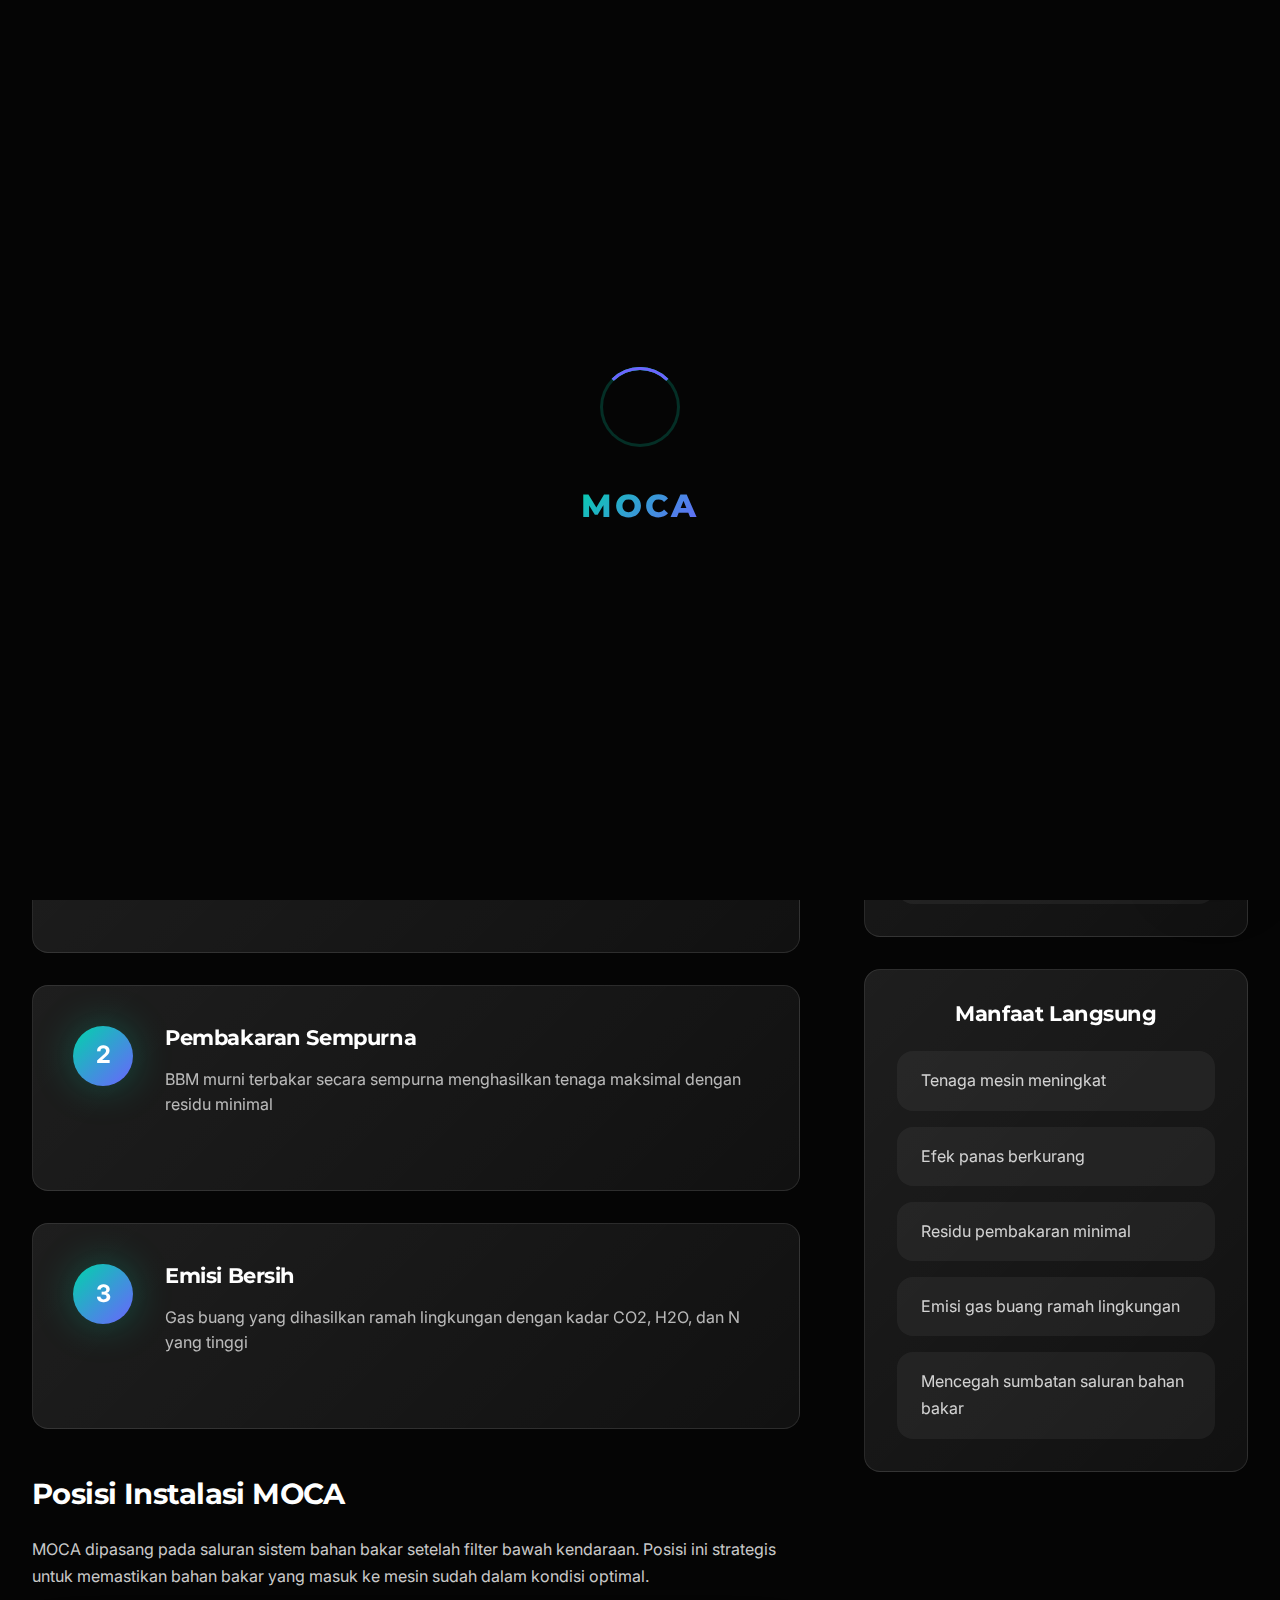
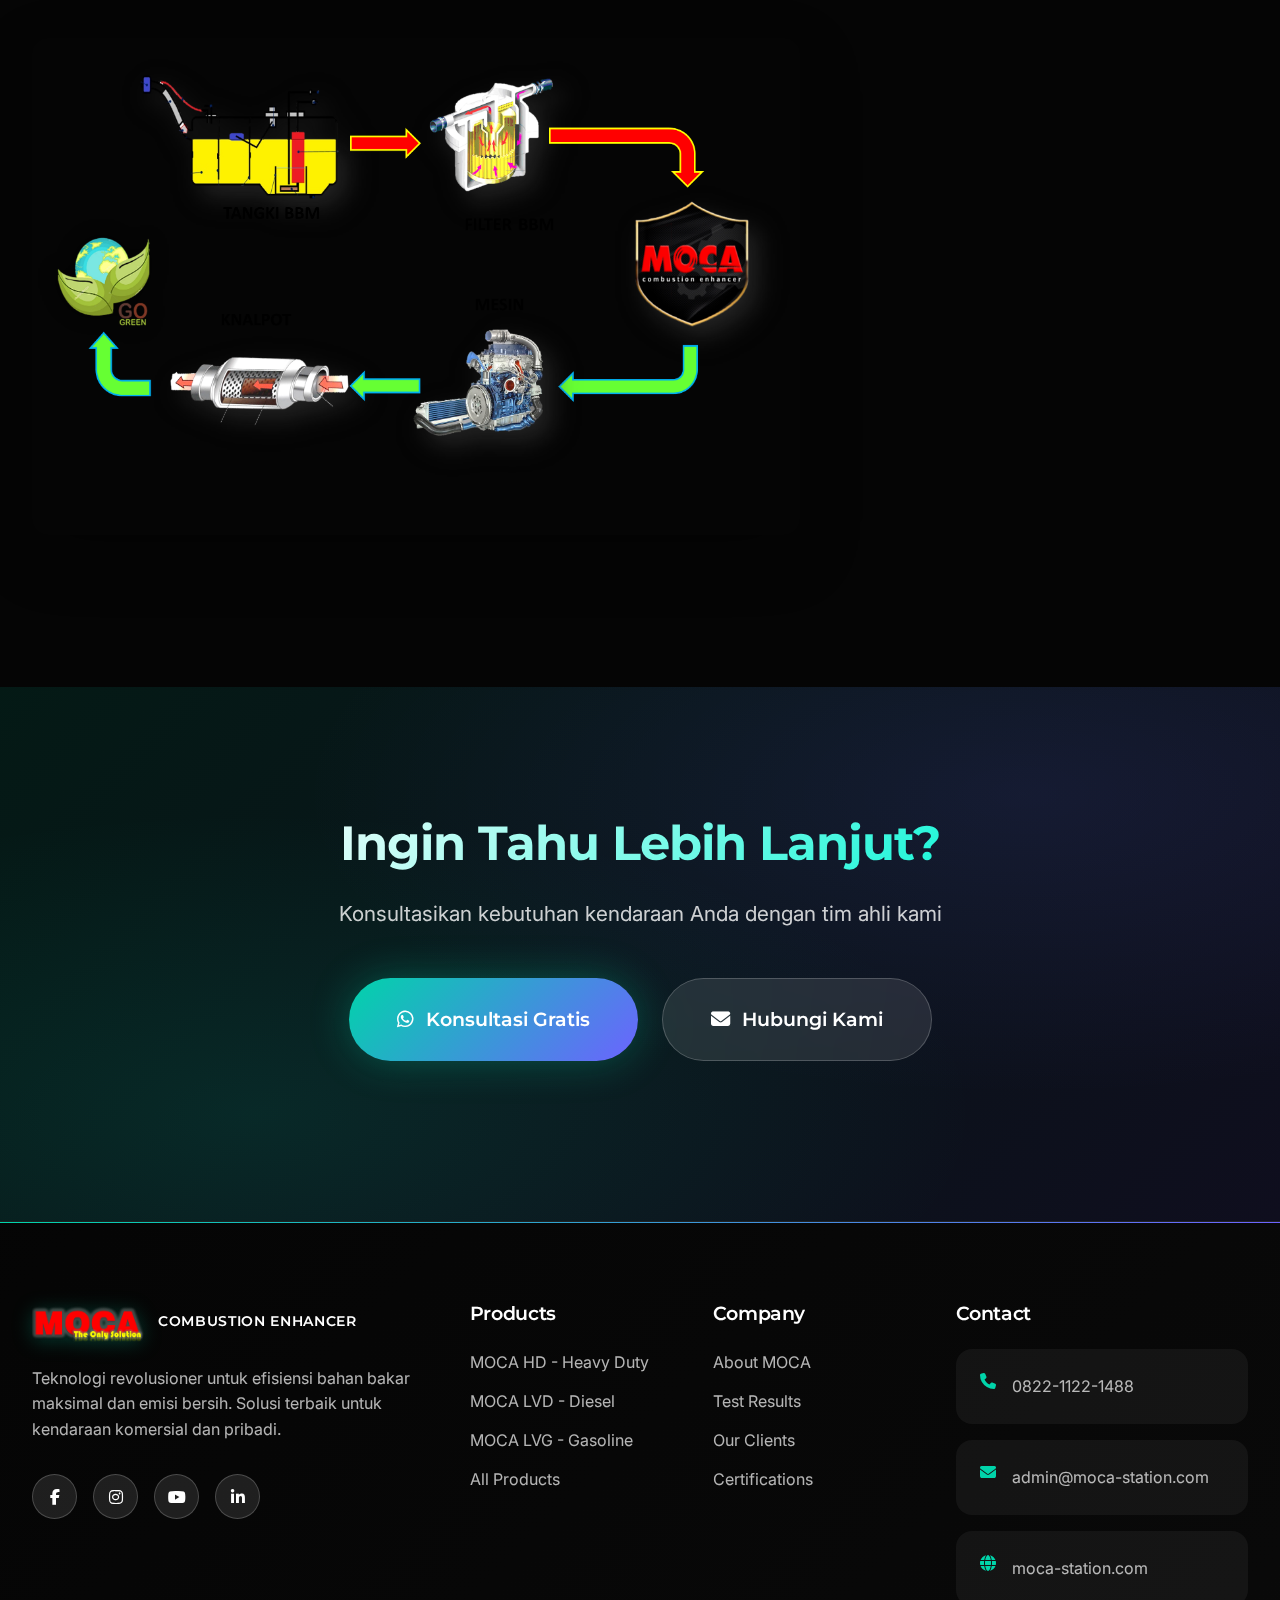
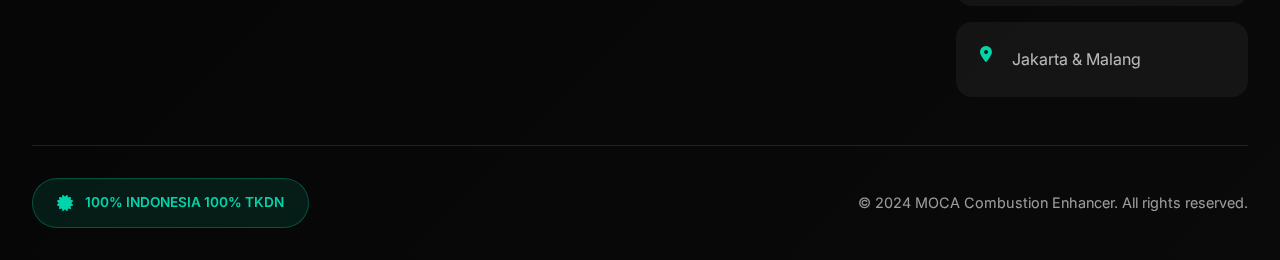
<file: about.html>
<!DOCTYPE html>
<html lang="id">
<head>
    <meta charset="UTF-8">
    <meta name="viewport" content="width=device-width, initial-scale=1.0">
    <title>MOCA Technology - Combustion Enhancer</title>
    <link rel="stylesheet" href="https://cdnjs.cloudflare.com/ajax/libs/font-awesome/6.4.0/css/all.min.css">
    <link href="https://fonts.googleapis.com/css2?family=Montserrat:wght@300;400;500;600;700;800&family=Inter:wght@300;400;500;600&display=swap" rel="stylesheet">
    <link rel="stylesheet" href="css/style.css">
</head>
<body>
    <!-- Preloader -->
    <div class="preloader">
        <div class="loader">
            <div class="loader-circle"></div>
            <div class="loader-text">MOCA</div>
        </div>
    </div>

    <!-- Header -->
    <header class="header">
        <nav class="nav">
            <div class="nav-container">
                <div class="nav-logo">
                    <a href="index.html">
                        <img src="images/moca-logo-white.png" alt="MOCA" class="logo">
                        <span class="logo-text">COMBUSTION ENHANCER</span>
                    </a>
                </div>
                
                <div class="nav-menu" id="navMenu">
                    <a href="index.html" class="nav-link">Home</a>
                    <a href="about.html" class="nav-link active">Technology</a>
                    <a href="products.html" class="nav-link">Products</a>
                    <a href="results.html" class="nav-link">Proof</a>
                    <a href="clients.html" class="nav-link">Clients</a>
                    <a href="contact.html" class="nav-link">Contact</a>
                    <a href="https://wa.me/6282211221488" class="nav-cta">Get Quote</a>
                </div>

                <div class="nav-toggle" id="navToggle">
                    <span></span>
                    <span></span>
                    <span></span>
                </div>
            </div>
        </nav>
    </header>

    <!-- Page Hero -->
    <section class="page-hero">
        <div class="container">
            <h1>MOCA Technology</h1>
            <p>Revolusi dalam efisiensi pembakaran bahan bakar</p>
        </div>
    </section>

    <!-- Technology Content -->
    <section class="page-content">
        <div class="container">
            <div class="content-grid">
                <div class="content-main">
                    <h2>Cara Kerja MOCA</h2>
                    <p>MOCA adalah alat yang dirancang khusus untuk menyerap partikel-partikel pada BBM yang tidak mudah terbakar (unburned particles), zat tambahan (additive) maupun zat contaminants, agar BBM terbakar secara sempurna pada ruang bakar.</p>

                    <h3>Proses Kerja MOCA</h3>
                    <div class="process-steps">
                        <div class="process-step">
                            <div class="step-number">1</div>
                            <div class="step-content">
                                <h4>Penyaringan Impurities</h4>
                                <p>MOCA menyerap partikel-partikel tidak terbakar dan contaminants dari bahan bakar sebelum masuk ke ruang bakar</p>
                            </div>
                        </div>
                        <div class="process-step">
                            <div class="step-number">2</div>
                            <div class="step-content">
                                <h4>Pembakaran Sempurna</h4>
                                <p>BBM murni terbakar secara sempurna menghasilkan tenaga maksimal dengan residu minimal</p>
                            </div>
                        </div>
                        <div class="process-step">
                            <div class="step-number">3</div>
                            <div class="step-content">
                                <h4>Emisi Bersih</h4>
                                <p>Gas buang yang dihasilkan ramah lingkungan dengan kadar CO2, H2O, dan N yang tinggi</p>
                            </div>
                        </div>
                    </div>

                    <h3>Posisi Instalasi MOCA</h3>
                    <p>MOCA dipasang pada saluran sistem bahan bakar setelah filter bawah kendaraan. Posisi ini strategis untuk memastikan bahan bakar yang masuk ke mesin sudah dalam kondisi optimal.</p>

                    <div class="installation-diagram">
                        <img src="images/installation-diagram.jpg" alt="Diagram Instalasi MOCA">
                    </div>
                </div>

                <div class="content-sidebar">
                    <div class="sidebar-card">
                        <h4>Keunggulan MOCA</h4>
                        <ul class="feature-list">
                            <li><i class="fas fa-check"></i> Bukan zat aditif</li>
                            <li><i class="fas fa-check"></i> Bukan part konsumtif</li>
                            <li><i class="fas fa-check"></i> Masa pakai hingga 5 tahun</li>
                            <li><i class="fas fa-check"></i> Instalasi mudah</li>
                            <li><i class="fas fa-check"></i> Tidak merusak mesin</li>
                        </ul>
                    </div>

                    <div class="sidebar-card">
                        <h4>Manfaat Langsung</h4>
                        <ul class="benefit-list">
                            <li>Tenaga mesin meningkat</li>
                            <li>Efek panas berkurang</li>
                            <li>Residu pembakaran minimal</li>
                            <li>Emisi gas buang ramah lingkungan</li>
                            <li>Mencegah sumbatan saluran bahan bakar</li>
                        </ul>
                    </div>
                </div>
            </div>
        </div>
    </section>

    <!-- CTA Section -->
    <section class="cta-section">
        <div class="container">
            <div class="cta-content">
                <h2>Ingin Tahu Lebih Lanjut?</h2>
                <p>Konsultasikan kebutuhan kendaraan Anda dengan tim ahli kami</p>
                <div class="cta-actions">
                    <a href="https://wa.me/6282211221488" class="btn btn-primary btn-xl">
                        <i class="fab fa-whatsapp"></i>
                        Konsultasi Gratis
                    </a>
                    <a href="contact.html" class="btn btn-secondary btn-xl">
                        <i class="fas fa-envelope"></i>
                        Hubungi Kami
                    </a>
                </div>
            </div>
        </div>
    </section>

    <!-- Footer -->
    <footer class="footer">
        <div class="container">
            <div class="footer-content">
                <div class="footer-section">
                    <div class="footer-logo">
                        <img src="images/moca-logo-white.png" alt="MOCA">
                        <span class="logo-text">COMBUSTION ENHANCER</span>
                    </div>
                    <p class="footer-description">
                        Teknologi revolusioner untuk efisiensi bahan bakar maksimal dan emisi bersih. 
                        Solusi terbaik untuk kendaraan komersial dan pribadi.
                    </p>
                    <div class="footer-social">
                        <a href="#" class="social-link">
                            <i class="fab fa-facebook-f"></i>
                        </a>
                        <a href="#" class="social-link">
                            <i class="fab fa-instagram"></i>
                        </a>
                        <a href="#" class="social-link">
                            <i class="fab fa-youtube"></i>
                        </a>
                        <a href="#" class="social-link">
                            <i class="fab fa-linkedin-in"></i>
                        </a>
                    </div>
                </div>

                <div class="footer-section">
                    <h4>Products</h4>
                    <ul class="footer-links">
                        <li><a href="products.html#hd">MOCA HD - Heavy Duty</a></li>
                        <li><a href="products.html#lvd">MOCA LVD - Diesel</a></li>
                        <li><a href="products.html#lvg">MOCA LVG - Gasoline</a></li>
                        <li><a href="products.html">All Products</a></li>
                    </ul>
                </div>

                <div class="footer-section">
                    <h4>Company</h4>
                    <ul class="footer-links">
                        <li><a href="about.html">About MOCA</a></li>
                        <li><a href="results.html">Test Results</a></li>
                        <li><a href="clients.html">Our Clients</a></li>
                        <li><a href="legal.html">Certifications</a></li>
                    </ul>
                </div>

                <div class="footer-section">
                    <h4>Contact</h4>
                    <div class="footer-contact">
                        <div class="contact-item">
                            <i class="fas fa-phone"></i>
                            <span>0822-1122-1488</span>
                        </div>
                        <div class="contact-item">
                            <i class="fas fa-envelope"></i>
                            <span>admin@moca-station.com</span>
                        </div>
                        <div class="contact-item">
                            <i class="fas fa-globe"></i>
                            <span>moca-station.com</span>
                        </div>
                        <div class="contact-item">
                            <i class="fas fa-map-marker-alt"></i>
                            <span>Jakarta & Malang</span>
                        </div>
                    </div>
                </div>
            </div>

            <div class="footer-bottom">
                <div class="footer-legal">
                    <div class="legal-badge">
                        <i class="fas fa-certificate"></i>
                        <span>100% INDONESIA 100% TKDN</span>
                    </div>
                    <div class="legal-text">
                        &copy; 2024 MOCA Combustion Enhancer. All rights reserved.
                    </div>
                </div>
            </div>
        </div>
    </footer>

    <!-- WhatsApp Float -->
    <div class="whatsapp-float">
        <a href="https://wa.me/6282211221488" class="whatsapp-link">
            <i class="fab fa-whatsapp"></i>
            <span class="whatsapp-tooltip">Chat dengan Kami</span>
        </a>
    </div>

    <script src="js/main.js"></script>
</body>
</html>
</file>
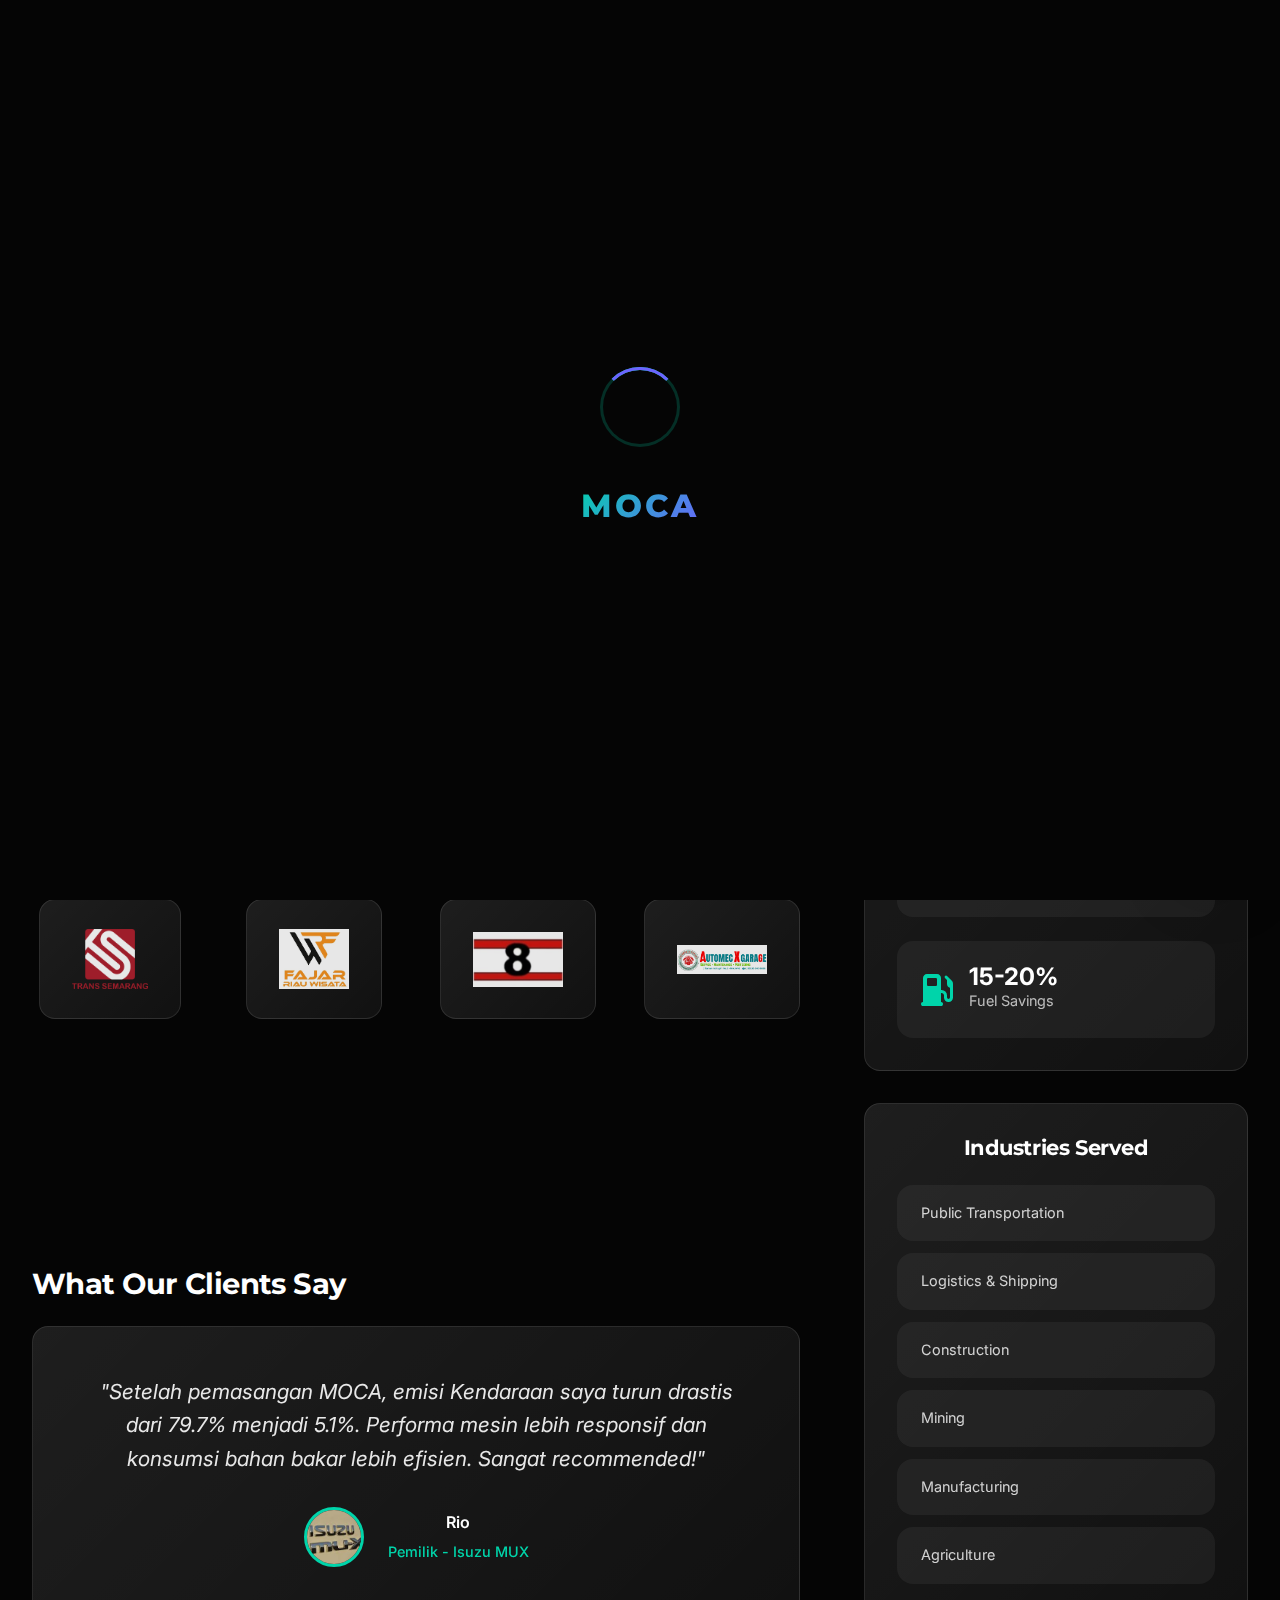
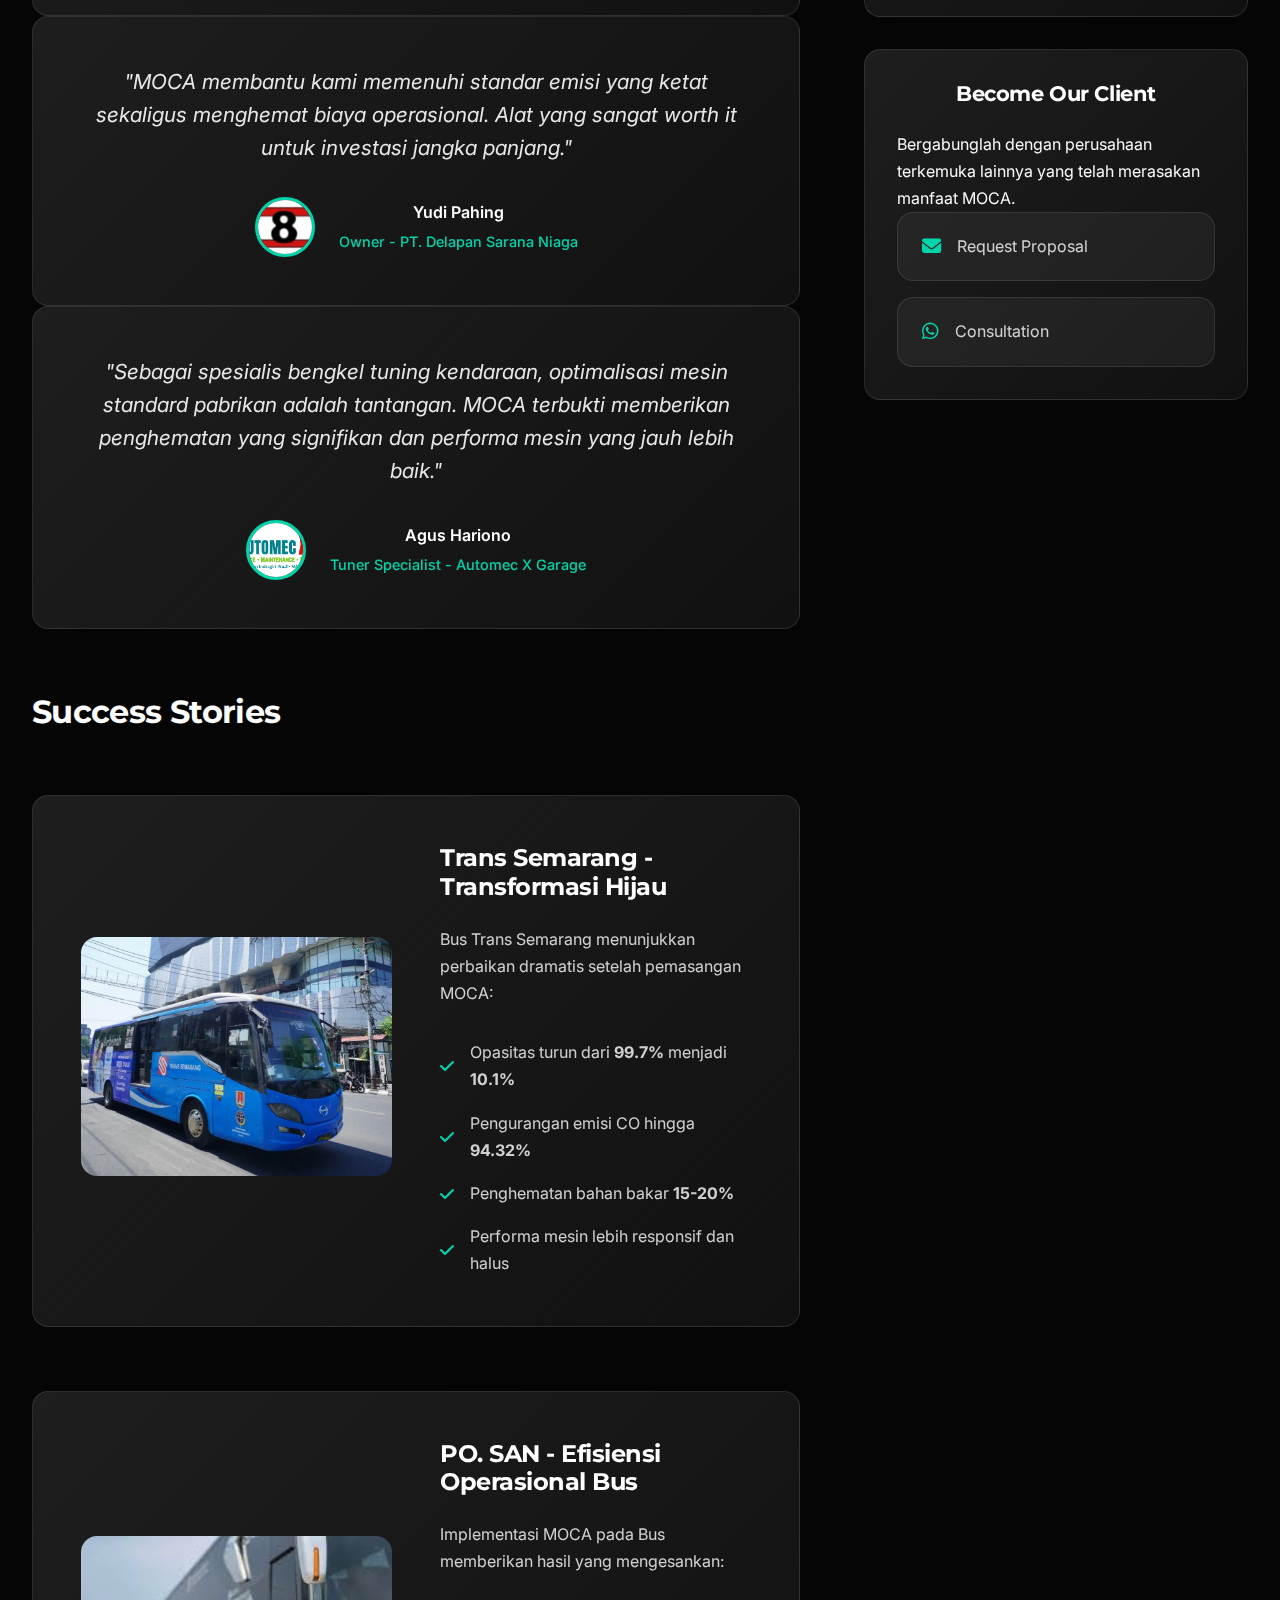
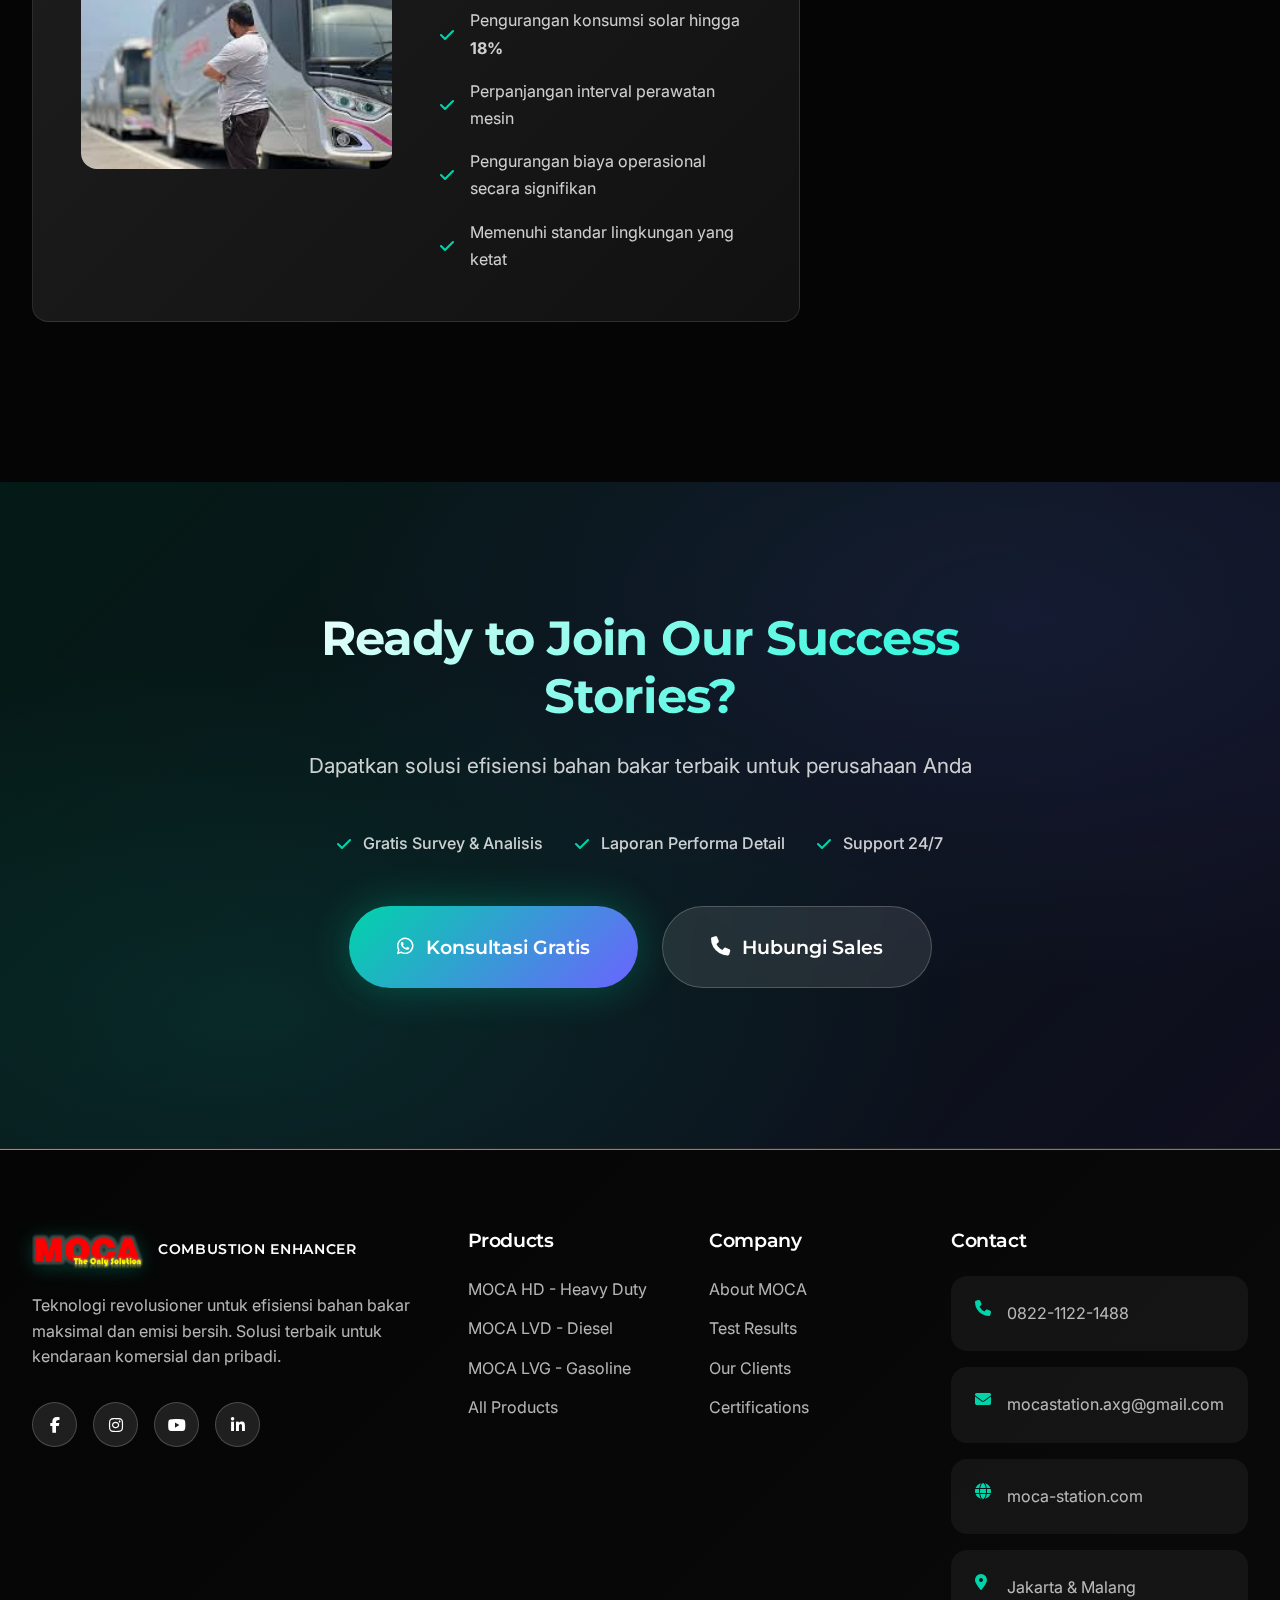
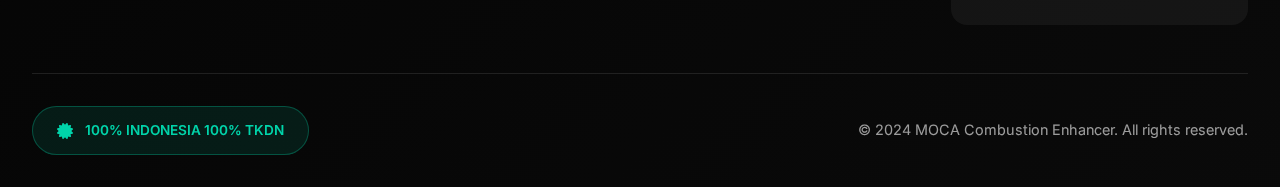
<file: clients.html>
<!DOCTYPE html>
<html lang="id">
<head>
    <meta charset="UTF-8">
    <meta name="viewport" content="width=device-width, initial-scale=1.0">
    <title>Our Clients - MOCA Combustion Enhancer</title>
    <meta name="description" content="Perusahaan terkemuka yang telah mempercayai MOCA Combustion Enhancer untuk solusi efisiensi bahan bakar dan pengurangan emisi.">
    <link rel="stylesheet" href="https://cdnjs.cloudflare.com/ajax/libs/font-awesome/6.4.0/css/all.min.css">
    <link href="https://fonts.googleapis.com/css2?family=Montserrat:wght@300;400;500;600;700;800&family=Inter:wght@300;400;500;600&display=swap" rel="stylesheet">
    <link rel="stylesheet" href="css/style.css">
</head>
<body>
    <!-- Preloader -->
    <div class="preloader">
        <div class="loader">
            <div class="loader-circle"></div>
            <div class="loader-text">MOCA</div>
        </div>
    </div>

    <!-- Header -->
    <header class="header">
        <nav class="nav">
            <div class="nav-container">
                <div class="nav-logo">
                    <a href="index.html">
                        <img src="images/moca-logo-white.png" alt="MOCA" class="logo">
                        <span class="logo-text">COMBUSTION ENHANCER</span>
                    </a>
                </div>
                
                <div class="nav-menu" id="navMenu">
                    <a href="index.html" class="nav-link">Home</a>
                    <a href="about.html" class="nav-link">Technology</a>
                    <a href="products.html" class="nav-link">Products</a>
                    <a href="results.html" class="nav-link">Proof</a>
                    <a href="clients.html" class="nav-link active">Clients</a>
                    <a href="contact.html" class="nav-link">Contact</a>
                    <a href="https://wa.me/6282211221488" class="nav-cta">Get Quote</a>
                </div>

                <div class="nav-toggle" id="navToggle">
                    <span></span>
                    <span></span>
                    <span></span>
                </div>
            </div>
        </nav>
    </header>

    <!-- Page Hero -->
    <section class="page-hero">
        <div class="container">
            <h1>Our Clients</h1>
            <p>Perusahaan terkemuka yang telah mempercayai MOCA untuk solusi efisiensi bahan bakar</p>
        </div>
    </section>

    <!-- Clients Content -->
    <section class="page-content">
        <div class="container">
            <div class="content-grid">
                <div class="content-main">
                    <h2>Trusted by Automotive Industry Leaders</h2>
                    <p>MOCA telah dipercaya oleh berbagai perusahaan terkemuka di Indonesia untuk meningkatkan efisiensi bahan bakar dan mengurangi emisi kendaraan mereka. Berikut adalah beberapa klien yang telah merasakan manfaat MOCA:</p>

                    <!-- Clients Showcase -->
                    <div class="clients-showcase">
                        <div class="client-logos">
                            <div class="client-logo">
                                <img src="images/logo-san.png" alt="PO SAN">
                            </div>
                            <div class="client-logo">
                                <img src="images/logo-ssm.png" alt="SSM">
                            </div>
                            <div class="client-logo">
                                <img src="images/logo-27trans.png" alt="27Trans">
                            </div>
                            <div class="client-logo">
                                <img src="images/logo-yessoe.png" alt="Yessoe">
                            </div>
                            <div class="client-logo">
                                <img src="images/logo-trans-semarang.png" alt="Trans Semarang">
                            </div>
                            <div class="client-logo">
                                <img src="images/logo-fajar-riau.png" alt="Fajar Riau">
                            </div>
                            <div class="client-logo">
                                <img src="images/logo-DSN.png" alt="DSN">
                            </div>
                            <div class="client-logo">
                                <img src="images/logo-AXG.png" alt="Automec X Garage">
                            </div>
                            <div class="client-logo">
                                <img src="images/logo-DIA.png" alt="Delapan Inti Asta">
                            </div>
                        </div>
                    </div>

                    <!-- Client Testimonials -->
                    <div class="clients-testimonials">
                        <h3>What Our Clients Say</h3>
                        
                        <div class="testimonial-card">
                            <div class="testimonial-content">
                                <p>"Setelah pemasangan MOCA, emisi Kendaraan saya turun drastis dari 79.7% menjadi 5.1%. Performa mesin lebih responsif dan konsumsi bahan bakar lebih efisien. Sangat recommended!"</p>
                            </div>
                            <div class="testimonial-author">
                                <div class="author-avatar">
                                    <img src="images/avatar-logo-mux.jpg" alt="Automec X Garage">
                                </div>
                                <div class="author-info">
                                    <div class="author-name">Rio</div>
                                    <div class="author-company">Pemilik - Isuzu MUX</div>
                                </div>
                            </div>
                        </div>

                        <div class="testimonial-card">
                            <div class="testimonial-content">
                                <p>"MOCA membantu kami memenuhi standar emisi yang ketat sekaligus menghemat biaya operasional. Alat yang sangat worth it untuk investasi jangka panjang."</p>
                            </div>
                            <div class="testimonial-author">
                                <div class="author-avatar">
                                    <img src="images/logo-DSN.png" alt="DSN">
                                </div>
                                <div class="author-info">
                                    <div class="author-name">Yudi Pahing</div>
                                    <div class="author-company">Owner - PT. Delapan Sarana Niaga</div>
                                </div>
                            </div>
                        </div>

                        <div class="testimonial-card">
                            <div class="testimonial-content">
                                <p>"Sebagai spesialis bengkel tuning kendaraan, optimalisasi mesin standard pabrikan adalah tantangan. MOCA terbukti memberikan penghematan yang signifikan dan performa mesin yang jauh lebih baik."</p>
                            </div>
                            <div class="testimonial-author">
                                <div class="author-avatar">
                                    <img src="images/logo-AXG.png" alt="Automec X Garage">
                                </div>
                                <div class="author-info">
                                    <div class="author-name">Agus Hariono</div>
                                    <div class="author-company">Tuner Specialist - Automec X Garage</div>
                                </div>
                            </div>
                        </div>
                    </div>

                    <!-- Case Studies -->
                    <div class="case-studies">
                        <h3>Success Stories</h3>
                        
                        <div class="case-study">
                            <div class="case-content">
                                <div class="case-image">
                                    <img src="images/trans-semarang-case.jpg" alt="Bus Trans Semarang">
                                </div>
                                <div class="case-details">
                                    <h4>Trans Semarang - Transformasi Hijau</h4>
                                    <p>Bus Trans Semarang menunjukkan perbaikan dramatis setelah pemasangan MOCA:</p>
                                    <ul class="case-results">
                                        <li>
                                            <i class="fas fa-check"></i>
                                            <span>Opasitas turun dari <strong>99.7%</strong> menjadi <strong>10.1%</strong></span>
                                        </li>
                                        <li>
                                            <i class="fas fa-check"></i>
                                            <span>Pengurangan emisi CO hingga <strong>94.32%</strong></span>
                                        </li>
                                        <li>
                                            <i class="fas fa-check"></i>
                                            <span>Penghematan bahan bakar <strong>15-20%</strong></span>
                                        </li>
                                        <li>
                                            <i class="fas fa-check"></i>
                                            <span>Performa mesin lebih responsif dan halus</span>
                                        </li>
                                    </ul>
                                </div>
                            </div>
                        </div>

                        <div class="case-study">
                            <div class="case-content">
                                <div class="case-image">
                                    <img src="images/po-san-case.jpg" alt="United Tractors">
                                </div>
                                <div class="case-details">
                                    <h4>PO. SAN - Efisiensi Operasional Bus</h4>
                                    <p>Implementasi MOCA pada Bus memberikan hasil yang mengesankan:</p>
                                    <ul class="case-results">
                                        <li>
                                            <i class="fas fa-check"></i>
                                            <span>Pengurangan konsumsi solar hingga <strong>18%</strong></span>
                                        </li>
                                        <li>
                                            <i class="fas fa-check"></i>
                                            <span>Perpanjangan interval perawatan mesin</span>
                                        </li>
                                        <li>
                                            <i class="fas fa-check"></i>
                                            <span>Pengurangan biaya operasional secara signifikan</span>
                                        </li>
                                        <li>
                                            <i class="fas fa-check"></i>
                                            <span>Memenuhi standar lingkungan yang ketat</span>
                                        </li>
                                    </ul>
                                </div>
                            </div>
                        </div>
                    </div>
                </div>

                <div class="content-sidebar">
                    <div class="sidebar-card">
                        <h4>Client Statistics</h4>
                        <div class="achievement-list">
                            <div class="achievement">
                                <i class="fas fa-users"></i>
                                <div>
                                    <div class="achievement-value">500+</div>
                                    <div class="achievement-label">Clients</div>
                                </div>
                            </div>
                            <div class="achievement">
                                <i class="fas fa-truck"></i>
                                <div>
                                    <div class="achievement-value">10,000+</div>
                                    <div class="achievement-label">Vehicles</div>
                                </div>
                            </div>
                            <div class="achievement">
                                <i class="fas fa-chart-line"></i>
                                <div>
                                    <div class="achievement-value">94.32%</div>
                                    <div class="achievement-label">Avg. Emission Reduction</div>
                                </div>
                            </div>
                            <div class="achievement">
                                <i class="fas fa-gas-pump"></i>
                                <div>
                                    <div class="achievement-value">15-20%</div>
                                    <div class="achievement-label">Fuel Savings</div>
                                </div>
                            </div>
                        </div>
                    </div>

                    <div class="sidebar-card">
                        <h4>Industries Served</h4>
                        <ul class="standards-list">
                            <li>Public Transportation</li>
                            <li>Logistics & Shipping</li>
                            <li>Construction</li>
                            <li>Mining</li>
                            <li>Manufacturing</li>
                            <li>Agriculture</li>
                        </ul>
                    </div>

                    <div class="sidebar-card">
                        <h4>Become Our Client</h4>
                        <p>Bergabunglah dengan perusahaan terkemuka lainnya yang telah merasakan manfaat MOCA.</p>
                        <div class="download-links">
                            <a href="contact.html" class="download-link">
                                <i class="fas fa-envelope"></i>
                                Request Proposal
                            </a>
                            <a href="https://wa.me/6282211221488" class="download-link">
                                <i class="fab fa-whatsapp"></i>
                                Consultation
                            </a>
                        </div>
                    </div>
                </div>
            </div>
        </div>
    </section>

    <!-- CTA Section -->
    <section class="cta-section">
        <div class="container">
            <div class="cta-content">
                <h2>Ready to Join Our Success Stories?</h2>
                <p>Dapatkan solusi efisiensi bahan bakar terbaik untuk perusahaan Anda</p>
                
                <div class="cta-features">
                    <div class="cta-feature">
                        <i class="fas fa-check"></i>
                        <span>Gratis Survey & Analisis</span>
                    </div>
                    <div class="cta-feature">
                        <i class="fas fa-check"></i>
                        <span>Laporan Performa Detail</span>
                    </div>
                    <div class="cta-feature">
                        <i class="fas fa-check"></i>
                        <span>Support 24/7</span>
                    </div>
                </div>

                <div class="cta-actions">
                    <a href="https://wa.me/6282211221488" class="btn btn-primary btn-xl">
                        <i class="fab fa-whatsapp"></i>
                        Konsultasi Gratis
                    </a>
                    <a href="contact.html" class="btn btn-secondary btn-xl">
                        <i class="fas fa-phone"></i>
                        Hubungi Sales
                    </a>
                </div>
            </div>
        </div>
    </section>

    <!-- Footer -->
    <footer class="footer">
        <div class="container">
            <div class="footer-content">
                <div class="footer-section">
                    <div class="footer-logo">
                        <img src="images/moca-logo-white.png" alt="MOCA">
                        <span class="logo-text">COMBUSTION ENHANCER</span>
                    </div>
                    <p class="footer-description">
                        Teknologi revolusioner untuk efisiensi bahan bakar maksimal dan emisi bersih. 
                        Solusi terbaik untuk kendaraan komersial dan pribadi.
                    </p>
                    <div class="footer-social">
                        <a href="#" class="social-link">
                            <i class="fab fa-facebook-f"></i>
                        </a>
                        <a href="#" class="social-link">
                            <i class="fab fa-instagram"></i>
                        </a>
                        <a href="#" class="social-link">
                            <i class="fab fa-youtube"></i>
                        </a>
                        <a href="#" class="social-link">
                            <i class="fab fa-linkedin-in"></i>
                        </a>
                    </div>
                </div>

                <div class="footer-section">
                    <h4>Products</h4>
                    <ul class="footer-links">
                        <li><a href="products.html#hd">MOCA HD - Heavy Duty</a></li>
                        <li><a href="products.html#lvd">MOCA LVD - Diesel</a></li>
                        <li><a href="products.html#lvg">MOCA LVG - Gasoline</a></li>
                        <li><a href="products.html">All Products</a></li>
                    </ul>
                </div>

                <div class="footer-section">
                    <h4>Company</h4>
                    <ul class="footer-links">
                        <li><a href="about.html">About MOCA</a></li>
                        <li><a href="results.html">Test Results</a></li>
                        <li><a href="clients.html">Our Clients</a></li>
                        <li><a href="legal.html">Certifications</a></li>
                    </ul>
                </div>

                <div class="footer-section">
                    <h4>Contact</h4>
                    <div class="footer-contact">
                        <div class="contact-item">
                            <i class="fas fa-phone"></i>
                            <span>0822-1122-1488</span>
                        </div>
                        <div class="contact-item">
                            <i class="fas fa-envelope"></i>
                            <span>mocastation.axg@gmail.com</span>
                        </div>
                        <div class="contact-item">
                            <i class="fas fa-globe"></i>
                            <span>moca-station.com</span>
                        </div>
                        <div class="contact-item">
                            <i class="fas fa-map-marker-alt"></i>
                            <span>Jakarta & Malang</span>
                        </div>
                    </div>
                </div>
            </div>

            <div class="footer-bottom">
                <div class="footer-legal">
                    <div class="legal-badge">
                        <i class="fas fa-certificate"></i>
                        <span>100% INDONESIA 100% TKDN</span>
                    </div>
                    <div class="legal-text">
                        &copy; 2024 MOCA Combustion Enhancer. All rights reserved.
                    </div>
                </div>
            </div>
        </div>
    </footer>

    <!-- WhatsApp Float -->
    <div class="whatsapp-float">
        <a href="https://wa.me/6282211221488" class="whatsapp-link">
            <i class="fab fa-whatsapp"></i>
            <span class="whatsapp-tooltip">Chat dengan Kami</span>
        </a>
    </div>

    <script src="js/main.js"></script>
</body>
</html>
</file>
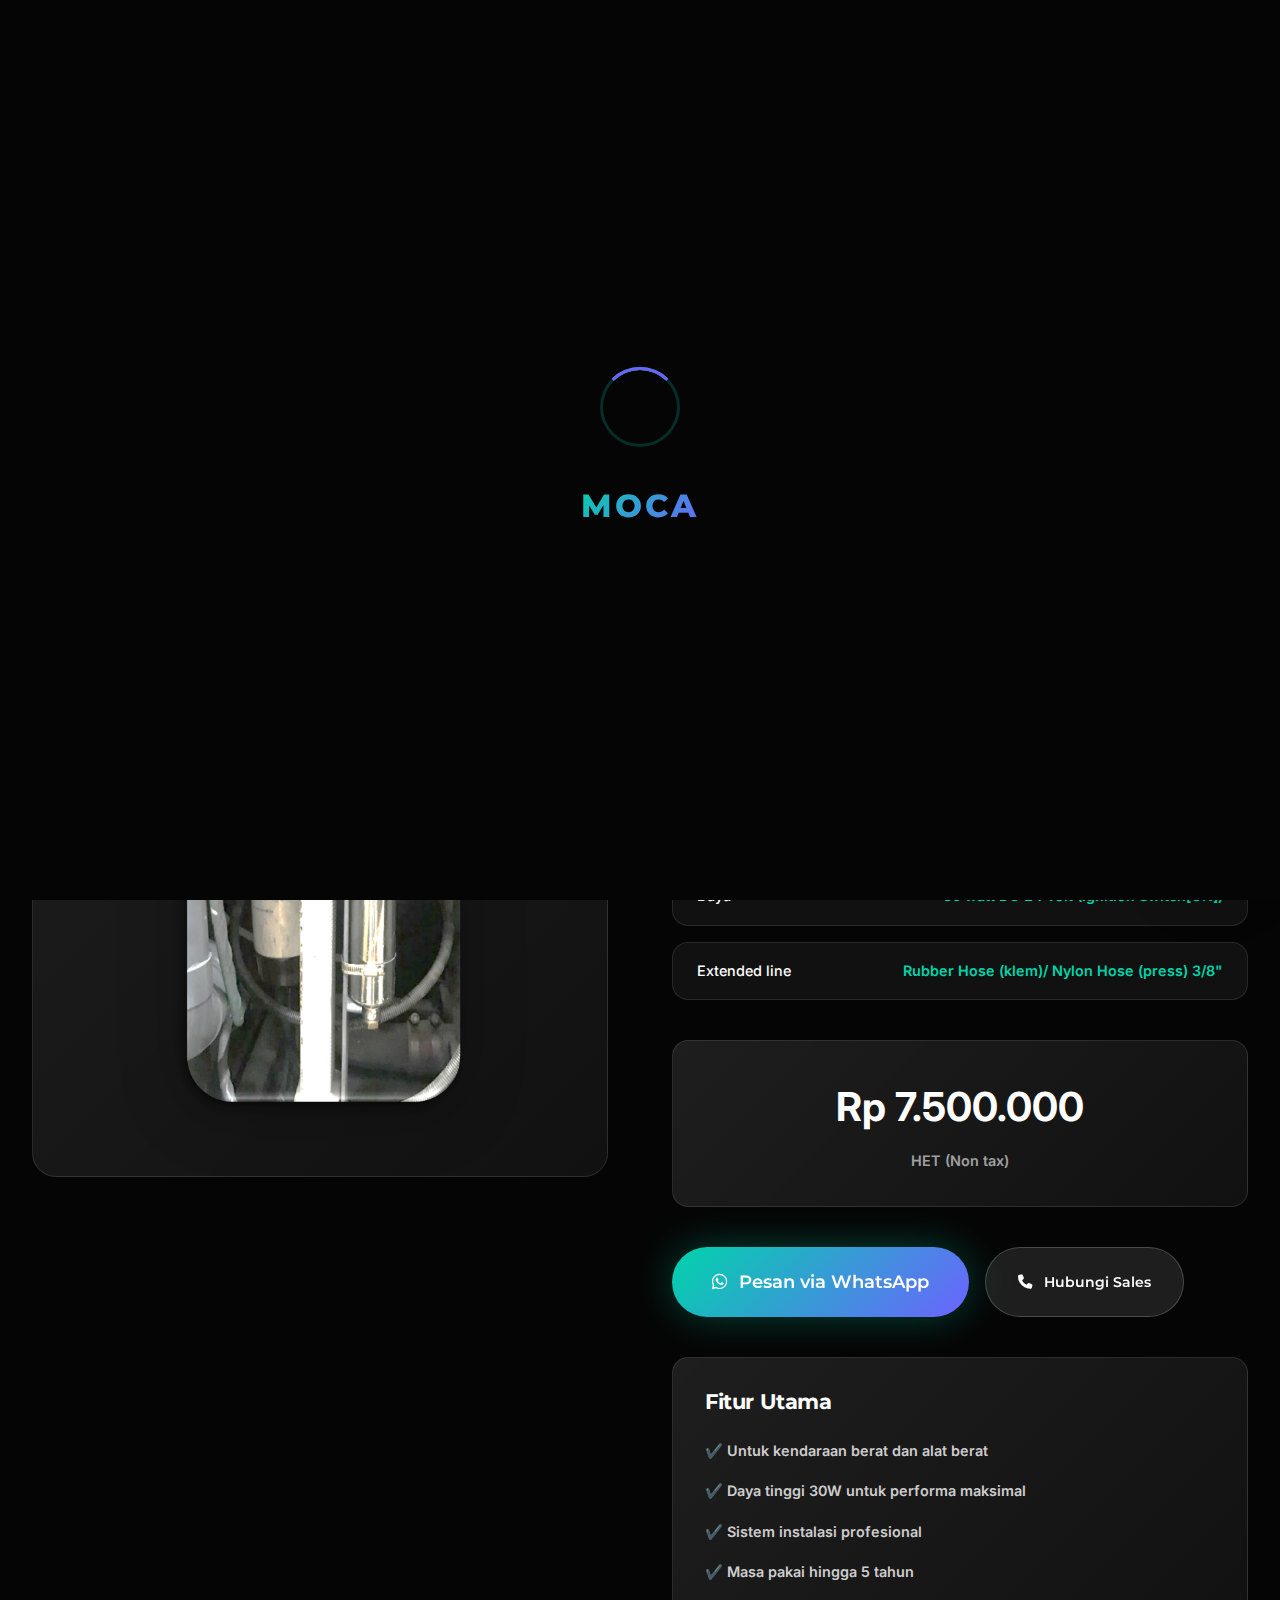
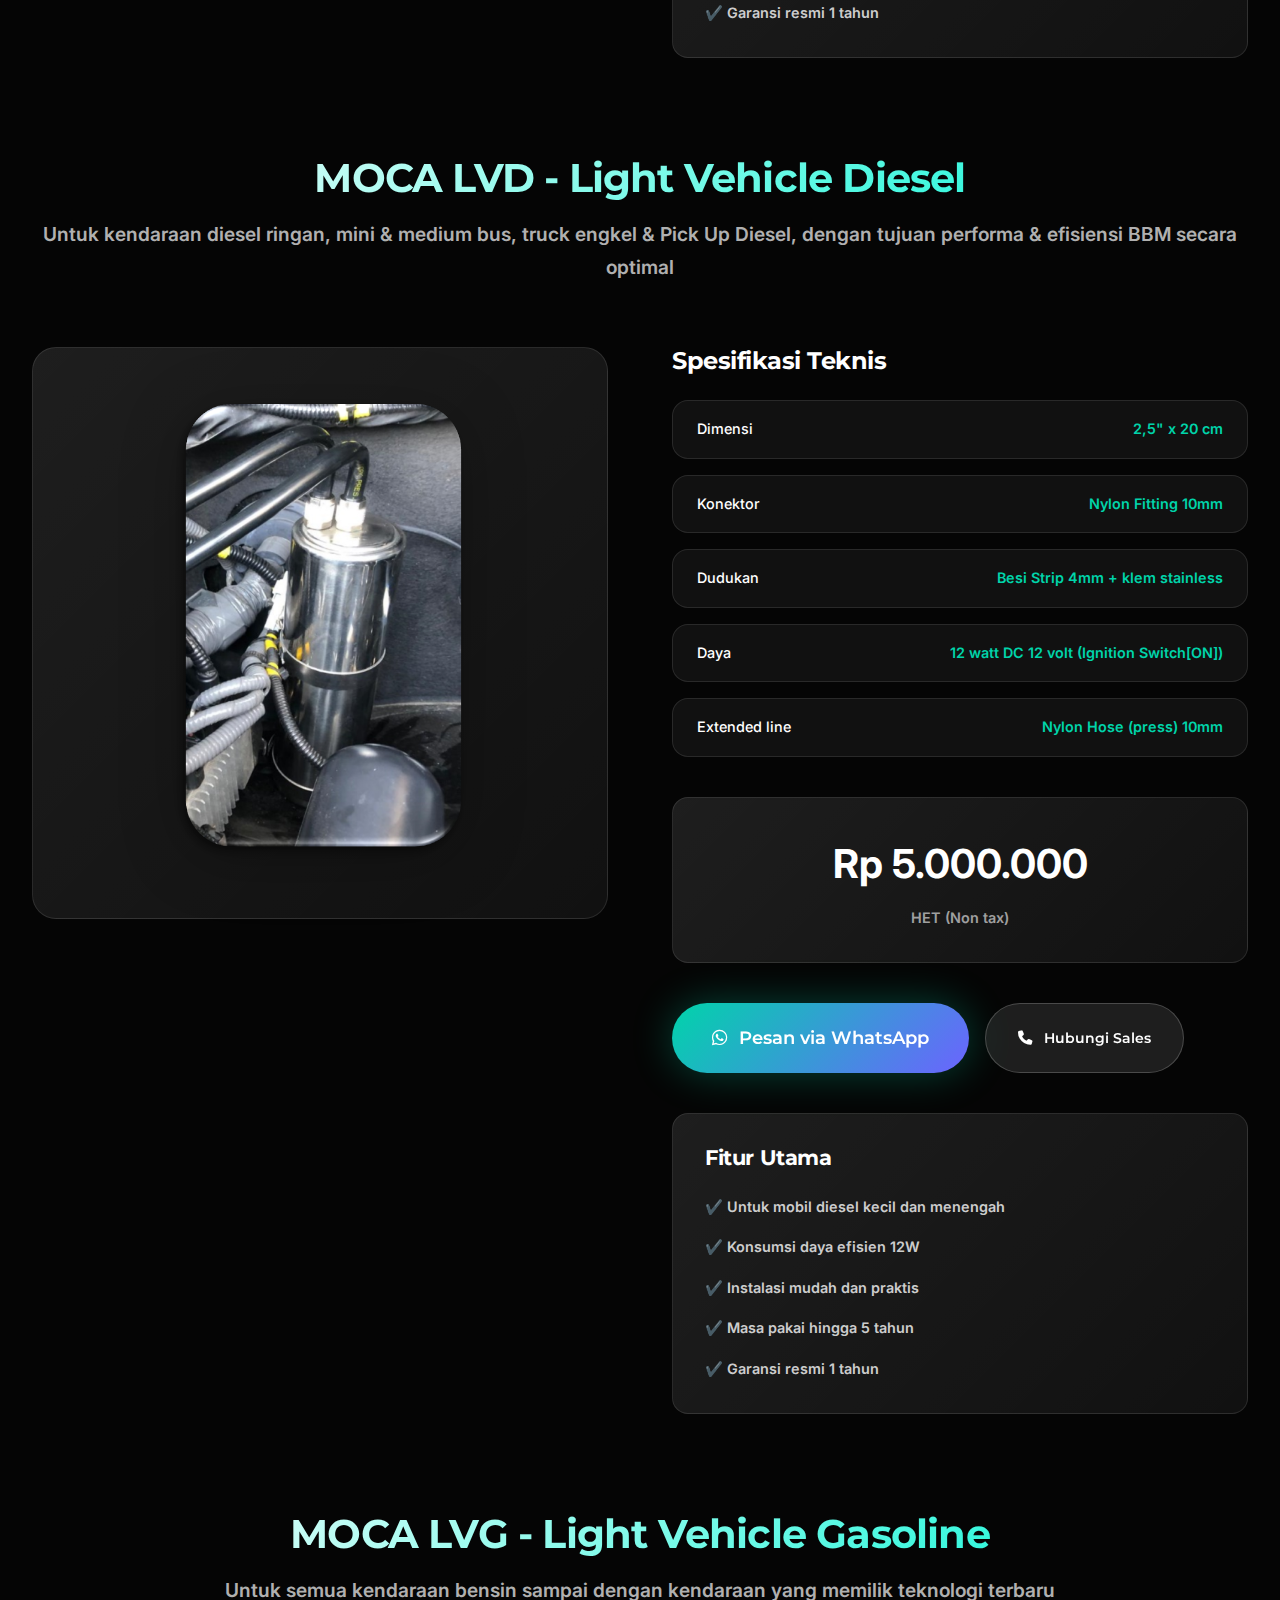
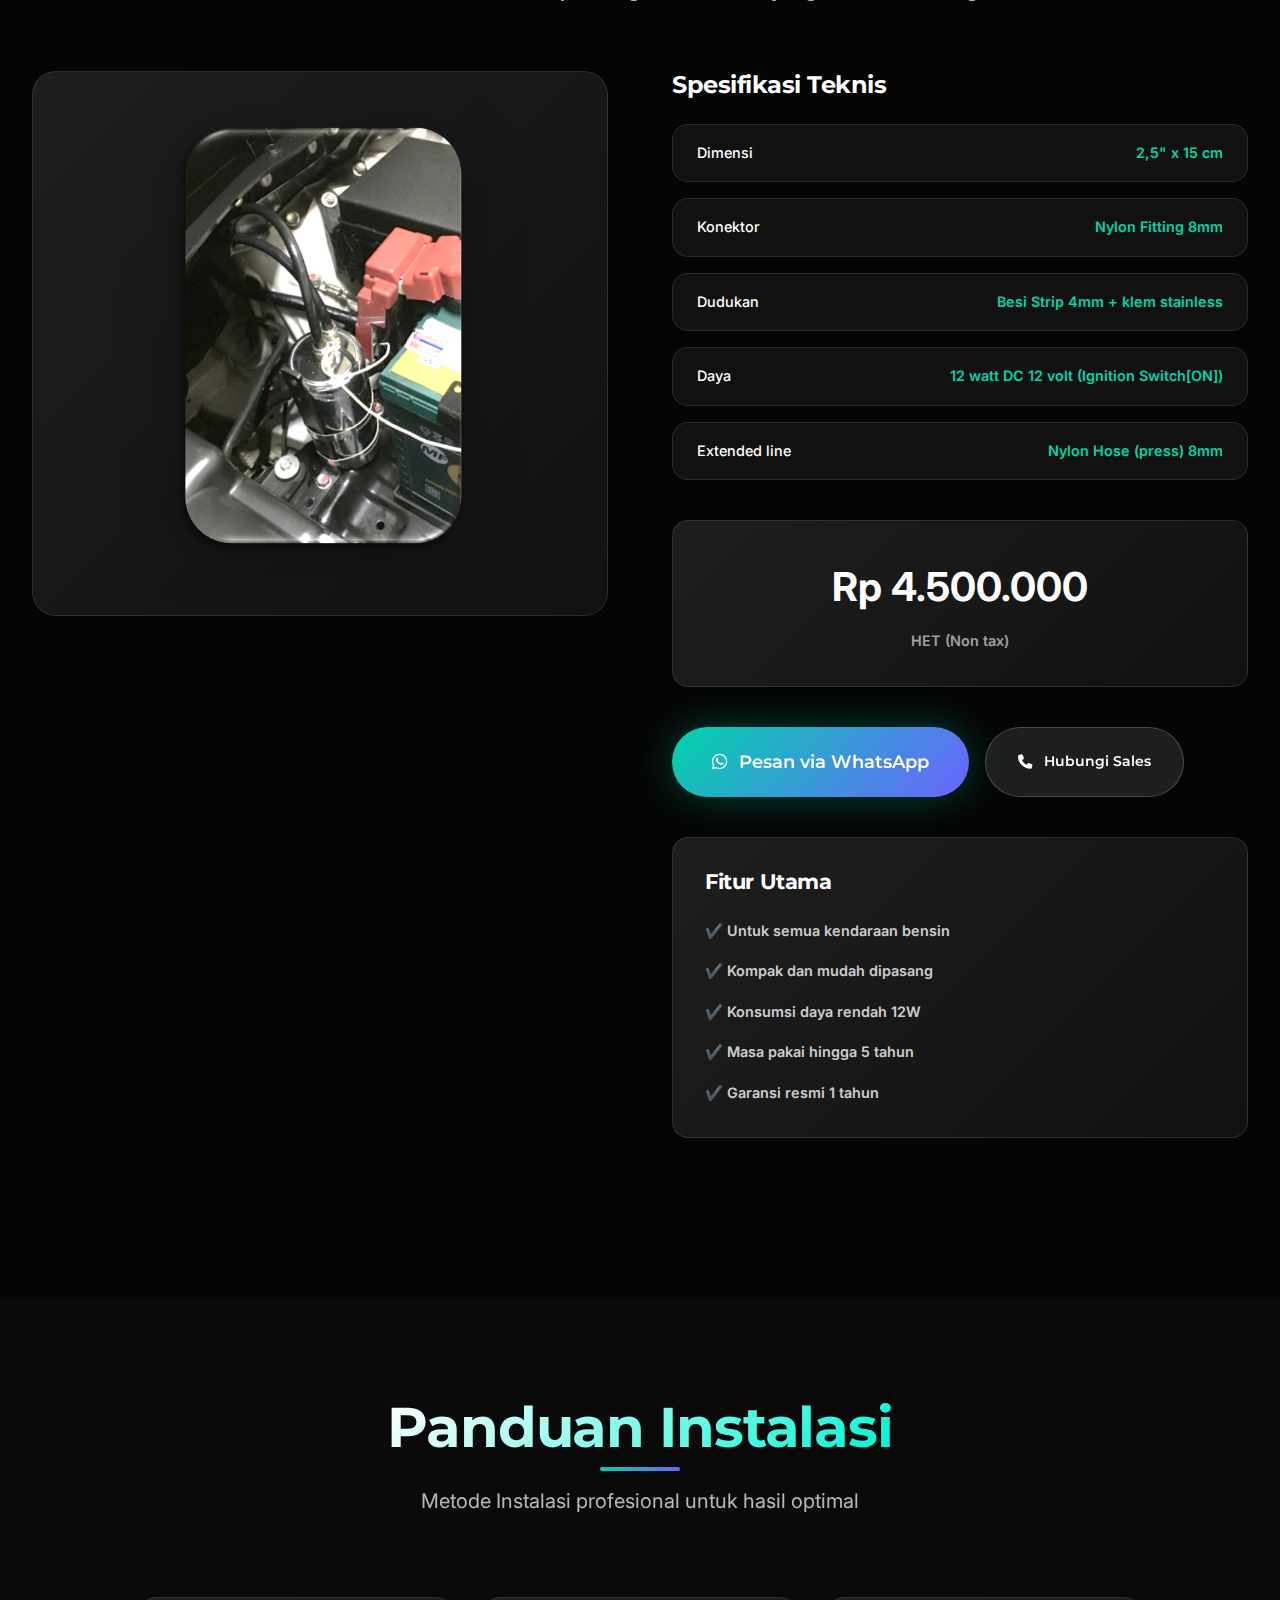
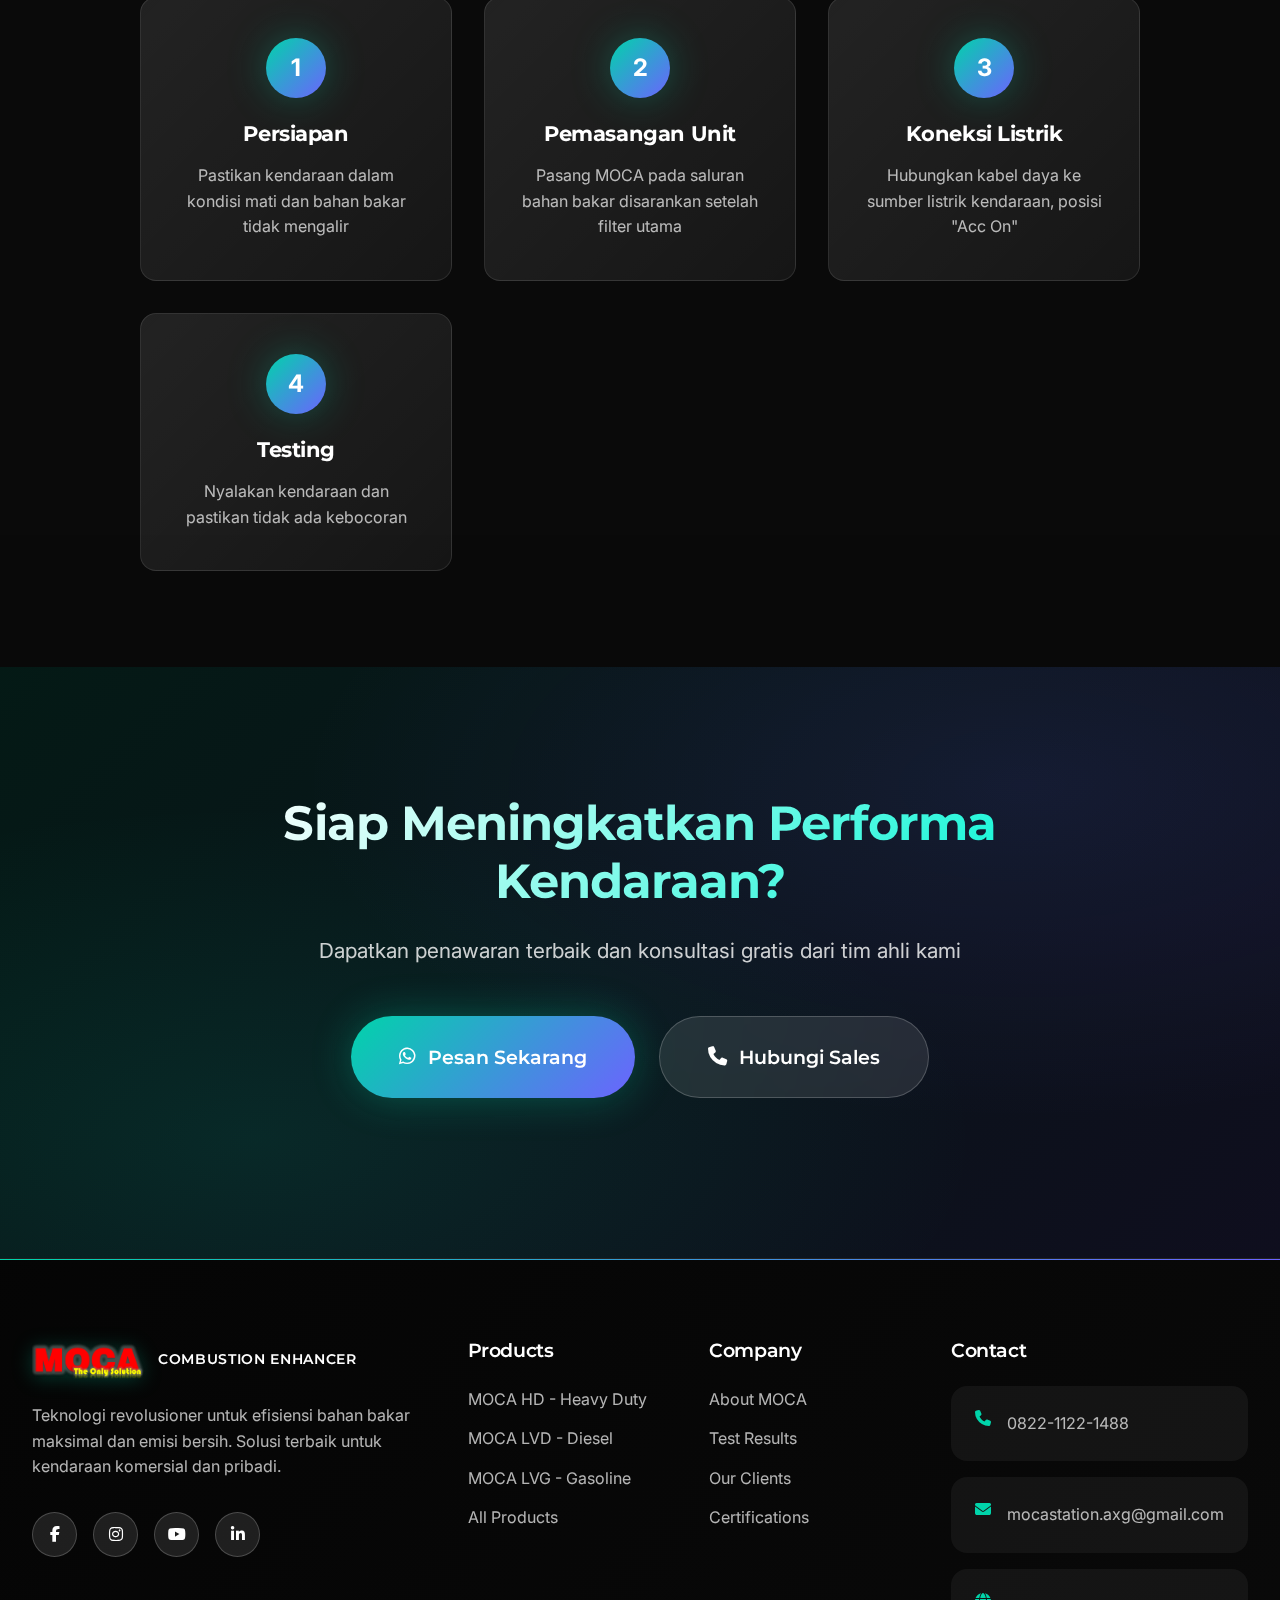
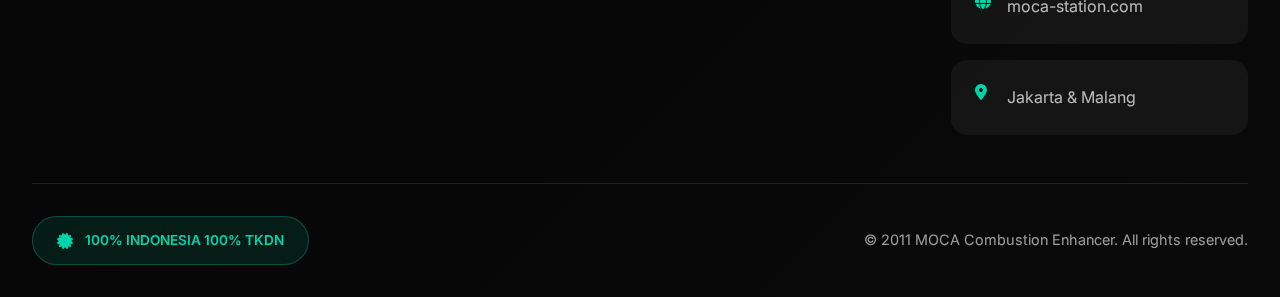
<file: products.html>
<!DOCTYPE html>
<html lang="id">
<head>
    <meta charset="UTF-8">
    <meta name="viewport" content="width=device-width, initial-scale=1.0">
    <title>MOCA Products - Combustion Enhancer</title>
    <link rel="stylesheet" href="https://cdnjs.cloudflare.com/ajax/libs/font-awesome/6.4.0/css/all.min.css">
    <link href="https://fonts.googleapis.com/css2?family=Montserrat:wght@300;400;500;600;700;800&family=Inter:wght@300;400;500;600&display=swap" rel="stylesheet">
    <link rel="stylesheet" href="css/style.css">
</head>
<body>
    <!-- Preloader -->
    <div class="preloader">
        <div class="loader">
            <div class="loader-circle"></div>
            <div class="loader-text">MOCA</div>
        </div>
    </div>

    <!-- Header -->
    <header class="header">
        <nav class="nav">
            <div class="nav-container">
                <div class="nav-logo">
                    <a href="index.html">
                        <img src="images/moca-logo-white.png" alt="MOCA" class="logo">
                        <span class="logo-text">COMBUSTION ENHANCER</span>
                    </a>
                </div>
                
                <div class="nav-menu" id="navMenu">
                    <a href="index.html" class="nav-link">Home</a>
                    <a href="about.html" class="nav-link">Technology</a>
                    <a href="products.html" class="nav-link active">Products</a>
                    <a href="results.html" class="nav-link">Proof</a>
                    <a href="clients.html" class="nav-link">Clients</a>
                    <a href="contact.html" class="nav-link">Contact</a>
                    <a href="https://wa.me/6282211221488" class="nav-cta">Get Quote</a>
                </div>

                <div class="nav-toggle" id="navToggle">
                    <span></span>
                    <span></span>
                    <span></span>
                </div>
            </div>
        </nav>
    </header>

    <!-- Page Hero -->
    <section class="page-hero">
        <div class="container">
            <h1>MOCA Products</h1>
            <p>Pilih solusi tepat untuk kendaraan Anda</p>
        </div>
    </section>

    <!-- Products Section -->
    <section class="products-detail">
        <div class="container">
            <div class="product-category" id="hd">
                <div class="category-header">
                    <h2>MOCA HD - Heavy Duty Series</h2>
                    <p>Dipergunakan untuk bus, truk, dan alat berat dengan beban berat supaya performa maksimal</p>
                </div>

                <div class="product-detail-grid">
                    <div class="product-gallery">
                        <div class="main-image">
                            <img src="images/moca-hd-pro.png" alt="MOCA HD">
                        </div>
                    </div>

                    <div class="product-info">
                        <div class="product-specs-detailed">
                            <h3>Spesifikasi Teknis</h3>
                            <div class="specs-grid">
                                <div class="spec-item">
                                    <span class="spec-label">Dimensi</span>
                                    <span class="spec-value">2,5" x 30 cm</span>
                                </div>
                                <div class="spec-item">
                                    <span class="spec-label">Konektor</span>
                                    <span class="spec-value">Female treat M16</span>
                                </div>
                                <div class="spec-item">
                                    <span class="spec-label">Dudukan</span>
                                    <span class="spec-value">Besi Strip 4mm + klem stainless</span>
                                </div>
                                <div class="spec-item">
                                    <span class="spec-label">Daya</span>
                                    <span class="spec-value">30 watt DC 24 volt (Ignition Switch[ON])</span>
                                </div>
                                <div class="spec-item">
                                    <span class="spec-label">Extended line</span>
                                    <span class="spec-value">Rubber Hose (klem)/ Nylon Hose (press) 3/8"</span>
                                </div>
                            </div>
                        </div>

                        <div class="product-price-detailed">
                            <div class="price-main">Rp 7.500.000</div>
                            <div class="price-note">HET (Non tax)</div>
                        </div>

                        <div class="product-actions-detailed">
                            <a href="https://wa.me/6282211221488?text=Hi,%20saya%20tertarik%20dengan%20MOCA%20HD" class="btn btn-primary btn-lg">
                                <i class="fab fa-whatsapp"></i>
                                Pesan via WhatsApp
                            </a>
                            <a href="contact.html" class="btn btn-secondary">
                                <i class="fas fa-phone"></i>
                                Hubungi Sales
                            </a>
                        </div>

                        <div class="product-features">
                            <h4>Fitur Utama</h4>
                            <ul>
                                <li>✔️ Untuk kendaraan berat dan alat berat</li>
                                <li>✔️ Daya tinggi 30W untuk performa maksimal</li>
                                <li>✔️ Sistem instalasi profesional</li>
                                <li>✔️ Masa pakai hingga 5 tahun</li>
                                <li>✔️ Garansi resmi 1 tahun</li>
                            </ul>
                        </div>
                    </div>
                </div>
            </div>

            <div class="product-category" id="lvd">
                <div class="category-header">
                    <h2>MOCA LVD - Light Vehicle Diesel</h2>
                    <p>Untuk kendaraan diesel ringan, mini & medium bus, truck engkel & Pick Up Diesel,  dengan tujuan performa & efisiensi BBM secara optimal</p>
                </div>

                <div class="product-detail-grid">
                    <div class="product-gallery">
                        <div class="main-image">
                            <img src="images/moca-lvd-pro.png" alt="MOCA LVD">
                        </div>
                    </div>

                    <div class="product-info">
                        <div class="product-specs-detailed">
                            <h3>Spesifikasi Teknis</h3>
                            <div class="specs-grid">
                                <div class="spec-item">
                                    <span class="spec-label">Dimensi</span>
                                    <span class="spec-value">2,5" x 20 cm</span>
                                </div>
                                <div class="spec-item">
                                    <span class="spec-label">Konektor</span>
                                    <span class="spec-value">Nylon Fitting 10mm</span>
                                </div>
                                <div class="spec-item">
                                    <span class="spec-label">Dudukan</span>
                                    <span class="spec-value">Besi Strip 4mm + klem stainless</span>
                                </div>
                                <div class="spec-item">
                                    <span class="spec-label">Daya</span>
                                    <span class="spec-value">12 watt DC 12 volt (Ignition Switch[ON])</span>
                                </div>
                                <div class="spec-item">
                                    <span class="spec-label">Extended line</span>
                                    <span class="spec-value">Nylon Hose (press) 10mm</span>
                                </div>
                            </div>
                        </div>

                        <div class="product-price-detailed">
                            <div class="price-main">Rp 5.000.000</div>
                            <div class="price-note">HET (Non tax)</div>
                        </div>

                        <div class="product-actions-detailed">
                            <a href="https://wa.me/6282211221488?text=Hi,%20saya%20tertarik%20dengan%20MOCA%20LVD" class="btn btn-primary btn-lg">
                                <i class="fab fa-whatsapp"></i>
                                Pesan via WhatsApp
                            </a>
                            <a href="contact.html" class="btn btn-secondary">
                                <i class="fas fa-phone"></i>
                                Hubungi Sales
                            </a>
                        </div>

                        <div class="product-features">
                            <h4>Fitur Utama</h4>
                            <ul>
                                <li>✔️ Untuk mobil diesel kecil dan menengah</li>
                                <li>✔️ Konsumsi daya efisien 12W</li>
                                <li>✔️ Instalasi mudah dan praktis</li>
                                <li>✔️ Masa pakai hingga 5 tahun</li>
                                <li>✔️ Garansi resmi 1 tahun</li>
                            </ul>
                        </div>
                    </div>
                </div>
            </div>

            <div class="product-category" id="lvg">
                <div class="category-header">
                    <h2>MOCA LVG - Light Vehicle Gasoline</h2>
                    <p>Untuk semua kendaraan bensin sampai dengan kendaraan yang memilik teknologi terbaru</p>
                </div>

                <div class="product-detail-grid">
                    <div class="product-gallery">
                        <div class="main-image">
                            <img src="images/moca-lvg-pro.png" alt="MOCA LVG">
                        </div>
                    </div>

                    <div class="product-info">
                        <div class="product-specs-detailed">
                            <h3>Spesifikasi Teknis</h3>
                            <div class="specs-grid">
                                <div class="spec-item">
                                    <span class="spec-label">Dimensi</span>
                                    <span class="spec-value">2,5" x 15 cm</span>
                                </div>
                                <div class="spec-item">
                                    <span class="spec-label">Konektor</span>
                                    <span class="spec-value">Nylon Fitting 8mm</span>
                                </div>
                                <div class="spec-item">
                                    <span class="spec-label">Dudukan</span>
                                    <span class="spec-value">Besi Strip 4mm + klem stainless</span>
                                </div>
                                <div class="spec-item">
                                    <span class="spec-label">Daya</span>
                                    <span class="spec-value">12 watt DC 12 volt (Ignition Switch[ON])</span>
                                </div>
                                <div class="spec-item">
                                    <span class="spec-label">Extended line</span>
                                    <span class="spec-value">Nylon Hose (press) 8mm</span>
                                </div>
                            </div>
                        </div>

                        <div class="product-price-detailed">
                            <div class="price-main">Rp 4.500.000</div>
                            <div class="price-note">HET (Non tax)</div>
                        </div>

                        <div class="product-actions-detailed">
                            <a href="https://wa.me/6282211221488?text=Hi,%20saya%20tertarik%20dengan%20MOCA%20LVG" class="btn btn-primary btn-lg">
                                <i class="fab fa-whatsapp"></i>
                                Pesan via WhatsApp
                            </a>
                            <a href="contact.html" class="btn btn-secondary">
                                <i class="fas fa-phone"></i>
                                Hubungi Sales
                            </a>
                        </div>

                        <div class="product-features">
                            <h4>Fitur Utama</h4>
                            <ul>
                                <li>✔️ Untuk semua kendaraan bensin</li>
                                <li>✔️ Kompak dan mudah dipasang</li>
                                <li>✔️ Konsumsi daya rendah 12W</li>
                                <li>✔️ Masa pakai hingga 5 tahun</li>
                                <li>✔️ Garansi resmi 1 tahun</li>
                            </ul>
                        </div>
                    </div>
                </div>
            </div>
        </div>
    </section>

    <!-- Installation Guide -->
    <section class="installation-guide">
        <div class="container">
            <div class="section-header">
                <h2 class="section-title">Panduan Instalasi</h2>
                <p class="section-subtitle">Metode Instalasi profesional untuk hasil optimal</p>
            </div>

            <div class="installation-steps">
                <div class="installation-step">
                    <div class="step-number">1</div>
                    <h4>Persiapan</h4>
                    <p>Pastikan kendaraan dalam kondisi mati dan bahan bakar tidak mengalir</p>
                </div>
                <div class="installation-step">
                    <div class="step-number">2</div>
                    <h4>Pemasangan Unit</h4>
                    <p>Pasang MOCA pada saluran bahan bakar disarankan setelah filter utama</p>
                </div>
                <div class="installation-step">
                    <div class="step-number">3</div>
                    <h4>Koneksi Listrik</h4>
                    <p>Hubungkan kabel daya ke sumber listrik kendaraan, posisi "Acc On"</p>
                </div>
                <div class="installation-step">
                    <div class="step-number">4</div>
                    <h4>Testing</h4>
                    <p>Nyalakan kendaraan dan pastikan tidak ada kebocoran</p>
                </div>
            </div>
        </div>
    </section>

    <!-- CTA Section -->
    <section class="cta-section">
        <div class="container">
            <div class="cta-content">
                <h2>Siap Meningkatkan Performa Kendaraan?</h2>
                <p>Dapatkan penawaran terbaik dan konsultasi gratis dari tim ahli kami</p>
                <div class="cta-actions">
                    <a href="https://wa.me/6282211221488" class="btn btn-primary btn-xl">
                        <i class="fab fa-whatsapp"></i>
                        Pesan Sekarang
                    </a>
                    <a href="contact.html" class="btn btn-secondary btn-xl">
                        <i class="fas fa-phone"></i>
                        Hubungi Sales
                    </a>
                </div>
            </div>
        </div>
    </section>

    <!-- Footer -->
    <footer class="footer">
        <div class="container">
            <div class="footer-content">
                <div class="footer-section">
                    <div class="footer-logo">
                        <img src="images/moca-logo-white.png" alt="MOCA">
                        <span class="logo-text">COMBUSTION ENHANCER</span>
                    </div>
                    <p class="footer-description">
                        Teknologi revolusioner untuk efisiensi bahan bakar maksimal dan emisi bersih. 
                        Solusi terbaik untuk kendaraan komersial dan pribadi.
                    </p>
                    <div class="footer-social">
                        <a href="#" class="social-link">
                            <i class="fab fa-facebook-f"></i>
                        </a>
                        <a href="#" class="social-link">
                            <i class="fab fa-instagram"></i>
                        </a>
                        <a href="#" class="social-link">
                            <i class="fab fa-youtube"></i>
                        </a>
                        <a href="#" class="social-link">
                            <i class="fab fa-linkedin-in"></i>
                        </a>
                    </div>
                </div>

                <div class="footer-section">
                    <h4>Products</h4>
                    <ul class="footer-links">
                        <li><a href="products.html#hd">MOCA HD - Heavy Duty</a></li>
                        <li><a href="products.html#lvd">MOCA LVD - Diesel</a></li>
                        <li><a href="products.html#lvg">MOCA LVG - Gasoline</a></li>
                        <li><a href="products.html">All Products</a></li>
                    </ul>
                </div>

                <div class="footer-section">
                    <h4>Company</h4>
                    <ul class="footer-links">
                        <li><a href="about.html">About MOCA</a></li>
                        <li><a href="results.html">Test Results</a></li>
                        <li><a href="clients.html">Our Clients</a></li>
                        <li><a href="legal.html">Certifications</a></li>
                    </ul>
                </div>

                <div class="footer-section">
                    <h4>Contact</h4>
                    <div class="footer-contact">
                        <div class="contact-item">
                            <i class="fas fa-phone"></i>
                            <span>0822-1122-1488</span>
                        </div>
                        <div class="contact-item">
                            <i class="fas fa-envelope"></i>
                            <span>mocastation.axg@gmail.com</span>
                        </div>
                        <div class="contact-item">
                            <i class="fas fa-globe"></i>
                            <span>moca-station.com</span>
                        </div>
                        <div class="contact-item">
                            <i class="fas fa-map-marker-alt"></i>
                            <span>Jakarta & Malang</span>
                        </div>
                    </div>
                </div>
            </div>

            <div class="footer-bottom">
                <div class="footer-legal">
                    <div class="legal-badge">
                        <i class="fas fa-certificate"></i>
                        <span>100% INDONESIA 100% TKDN</span>
                    </div>
                    <div class="legal-text">
                        &copy; 2011 MOCA Combustion Enhancer. All rights reserved.
                    </div>
                </div>
            </div>
        </div>
    </footer>

    <!-- WhatsApp Float -->
    <div class="whatsapp-float">
        <a href="https://wa.me/6282211221488" class="whatsapp-link">
            <i class="fab fa-whatsapp"></i>
            <span class="whatsapp-tooltip">Chat dengan Kami</span>
        </a>
    </div>

    <script src="js/main.js"></script>
</body>
</html>
</file>
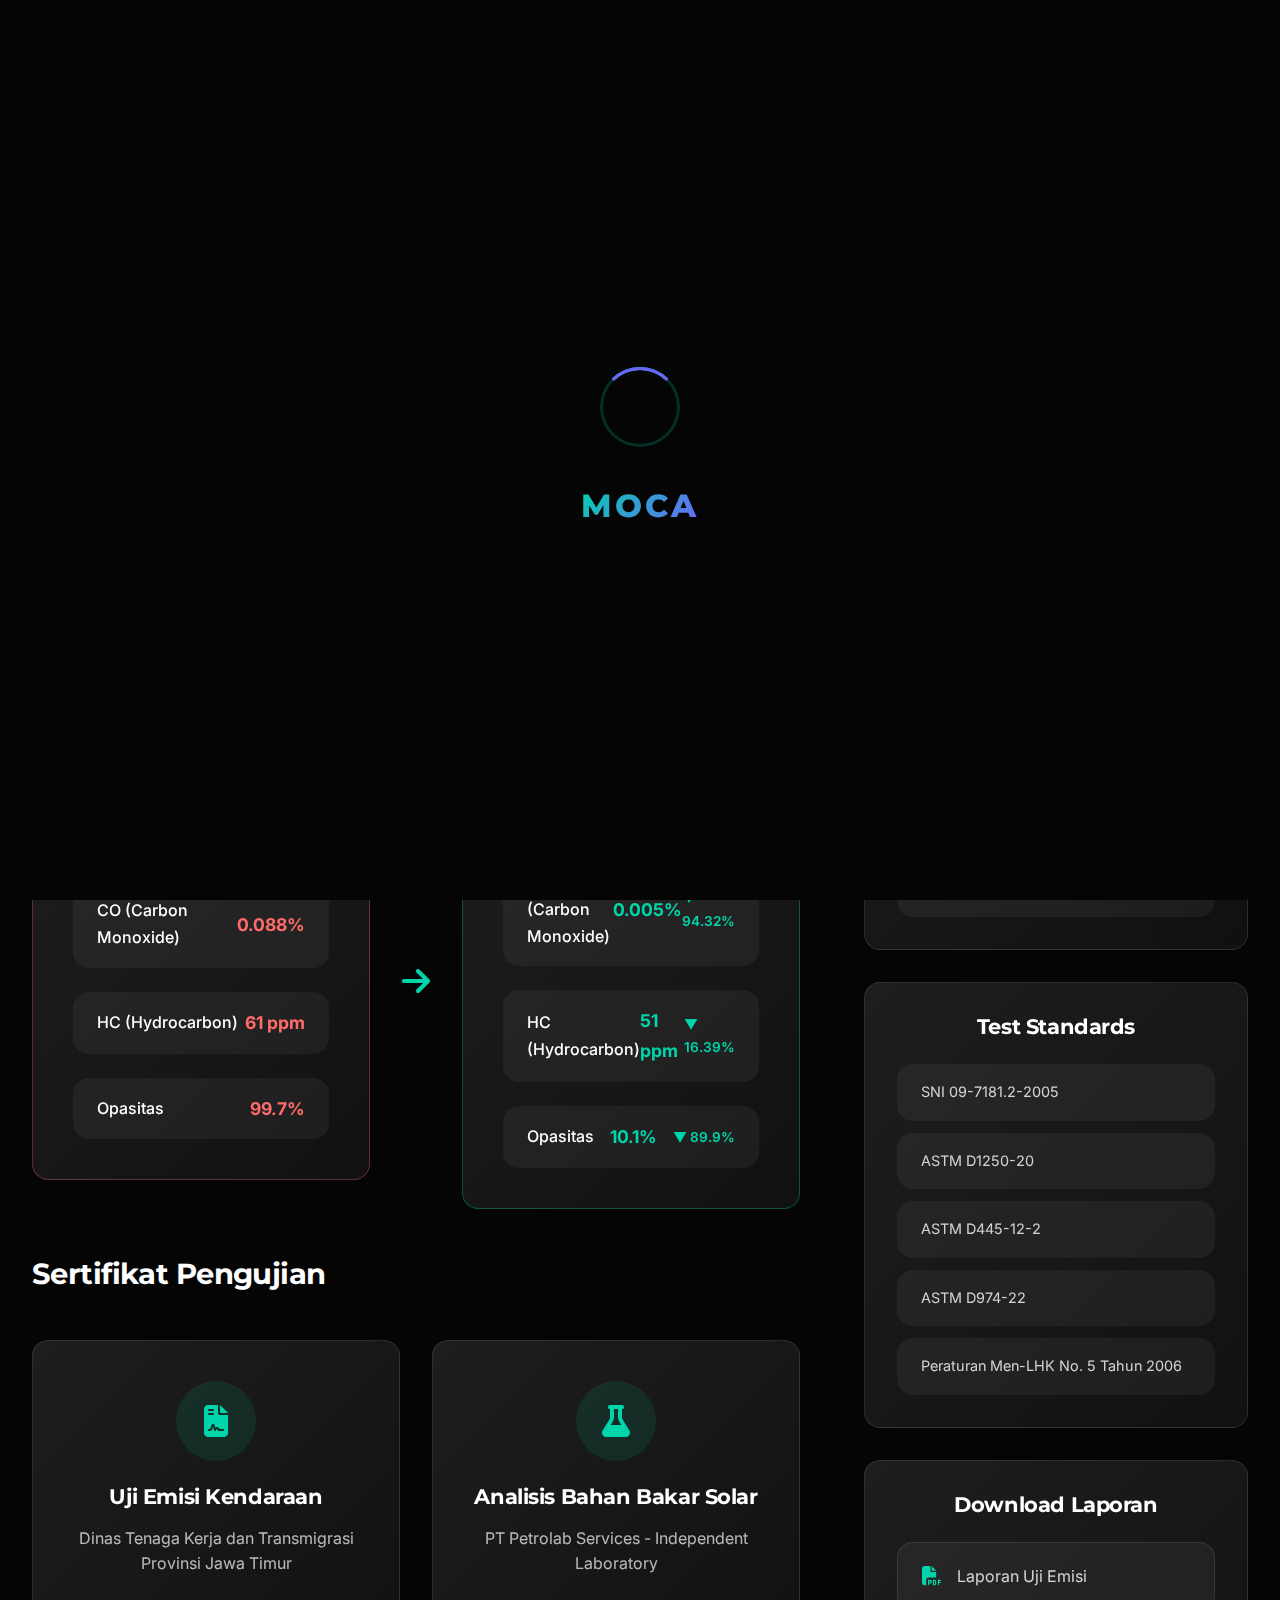
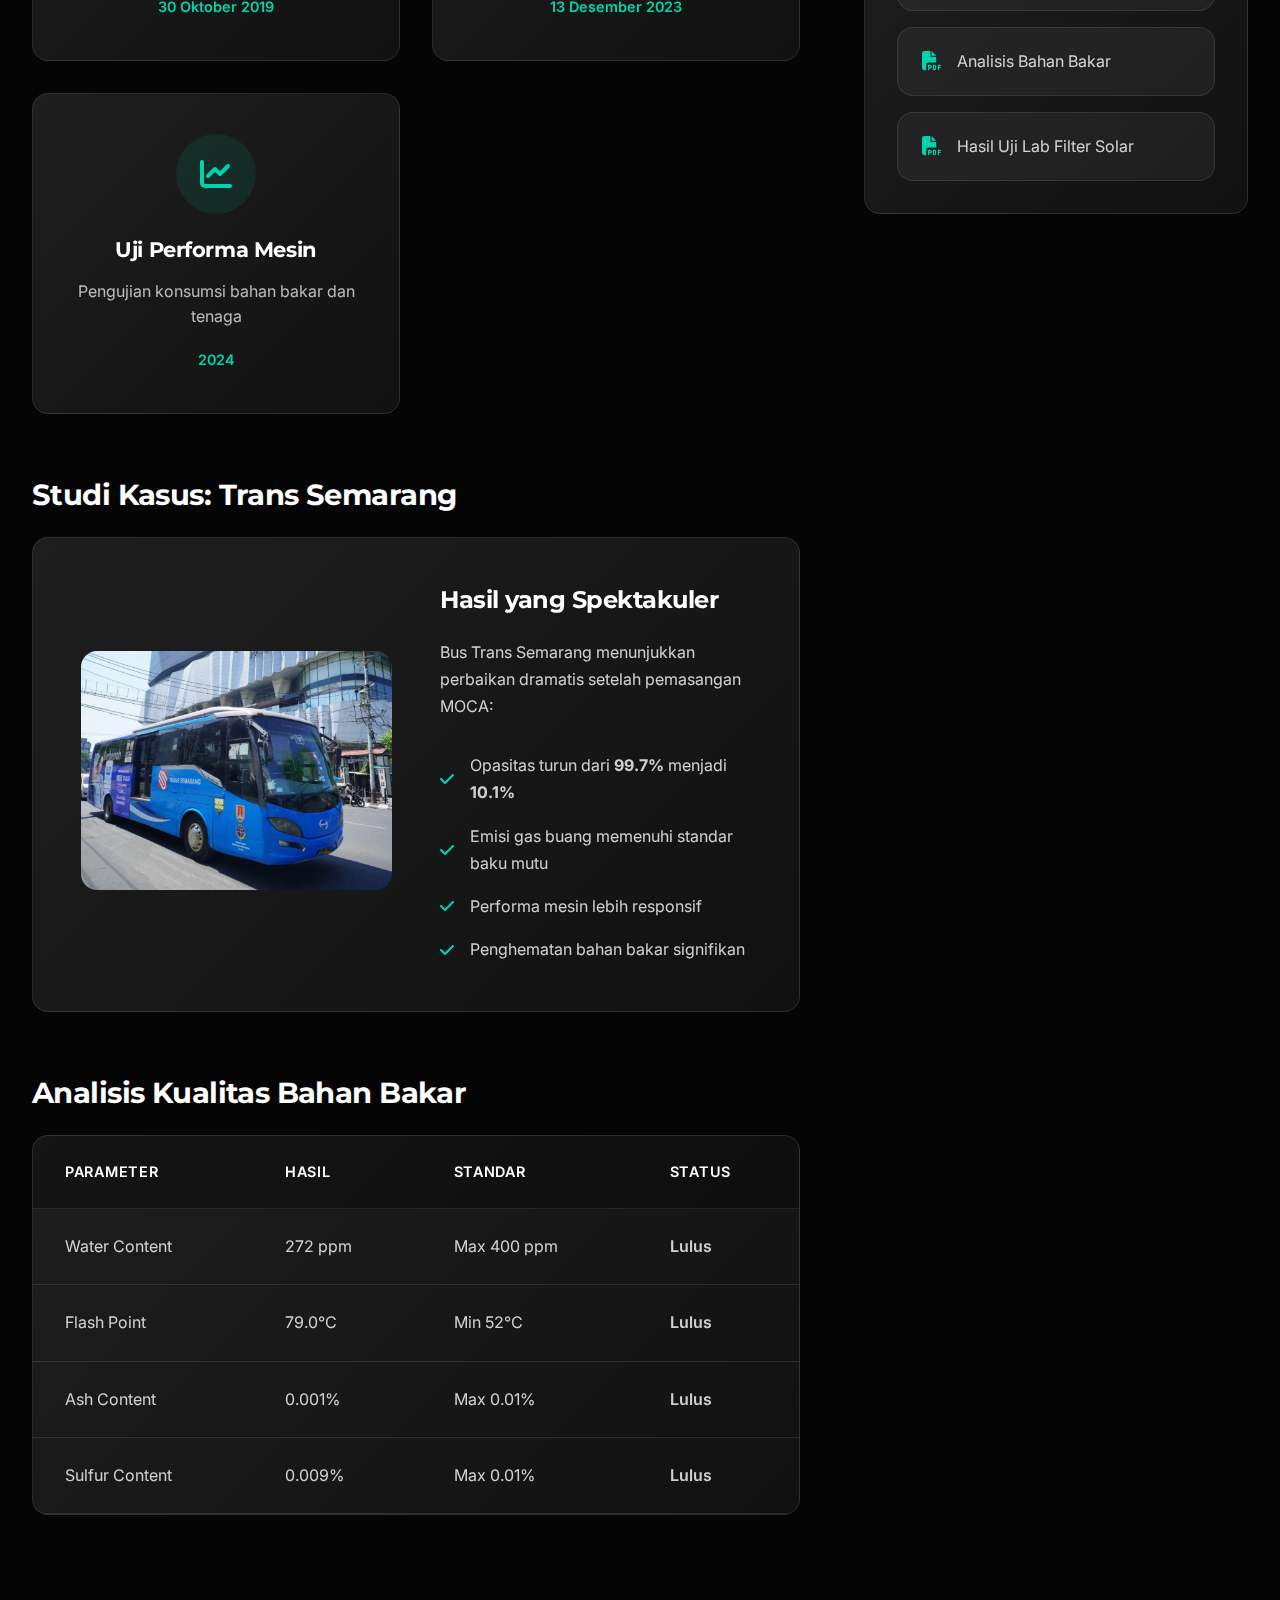
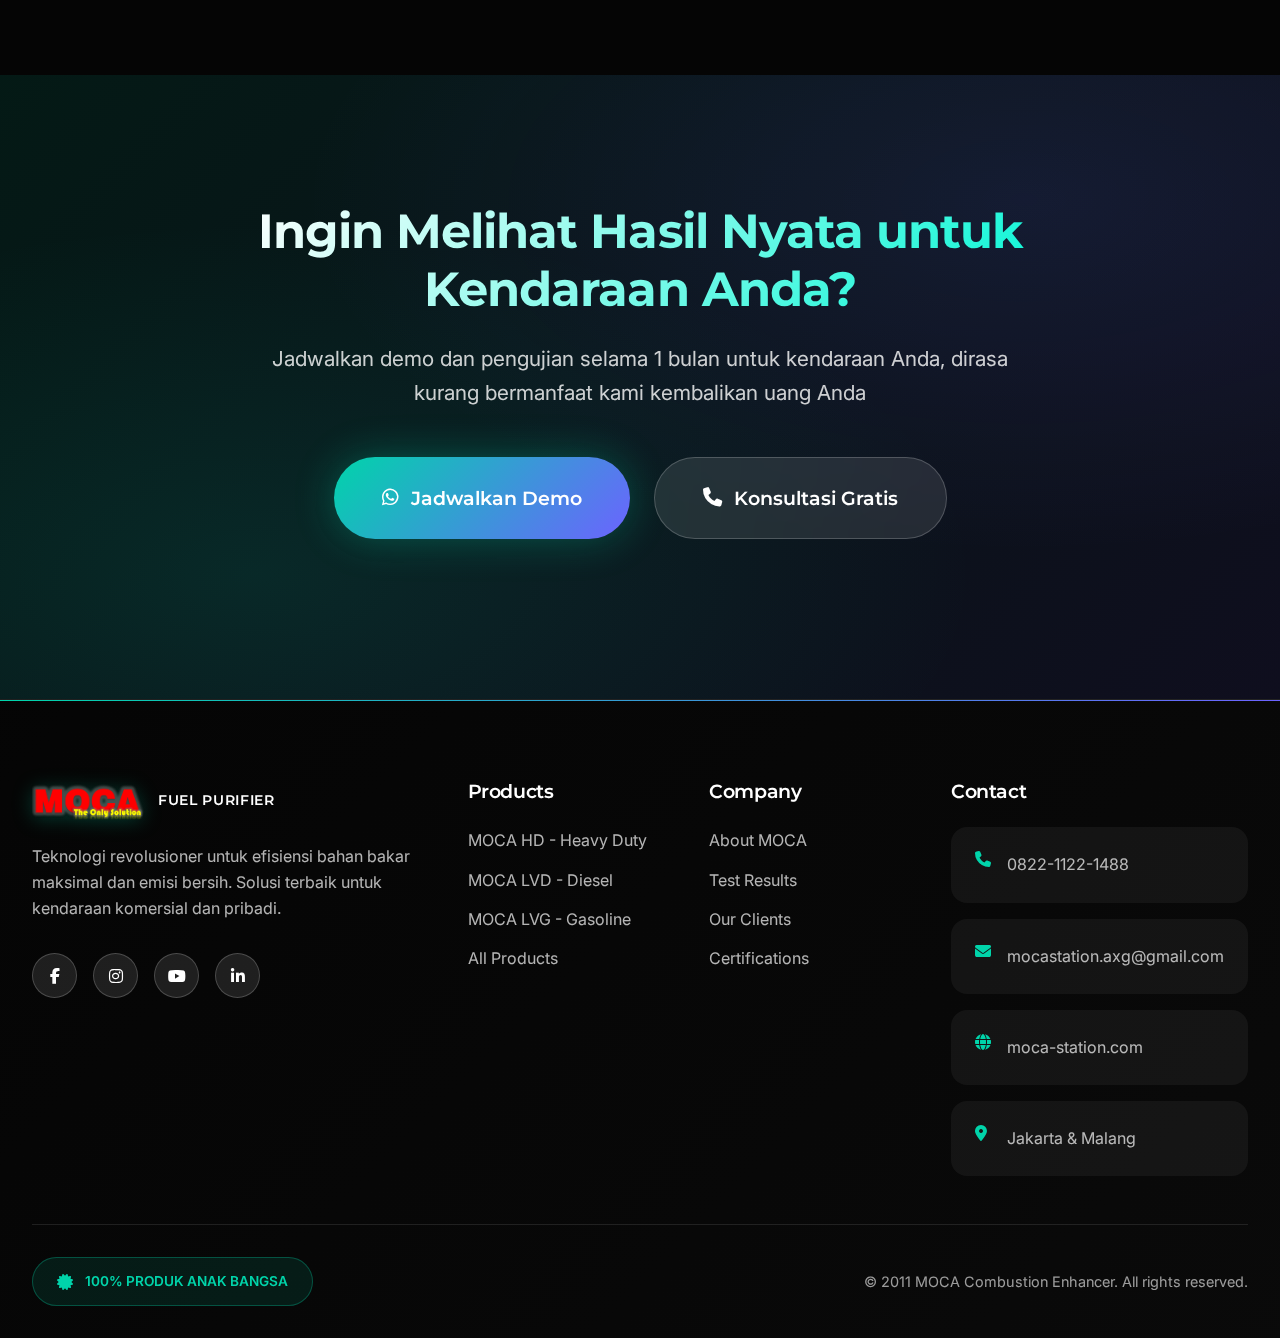
<file: results.html>
<!DOCTYPE html>
<html lang="id">
<head>
    <meta charset="UTF-8">
    <meta name="viewport" content="width=device-width, initial-scale=1.0">
    <title>Test Results - MOCA Combustion Enhancer</title>
    <meta name="description" content="Bukti nyata efektivitas MOCA berdasarkan pengujian laboratorium independen - Pengurangan emisi hingga 94.32%">
    <link rel="stylesheet" href="https://cdnjs.cloudflare.com/ajax/libs/font-awesome/6.4.0/css/all.min.css">
    <link href="https://fonts.googleapis.com/css2?family=Montserrat:wght@300;400;500;600;700;800&family=Inter:wght@300;400;500;600&display=swap" rel="stylesheet">
    <link rel="stylesheet" href="css/style.css">
</head>
<body>
    <!-- Preloader -->
    <div class="preloader">
        <div class="loader">
            <div class="loader-circle"></div>
            <div class="loader-text">MOCA</div>
        </div>
    </div>

    <!-- Header -->
    <header class="header">
        <nav class="nav">
            <div class="nav-container">
                <div class="nav-logo">
                    <a href="index.html">
                        <img src="images/moca-logo-white.png" alt="MOCA" class="logo">
                        <span class="logo-text">FUEL PURIFIER</span>
                    </a>
                </div>
                
                <div class="nav-menu" id="navMenu">
                    <a href="index.html" class="nav-link">Home</a>
                    <a href="about.html" class="nav-link">Technology</a>
                    <a href="products.html" class="nav-link">Products</a>
                    <a href="results.html" class="nav-link active">Proof</a>
                    <a href="clients.html" class="nav-link">Clients</a>
                    <a href="contact.html" class="nav-link">Contact</a>
                    <a href="https://wa.me/6282211221488" class="nav-cta">Get Quote</a>
                </div>

                <div class="nav-toggle" id="navToggle">
                    <span></span>
                    <span></span>
                    <span></span>
                </div>
            </div>
        </nav>
    </header>

    <!-- Page Hero -->
    <section class="page-hero">
        <div class="container">
            <h1>Test Results</h1>
            <p>Bukti nyata efektivitas MOCA berdasarkan pengujian laboratorium independen</p>
        </div>
    </section>

    <!-- Results Content -->
    <section class="page-content">
        <div class="container">
            <div class="content-grid">
                <div class="content-main">
                    <h2>Data Pengujian Laboratorium</h2>
                    <p>MOCA telah terbukti secara ilmiah mampu meningkatkan efisiensi pembakaran dan mengurangi emisi berbahaya melalui berbagai pengujian yang dilakukan oleh laboratorium independen terpercaya.</p>

                    <!-- Emission Test Results -->
                    <div class="results-section">
                        <h3>Pengujian Emisi Gas Buang</h3>
                        <div class="results-comparison">
                            <div class="comparison-card before">
                                <h4>Sebelum MOCA</h4>
                                <div class="emission-data">
                                    <div class="emission-item">
                                        <span class="label">CO (Carbon Monoxide)</span>
                                        <span class="value bad">0.088%</span>
                                    </div>
                                    <div class="emission-item">
                                        <span class="label">HC (Hydrocarbon)</span>
                                        <span class="value bad">61 ppm</span>
                                    </div>
                                    <div class="emission-item">
                                        <span class="label">Opasitas</span>
                                        <span class="value bad">99.7%</span>
                                    </div>
                                </div>
                            </div>
                            
                            <div class="comparison-arrow">
                                <i class="fas fa-arrow-right"></i>
                            </div>
                            
                            <div class="comparison-card after">
                                <h4>Setelah MOCA</h4>
                                <div class="emission-data">
                                    <div class="emission-item">
                                        <span class="label">CO (Carbon Monoxide)</span>
                                        <span class="value good">0.005%</span>
                                        <span class="improvement">▼ 94.32%</span>
                                    </div>
                                    <div class="emission-item">
                                        <span class="label">HC (Hydrocarbon)</span>
                                        <span class="value good">51 ppm</span>
                                        <span class="improvement">▼ 16.39%</span>
                                    </div>
                                    <div class="emission-item">
                                        <span class="label">Opasitas</span>
                                        <span class="value good">10.1%</span>
                                        <span class="improvement">▼ 89.9%</span>
                                    </div>
                                </div>
                            </div>
                        </div>
                    </div>

                    <!-- Laboratory Certificates -->
                    <div class="certificates-section">
                        <h3>Sertifikat Pengujian</h3>
                        <div class="certificates-grid">
                            <div class="certificate-card">
                                <div class="certificate-icon">
                                    <i class="fas fa-file-contract"></i>
                                </div>
                                <h4>Uji Emisi Kendaraan</h4>
                                <p>Dinas Tenaga Kerja dan Transmigrasi Provinsi Jawa Timur</p>
                                <span class="cert-date">30 Oktober 2019</span>
                            </div>
                            
                            <div class="certificate-card">
                                <div class="certificate-icon">
                                    <i class="fas fa-flask"></i>
                                </div>
                                <h4>Analisis Bahan Bakar Solar</h4>
                                <p>PT Petrolab Services - Independent Laboratory</p>
                                <span class="cert-date">13 Desember 2023</span>
                            </div>
                            
                            <div class="certificate-card">
                                <div class="certificate-icon">
                                    <i class="fas fa-chart-line"></i>
                                </div>
                                <h4>Uji Performa Mesin</h4>
                                <p>Pengujian konsumsi bahan bakar dan tenaga</p>
                                <span class="cert-date">2024</span>
                            </div>
                        </div>
                    </div>

                    <!-- Trans Semarang Case Study -->
                    <div class="case-study">
                        <h3>Studi Kasus: Trans Semarang</h3>
                        <div class="case-content">
                            <div class="case-image">
                                <img src="images/trans-semarang-case.jpg" alt="Bus Trans Semarang">
                            </div>
                            <div class="case-details">
                                <h4>Hasil yang Spektakuler</h4>
                                <p>Bus Trans Semarang menunjukkan perbaikan dramatis setelah pemasangan MOCA:</p>
                                <ul class="case-results">
                                    <li>
                                        <i class="fas fa-check"></i>
                                        <span>Opasitas turun dari <strong>99.7%</strong> menjadi <strong>10.1%</strong></span>
                                    </li>
                                    <li>
                                        <i class="fas fa-check"></i>
                                        <span>Emisi gas buang memenuhi standar baku mutu</span>
                                    </li>
                                    <li>
                                        <i class="fas fa-check"></i>
                                        <span>Performa mesin lebih responsif</span>
                                    </li>
                                    <li>
                                        <i class="fas fa-check"></i>
                                        <span>Penghematan bahan bakar signifikan</span>
                                    </li>
                                </ul>
                            </div>
                        </div>
                    </div>

                    <!-- Fuel Analysis Results -->
                    <div class="fuel-analysis">
                        <h3>Analisis Kualitas Bahan Bakar</h3>
                        <div class="analysis-table">
                            <table>
                                <thead>
                                    <tr>
                                        <th>Parameter</th>
                                        <th>Hasil</th>
                                        <th>Standar</th>
                                        <th>Status</th>
                                    </tr>
                                </thead>
                                <tbody>
                                    <tr>
                                        <td>Water Content</td>
                                        <td>272 ppm</td>
                                        <td>Max 400 ppm</td>
                                        <td class="status-pass">Lulus</td>
                                    </tr>
                                    <tr>
                                        <td>Flash Point</td>
                                        <td>79.0°C</td>
                                        <td>Min 52°C</td>
                                        <td class="status-pass">Lulus</td>
                                    </tr>
                                    <tr>
                                        <td>Ash Content</td>
                                        <td>0.001%</td>
                                        <td>Max 0.01%</td>
                                        <td class="status-pass">Lulus</td>
                                    </tr>
                                    <tr>
                                        <td>Sulfur Content</td>
                                        <td>0.009%</td>
                                        <td>Max 0.01%</td>
                                        <td class="status-pass">Lulus</td>
                                    </tr>
                                </tbody>
                            </table>
                        </div>
                    </div>
                </div>

                <div class="content-sidebar">
                    <div class="sidebar-card">
                        <h4>Key Achievements</h4>
                        <div class="achievement-list">
                            <div class="achievement">
                                <i class="fas fa-trophy"></i>
                                <div>
                                    <div class="achievement-value">94.32%</div>
                                    <div class="achievement-label">Reduksi CO</div>
                                </div>
                            </div>
                            <div class="achievement">
                                <i class="fas fa-leaf"></i>
                                <div>
                                    <div class="achievement-value">16.39%</div>
                                    <div class="achievement-label">Reduksi HC</div>
                                </div>
                            </div>
                            <div class="achievement">
                                <i class="fas fa-bolt"></i>
                                <div>
                                    <div class="achievement-value">87%</div>
                                    <div class="achievement-label">Efisiensi Mesin</div>
                                </div>
                            </div>
                        </div>
                    </div>

                    <div class="sidebar-card">
                        <h4>Test Standards</h4>
                        <ul class="standards-list">
                            <li>SNI 09-7181.2-2005</li>
                            <li>ASTM D1250-20</li>
                            <li>ASTM D445-12-2</li>
                            <li>ASTM D974-22</li>
                            <li>Peraturan Men-LHK No. 5 Tahun 2006</li>
                        </ul>
                    </div>

                    <div class="sidebar-card">
                        <h4>Download Laporan</h4>
                        <div class="download-links">
                            <a href="documents/laporan-uji-emisi.pdf" class="download-link" download>
                                <i class="fas fa-file-pdf"></i>
                                Laporan Uji Emisi
                            </a>
                            <a href="documents/analisis-solar.pdf" class="download-link" download>
                                <i class="fas fa-file-pdf"></i>
                                Analisis Bahan Bakar
                            </a>
                            <a href="documents/uji-filter-solar.pdf" class="download-link" download>
                                <i class="fas fa-file-pdf"></i>
                                Hasil Uji Lab Filter Solar
                            </a>
                        </div>
                    </div>
                </div>
            </div>
        </div>
    </section>

    <!-- CTA Section -->
    <section class="cta-section">
        <div class="container">
            <div class="cta-content">
                <h2>Ingin Melihat Hasil Nyata untuk Kendaraan Anda?</h2>
                <p>Jadwalkan demo dan pengujian selama 1 bulan untuk kendaraan Anda, dirasa kurang bermanfaat kami kembalikan uang Anda</p>
                <div class="cta-actions">
                    <a href="https://wa.me/6282211221488" class="btn btn-primary btn-xl">
                        <i class="fab fa-whatsapp"></i>
                        Jadwalkan Demo
                    </a>
                    <a href="contact.html" class="btn btn-secondary btn-xl">
                        <i class="fas fa-phone"></i>
                        Konsultasi Gratis
                    </a>
                </div>
            </div>
        </div>
    </section>

    <!-- Footer -->
    <footer class="footer">
        <div class="container">
            <div class="footer-content">
                <div class="footer-section">
                    <div class="footer-logo">
                        <img src="images/moca-logo-white.png" alt="MOCA">
                        <span class="logo-text">FUEL PURIFIER</span>
                    </div>
                    <p class="footer-description">
                        Teknologi revolusioner untuk efisiensi bahan bakar maksimal dan emisi bersih. 
                        Solusi terbaik untuk kendaraan komersial dan pribadi.
                    </p>
                    <div class="footer-social">
                        <a href="#" class="social-link">
                            <i class="fab fa-facebook-f"></i>
                        </a>
                        <a href="#" class="social-link">
                            <i class="fab fa-instagram"></i>
                        </a>
                        <a href="#" class="social-link">
                            <i class="fab fa-youtube"></i>
                        </a>
                        <a href="#" class="social-link">
                            <i class="fab fa-linkedin-in"></i>
                        </a>
                    </div>
                </div>

                <div class="footer-section">
                    <h4>Products</h4>
                    <ul class="footer-links">
                        <li><a href="products.html#hd">MOCA HD - Heavy Duty</a></li>
                        <li><a href="products.html#lvd">MOCA LVD - Diesel</a></li>
                        <li><a href="products.html#lvg">MOCA LVG - Gasoline</a></li>
                        <li><a href="products.html">All Products</a></li>
                    </ul>
                </div>

                <div class="footer-section">
                    <h4>Company</h4>
                    <ul class="footer-links">
                        <li><a href="about.html">About MOCA</a></li>
                        <li><a href="results.html">Test Results</a></li>
                        <li><a href="clients.html">Our Clients</a></li>
                        <li><a href="legal.html">Certifications</a></li>
                    </ul>
                </div>

                <div class="footer-section">
                    <h4>Contact</h4>
                    <div class="footer-contact">
                        <div class="contact-item">
                            <i class="fas fa-phone"></i>
                            <span>0822-1122-1488</span>
                        </div>
                        <div class="contact-item">
                            <i class="fas fa-envelope"></i>
                            <span>mocastation.axg@gmail.com</span>
                        </div>
                        <div class="contact-item">
                            <i class="fas fa-globe"></i>
                            <span>moca-station.com</span>
                        </div>
                        <div class="contact-item">
                            <i class="fas fa-map-marker-alt"></i>
                            <span>Jakarta & Malang</span>
                        </div>
                    </div>
                </div>
            </div>

            <div class="footer-bottom">
                <div class="footer-legal">
                    <div class="legal-badge">
                        <i class="fas fa-certificate"></i>
                        <span>100% PRODUK ANAK BANGSA</span>
                    </div>
                    <div class="legal-text">
                        &copy; 2011 MOCA Combustion Enhancer. All rights reserved.
                    </div>
                </div>
            </div>
        </div>
    </footer>

    <!-- WhatsApp Float -->
    <div class="whatsapp-float">
        <a href="https://wa.me/6282211221488" class="whatsapp-link">
            <i class="fab fa-whatsapp"></i>
            <span class="whatsapp-tooltip">Chat dengan Kami</span>
        </a>
    </div>

    <script src="js/main.js"></script>
</body>
</html>
</file>
<file: css/style.css>
/* ===== VARIABLES & THEME ===== */
:root {
    --primary: #00D4AA;
    --primary-dark: #00B894;
    --primary-light: #00F5D4;
    --secondary: #6C63FF;
    --accent: #FF6B6B;
    --dark: #0A0A0A;
    --darker: #050505;
    --light: #F8F9FA;
    --gray: #8B8B8B;
    --white: #FFFFFF;
    
    --gradient: linear-gradient(135deg, var(--primary) 0%, var(--secondary) 100%);
    --gradient-dark: linear-gradient(135deg, var(--primary-dark) 0%, var(--secondary) 100%);
    --gradient-glass: linear-gradient(135deg, rgba(255,255,255,0.1) 0%, rgba(255,255,255,0.05) 100%);
    --gradient-glow: linear-gradient(135deg, rgba(0,212,170,0.3) 0%, rgba(108,99,255,0.3) 100%);
    
    --shadow-sm: 0 2px 10px rgba(0,0,0,0.1);
    --shadow-md: 0 8px 30px rgba(0,0,0,0.2);
    --shadow-lg: 0 20px 60px rgba(0,0,0,0.3);
    --shadow-glow: 0 0 40px rgba(0,212,170,0.3);
    
    --border-radius: 16px;
    --border-radius-lg: 24px;
    --border-radius-xl: 32px;
}

/* ===== RESET & BASE STYLES ===== */
* {
    margin: 0;
    padding: 0;
    box-sizing: border-box;
}

html {
    scroll-behavior: smooth;
    font-size: 16px;
}

body {
    font-family: 'Inter', sans-serif;
    line-height: 1.7;
    color: var(--light);
    background: var(--darker);
    overflow-x: hidden;
    -webkit-font-smoothing: antialiased;
    -moz-osx-font-smoothing: grayscale;
}

h1, h2, h3, h4, h5, h6 {
    font-family: 'Montserrat', sans-serif;
    font-weight: 700;
    line-height: 1.2;
    letter-spacing: -0.02em;
}

.container {
    max-width: 1280px;
    margin: 0 auto;
    padding: 0 2rem;
}

.text-gradient {
    background: var(--gradient);
    -webkit-background-clip: text;
    -webkit-text-fill-color: transparent;
    background-clip: text;
}

/* ===== GLASS MORPHISM MIXINS ===== */
.glass {
    background: var(--gradient-glass);
    backdrop-filter: blur(20px);
    -webkit-backdrop-filter: blur(20px);
    border: 1px solid rgba(255,255,255,0.1);
    box-shadow: var(--shadow-md);
}

.glass-dark {
    background: rgba(10,10,10,0.8);
    backdrop-filter: blur(20px);
    -webkit-backdrop-filter: blur(20px);
    border: 1px solid rgba(255,255,255,0.05);
}

/* ===== BUTTONS - PREMIUM STYLING ===== */
.btn {
    display: inline-flex;
    align-items: center;
    gap: 0.75rem;
    padding: 1rem 2rem;
    border: none;
    border-radius: 50px;
    font-family: 'Montserrat', sans-serif;
    font-weight: 600;
    text-decoration: none;
    text-align: center;
    cursor: pointer;
    transition: all 0.4s cubic-bezier(0.25, 0.46, 0.45, 0.94);
    position: relative;
    overflow: hidden;
    isolation: isolate;
}

.btn::before {
    content: '';
    position: absolute;
    top: 0;
    left: -100%;
    width: 100%;
    height: 100%;
    background: linear-gradient(90deg, transparent, rgba(255,255,255,0.2), transparent);
    transition: left 0.6s;
    z-index: -1;
}

.btn:hover::before {
    left: 100%;
}

.btn-primary {
    background: var(--gradient);
    color: var(--white);
    box-shadow: var(--shadow-glow);
    transform: translateY(0);
}

.btn-primary:hover {
    transform: translateY(-3px);
    box-shadow: 0 15px 40px rgba(0,212,170,0.4);
}

.btn-secondary {
    background: rgba(255,255,255,0.1);
    color: var(--white);
    backdrop-filter: blur(10px);
    border: 1px solid rgba(255,255,255,0.2);
    transform: translateY(0);
}

.btn-secondary:hover {
    background: rgba(255,255,255,0.15);
    transform: translateY(-3px);
    border-color: var(--primary);
}

.btn-lg {
    padding: 1.25rem 2.5rem;
    font-size: 1.1rem;
}

.btn-xl {
    padding: 1.5rem 3rem;
    font-size: 1.2rem;
}

/* ===== PRELOADER - ENHANCED ===== */
.preloader {
    position: fixed;
    top: 0;
    left: 0;
    width: 100%;
    height: 100%;
    background: var(--darker);
    display: flex;
    justify-content: center;
    align-items: center;
    z-index: 9999;
    transition: opacity 0.6s ease, visibility 0.6s ease;
}

.preloader.fade-out {
    opacity: 0;
    visibility: hidden;
}

.loader {
    text-align: center;
}

.loader-circle {
    width: 80px;
    height: 80px;
    border: 3px solid rgba(0,212,170,0.2);
    border-top: 3px solid var(--primary);
    border-radius: 50%;
    animation: spin 1.2s cubic-bezier(0.68, -0.55, 0.265, 1.55) infinite;
    margin: 0 auto 2rem;
    position: relative;
}

.loader-circle::after {
    content: '';
    position: absolute;
    top: -3px;
    left: -3px;
    right: -3px;
    bottom: -3px;
    border: 3px solid transparent;
    border-top: 3px solid var(--secondary);
    border-radius: 50%;
    animation: spin 1s linear infinite reverse;
}

.loader-text {
    font-family: 'Montserrat', sans-serif;
    font-size: 2rem;
    font-weight: 800;
    background: var(--gradient);
    -webkit-background-clip: text;
    -webkit-text-fill-color: transparent;
    background-clip: text;
    letter-spacing: 0.1em;
}

@keyframes spin {
    0% { transform: rotate(0deg); }
    100% { transform: rotate(360deg); }
}

/* ===== HEADER & NAVIGATION - PREMIUM ===== */
.header {
    position: fixed;
    top: 0;
    left: 0;
    width: 100%;
    z-index: 1000;
    transition: all 0.4s cubic-bezier(0.25, 0.46, 0.45, 0.94);
    padding: 1rem 0;
}

.header.scrolled {
    background: rgba(10,10,10,0.95);
    backdrop-filter: blur(20px);
    -webkit-backdrop-filter: blur(20px);
    padding: 0.5rem 0;
    box-shadow: var(--shadow-lg);
}

.nav {
    padding: 0;
}

.nav-container {
    display: flex;
    justify-content: space-between;
    align-items: center;
    max-width: 1280px;
    margin: 0 auto;
    padding: 0 2rem;
}

.nav-logo a {
    display: flex;
    align-items: center;
    gap: 0.75rem;
    text-decoration: none;
    transition: transform 0.3s ease;
}

.nav-logo a:hover {
    transform: scale(1.05);
}

.logo {
    height: 45px;
    filter: drop-shadow(0 2px 10px rgba(0,212,170,0.3));
}

.logo-text {
    font-family: 'Montserrat', sans-serif;
    font-weight: 600;
    color: var(--white);
    font-size: 0.9rem;
    letter-spacing: 0.05em;
}

.nav-menu {
    display: flex;
    align-items: center;
    gap: 2.5rem;
}

.nav-link {
    color: var(--light);
    text-decoration: none;
    font-weight: 500;
    transition: all 0.3s ease;
    position: relative;
    padding: 0.5rem 0;
    font-size: 0.95rem;
}

.nav-link::after {
    content: '';
    position: absolute;
    bottom: 0;
    left: 0;
    width: 0;
    height: 2px;
    background: var(--gradient);
    transition: width 0.4s cubic-bezier(0.25, 0.46, 0.45, 0.94);
    border-radius: 2px;
}

.nav-link:hover::after,
.nav-link.active::after {
    width: 100%;
}

.nav-link:hover,
.nav-link.active {
    color: var(--primary-light);
}

.nav-cta {
    background: var(--gradient);
    color: var(--white);
    padding: 0.75rem 1.5rem;
    border-radius: 50px;
    text-decoration: none;
    font-weight: 600;
    transition: all 0.4s ease;
    box-shadow: var(--shadow-sm);
}

.nav-cta:hover {
    transform: translateY(-2px);
    box-shadow: var(--shadow-glow);
}

.nav-toggle {
    display: none;
    flex-direction: column;
    cursor: pointer;
    padding: 0.5rem;
}

.nav-toggle span {
    width: 25px;
    height: 2px;
    background: var(--white);
    margin: 3px 0;
    transition: 0.4s;
    border-radius: 2px;
}

/* ===== HERO SECTION - ULTRA PREMIUM ===== */
.hero {
    min-height: 100vh;
    position: relative;
    display: flex;
    align-items: center;
    overflow: hidden;
    background: radial-gradient(ellipse at center top, rgba(108,99,255,0.1) 0%, transparent 50%),
                radial-gradient(ellipse at center bottom, rgba(0,212,170,0.1) 0%, transparent 50%);
}

.hero-bg {
    position: absolute;
    top: 0;
    left: 0;
    width: 100%;
    height: 100%;
    z-index: -2;
}

.hero-particles {
    position: absolute;
    width: 100%;
    height: 100%;
}

.hero-overlay {
    position: absolute;
    top: 0;
    left: 0;
    width: 100%;
    height: 100%;
    background: linear-gradient(135deg, rgba(5,5,5,0.9) 0%, rgba(10,10,10,0.8) 100%);
}

.hero .container {
    display: flex;
    align-items: center;
    justify-content: space-between;
    gap: 4rem;
    position: relative;
    z-index: 2;
    width: 100%;
    max-width: 1280px;
    margin: 0 auto;
    padding: 0 2rem;
}

.hero-content {
    flex: 1;
    max-width: 580px;
    min-width: 0;
}

.hero-badge {
    display: inline-flex;
    align-items: center;
    gap: 0.5rem;
    background: rgba(0,212,170,0.15);
    color: var(--primary-light);
    padding: 0.75rem 1.5rem;
    border-radius: 50px;
    border: 1px solid rgba(0,212,170,0.3);
    font-size: 0.9rem;
    font-weight: 600;
    margin-bottom: -1rem;
    backdrop-filter: blur(10px);
    animation: float 3s ease-in-out infinite;
}

.hero-title {
    font-size: 3.5rem;
    margin-bottom: 1.5rem;
    line-height: 1.1;
    background: linear-gradient(135deg, var(--white) 0%, var(--primary-light) 100%);
    -webkit-background-clip: text;
    -webkit-text-fill-color: transparent;
    background-clip: text;
}

.hero-description {
    font-size: 1.2rem;
    margin-bottom: 2.5rem;
    color: rgba(255,255,255,0.8);
    line-height: 1.6;
}

.hero-stats {
    display: flex;
    gap: 2.5rem;
    margin-bottom: 2.5rem;
    flex-wrap: wrap;
}

.stat {
    text-align: center;
    min-width: 100px;
}

.stat-number {
    font-size: 2.5rem;
    font-weight: 800;
    background: var(--gradient);
    -webkit-background-clip: text;
    -webkit-text-fill-color: transparent;
    background-clip: text;
    margin-bottom: 0.5rem;
    line-height: 1;
}

.stat-label {
    font-size: 0.85rem;
    color: rgba(255,255,255,0.7);
    line-height: 1.3;
    font-weight: 500;
}

.hero-actions {
    display: flex;
    gap: 1rem;
    flex-wrap: wrap;
}

.hero-visual {
    flex: 1;
    position: relative;
    display: flex;
    justify-content: center;
    align-items: center;
    min-width: 0;
    max-width: 500px;
}

.floating-card {
    position: absolute;
    background: var(--gradient-glass);
    backdrop-filter: blur(20px);
    border: 1px solid rgba(255,255,255,0.15);
    padding: 1rem 1.5rem;
    border-radius: var(--border-radius);
    display: flex;
    align-items: center;
    gap: 0.75rem;
    color: var(--white);
    font-weight: 600;
    font-size: 0.9rem;
    animation: float 3s ease-in-out infinite;
    z-index: 3;
    white-space: nowrap;
    box-shadow: var(--shadow-md);
}

.floating-card i {
    color: var(--primary);
    font-size: 1.2rem;
}

.card-1 {
    top: 15%;
    left: 5%;
    animation-delay: 0s;
}

.card-2 {
    top: 15%;
    right: 5%;
    animation-delay: 1s;
}

.card-3 {
    bottom: 5%;
    left: 5%;
    animation-delay: 2s;
}

.product-showcase {
    position: relative;
    width: 100%;
    max-width: 450px;
    display: flex;
    justify-content: center;
    align-items: center;
}

.product-image {
    width: 100%;
    max-width: 400px;
    height: auto;
    filter: drop-shadow(0 25px 50px rgba(0,212,170,0.3));
    animation: float-product 4s ease-in-out infinite;
}

.product-glow {
    position: absolute;
    top: 50%;
    left: 50%;
    transform: translate(-50%, -50%);
    width: 300px;
    height: 300px;
    background: var(--gradient-glow);
    border-radius: 50%;
    filter: blur(40px);
    z-index: -1;
    animation: pulse 3s ease-in-out infinite alternate;
}

.hero-scroll {
    position: absolute;
    bottom: 2rem;
    left: 50%;
    transform: translateX(-50%);
    z-index: 2;
}

.scroll-indicator {
    text-align: center;
    color: rgba(255,255,255,0.7);
    font-size: 0.85rem;
    font-weight: 500;
}

.scroll-arrow {
    width: 2px;
    height: 20px;
    background: var(--gradient);
    margin: 0.5rem auto 0;
    animation: bounce 2s infinite;
}

@keyframes float {
    0%, 100% { 
        transform: translateY(0) translateX(0) rotate(0deg); 
    }
    33% { 
        transform: translateY(-10px) translateX(5px) rotate(1deg); 
    }
    66% { 
        transform: translateY(-5px) translateX(-3px) rotate(-1deg); 
    }
}

@keyframes float-product {
    0%, 100% { 
        transform: translateY(0) rotate(0deg) scale(1); 
    }
    33% { 
        transform: translateY(-15px) rotate(2deg) scale(1.02); 
    }
    66% { 
        transform: translateY(-8px) rotate(-1deg) scale(1.01); 
    }
}

@keyframes pulse {
    0% { 
        opacity: 0.3;
        transform: translate(-50%, -50%) scale(1);
    }
    100% { 
        opacity: 0.6;
        transform: translate(-50%, -50%) scale(1.1);
    }
}

@keyframes bounce {
    0%, 20%, 50%, 80%, 100% { 
        transform: translateY(0); 
    }
    40% { 
        transform: translateY(-8px); 
    }
    60% { 
        transform: translateY(-4px); 
    }
}

/* ===== TRUST BADGES - ENHANCED ===== */
.trust-badges {
    padding: 4rem 0;
    background: rgba(255,255,255,0.02);
    border-bottom: 1px solid rgba(255,255,255,0.05);
}

.badges-grid {
    display: grid;
    grid-template-columns: repeat(auto-fit, minmax(220px, 1fr));
    gap: 2rem;
    text-align: center;
}

.badge-item {
    display: flex;
    flex-direction: column;
    align-items: center;
    gap: 1.5rem;
    padding: 2.5rem 2rem;
    background: var(--gradient-glass);
    border-radius: var(--border-radius);
    border: 1px solid rgba(255,255,255,0.1);
    transition: all 0.4s cubic-bezier(0.25, 0.46, 0.45, 0.94);
    backdrop-filter: blur(10px);
}

.badge-item:hover {
    transform: translateY(-8px);
    border-color: var(--primary);
    box-shadow: var(--shadow-glow);
}

.badge-item i {
    font-size: 3rem;
    color: var(--primary);
    transition: transform 0.3s ease;
}

.badge-item:hover i {
    transform: scale(1.1);
}

.badge-item span {
    font-weight: 600;
    font-size: 1.1rem;
    color: var(--white);
}

/* ===== VIDEO SECTION - PREMIUM ===== */
.video-section {
    padding: 6rem 0;
    position: relative;
}

.video-section::before {
    content: '';
    position: absolute;
    top: 0;
    left: 0;
    width: 100%;
    height: 100%;
    background: radial-gradient(ellipse at center, rgba(108,99,255,0.05) 0%, transparent 70%);
    pointer-events: none;
}

.video-container {
    max-width: 1200px;
    margin: 0 auto;
    position: relative;
}

.video-placeholder {
    position: relative;
    border-radius: var(--border-radius-lg);
    overflow: hidden;
    box-shadow: var(--shadow-lg);
    cursor: pointer;
    transition: all 0.4s ease;
    transform: translateY(0);
}

.video-placeholder:hover {
    transform: translateY(-5px);
    box-shadow: 0 25px 60px rgba(0,0,0,0.4);
}

.video-placeholder img {
    width: 100%;
    height: auto;
    display: block;
    transition: transform 0.4s ease;
}

.video-placeholder:hover img {
    transform: scale(1.02);
}

.play-button {
    position: absolute;
    top: 50%;
    left: 50%;
    transform: translate(-50%, -50%);
    width: 90px;
    height: 90px;
    background: var(--gradient);
    border-radius: 50%;
    display: flex;
    align-items: center;
    justify-content: center;
    color: var(--white);
    font-size: 2.2rem;
    transition: all 0.4s cubic-bezier(0.25, 0.46, 0.45, 0.94);
    box-shadow: var(--shadow-glow);
}

.play-button:hover {
    transform: translate(-50%, -50%) scale(1.1);
    box-shadow: 0 0 60px rgba(0,212,170,0.5);
}

/* ===== SECTIONS COMMON - ENHANCED ===== */
.section-header {
    text-align: center;
    margin-bottom: 5rem;
    position: relative;
}

.section-title {
    font-size: 3.5rem;
    margin-bottom: 1.5rem;
    background: linear-gradient(135deg, var(--white) 0%, var(--primary-light) 100%);
    -webkit-background-clip: text;
    -webkit-text-fill-color: transparent;
    background-clip: text;
    position: relative;
    display: inline-block;
}

.section-title::after {
    content: '';
    position: absolute;
    bottom: -10px;
    left: 50%;
    transform: translateX(-50%);
    width: 80px;
    height: 4px;
    background: var(--gradient);
    border-radius: 2px;
}

.section-subtitle {
    font-size: 1.25rem;
    color: rgba(255,255,255,0.7);
    max-width: 600px;
    margin: 0 auto;
    line-height: 1.6;
}

/* ===== FEATURES - ULTRA MODERN ===== */
.features {
    padding: 8rem 0;
    position: relative;
    overflow: hidden;
}

.features::before {
    content: '';
    position: absolute;
    top: 0;
    left: 0;
    width: 100%;
    height: 100%;
    background: radial-gradient(ellipse at 50% 50%, rgba(0,212,170,0.05) 0%, transparent 70%);
    pointer-events: none;
}

.features-grid {
    display: grid;
    grid-template-columns: repeat(auto-fit, minmax(300px, 1fr));
    gap: 2.5rem;
    position: relative;
    z-index: 2;
}

.feature-card {
    background: var(--gradient-glass);
    padding: 3rem 2.5rem;
    border-radius: var(--border-radius-lg);
    border: 1px solid rgba(255,255,255,0.1);
    text-align: center;
    transition: all 0.5s cubic-bezier(0.25, 0.46, 0.45, 0.94);
    position: relative;
    overflow: hidden;
    backdrop-filter: blur(20px);
}

.feature-card::before {
    content: '';
    position: absolute;
    top: 0;
    left: -100%;
    width: 100%;
    height: 100%;
    background: linear-gradient(90deg, transparent, rgba(255,255,255,0.1), transparent);
    transition: left 0.6s;
}

.feature-card:hover::before {
    left: 100%;
}

.feature-card:hover {
    transform: translateY(-12px) scale(1.02);
    border-color: var(--primary);
    box-shadow: var(--shadow-glow);
}

.feature-icon {
    width: 100px;
    height: 100px;
    background: rgba(0,212,170,0.1);
    border-radius: 50%;
    display: flex;
    align-items: center;
    justify-content: center;
    margin: 0 auto 2.5rem;
    position: relative;
    transition: all 0.4s ease;
}

.feature-card:hover .feature-icon {
    background: rgba(0,212,170,0.2);
    transform: scale(1.1);
}

.feature-icon::before {
    content: '';
    position: absolute;
    top: -5px;
    left: -5px;
    right: -5px;
    bottom: -5px;
    background: var(--gradient);
    border-radius: 50%;
    opacity: 0;
    transition: opacity 0.4s ease;
    z-index: -1;
}

.feature-card:hover .feature-icon::before {
    opacity: 0.3;
}

.feature-icon i {
    font-size: 2.5rem;
    color: var(--primary);
    transition: all 0.4s ease;
}

.feature-card:hover .feature-icon i {
    color: var(--white);
    transform: scale(1.1);
}

.feature-card h3 {
    font-size: 1.5rem;
    margin-bottom: 1.5rem;
    color: var(--white);
}

.feature-card p {
    color: rgba(255,255,255,0.7);
    margin-bottom: 2.5rem;
    line-height: 1.6;
}

.feature-progress {
    text-align: left;
}

.progress-bar {
    width: 100%;
    height: 8px;
    background: rgba(255,255,255,0.1);
    border-radius: 10px;
    overflow: hidden;
    margin-bottom: 1rem;
    position: relative;
}

.progress-bar::after {
    content: '';
    position: absolute;
    top: 0;
    left: 0;
    width: 100%;
    height: 100%;
    background: var(--gradient);
    border-radius: 10px;
    opacity: 0.1;
}

.progress-fill {
    height: 100%;
    background: var(--gradient);
    border-radius: 10px;
    transition: width 1.2s cubic-bezier(0.25, 0.46, 0.45, 0.94);
    position: relative;
    z-index: 2;
}

.feature-progress span {
    font-size: 0.9rem;
    color: rgba(255,255,255,0.7);
    font-weight: 500;
}

/* ===== TECHNOLOGY SECTION - ENHANCED ===== */
.technology {
    padding: 8rem 0;
    background: rgba(255,255,255,0.02);
    position: relative;
}

.technology::before {
    content: '';
    position: absolute;
    top: 0;
    left: 0;
    width: 100%;
    height: 100%;
    background: radial-gradient(ellipse at 0% 50%, rgba(108,99,255,0.05) 0%, transparent 70%);
    pointer-events: none;
}

.tech-content {
    display: grid;
    grid-template-columns: 1fr 1fr;
    gap: 5rem;
    align-items: center;
    position: relative;
    z-index: 2;
}

.tech-info h2 {
    font-size: 3rem;
    margin-bottom: 2rem;
    background: linear-gradient(135deg, var(--white) 0%, var(--primary-light) 100%);
    -webkit-background-clip: text;
    -webkit-text-fill-color: transparent;
    background-clip: text;
}

.tech-info > p {
    font-size: 1.2rem;
    color: rgba(255,255,255,0.8);
    margin-bottom: 3rem;
    line-height: 1.7;
}

.tech-features {
    display: flex;
    flex-direction: column;
    gap: 2.5rem;
}

.tech-feature {
    display: flex;
    align-items: flex-start;
    gap: 1.5rem;
    padding: 2rem;
    background: var(--gradient-glass);
    border-radius: var(--border-radius);
    border: 1px solid rgba(255,255,255,0.1);
    transition: all 0.4s ease;
    backdrop-filter: blur(10px);
}

.tech-feature:hover {
    transform: translateX(10px);
    border-color: var(--primary);
}

.tech-feature i {
    font-size: 2rem;
    color: var(--primary);
    margin-top: 0.5rem;
    transition: transform 0.3s ease;
}

.tech-feature:hover i {
    transform: scale(1.1);
}

.tech-feature h4 {
    font-size: 1.3rem;
    margin-bottom: 0.75rem;
    color: var(--white);
}

.tech-feature p {
    color: rgba(255,255,255,0.7);
    line-height: 1.6;
}

.tech-visual {
    position: relative;
    height: 500px;
    display: flex;
    align-items: center;
    justify-content: center;
}

.tech-animation {
    position: relative;
    width: 100%;
    height: 100%;
    display: flex;
    align-items: center;
    justify-content: center;
}

.fuel-flow {
    position: relative;
    width: 400px;
    height: 200px;
    display: flex;
    align-items: center;
    justify-content: space-between;
}

.fuel-drops, .clean-fuel {
    position: relative;
    width: 120px;
    height: 120px;
    display: flex;
    flex-direction: column;
    align-items: center;
    justify-content: center;
}

.drop {
    width: 10px;
    height: 10px;
    background: var(--gray);
    border-radius: 50%;
    margin: 8px 0;
    opacity: 0.7;
    animation: drop-fall 2s infinite;
    position: relative;
}

.drop::after {
    content: '';
    position: absolute;
    top: -2px;
    left: -2px;
    right: -2px;
    bottom: -2px;
    background: var(--gray);
    border-radius: 50%;
    opacity: 0.3;
    animation: drop-glow 2s infinite;
}

.drop:nth-child(2) { animation-delay: 0.5s; }
.drop:nth-child(3) { animation-delay: 1s; }

.spark {
    width: 6px;
    height: 6px;
    background: var(--primary);
    border-radius: 50%;
    margin: 6px 0;
    opacity: 0;
    animation: sparkle 2s infinite;
    position: relative;
    box-shadow: 0 0 10px var(--primary);
}

.spark:nth-child(2) { animation-delay: 0.3s; }
.spark:nth-child(3) { animation-delay: 0.6s; }

.moca-unit {
    position: absolute;
    top: 50%;
    left: 50%;
    transform: translate(-50%, -50%);
    z-index: 2;
}

.moca-unit img {
    width: 120px;
    height: auto;
    filter: drop-shadow(0 0 20px rgba(0,212,170,0.5));
    animation: rotate-slow 20s linear infinite;
}

@keyframes drop-fall {
    0% { transform: translateY(-30px); opacity: 0; }
    50% { opacity: 1; }
    100% { transform: translateY(30px); opacity: 0; }
}

@keyframes drop-glow {
    0%, 100% { transform: scale(1); opacity: 0.3; }
    50% { transform: scale(1.5); opacity: 0.1; }
}

@keyframes sparkle {
    0%, 100% { opacity: 0; transform: scale(0.5); }
    50% { opacity: 1; transform: scale(1.2); }
}

@keyframes rotate-slow {
    0% { transform: translate(-50%, -50%) rotate(0deg); }
    100% { transform: translate(-50%, -50%) rotate(360deg); }
}

/* ===== PRODUCTS SECTION - COMPLETE ===== */
.products {
    padding: 8rem 0;
    position: relative;
}

.products::before {
    content: '';
    position: absolute;
    top: 0;
    left: 0;
    width: 100%;
    height: 100%;
    background: radial-gradient(ellipse at 100% 50%, rgba(108,99,255,0.05) 0%, transparent 70%);
    pointer-events: none;
}

.products-grid {
    display: grid;
    grid-template-columns: repeat(auto-fit, minmax(350px, 1fr));
    gap: 2.5rem;
    position: relative;
    z-index: 2;
}

.product-card {
    background: var(--gradient-glass);
    border-radius: var(--border-radius-lg);
    border: 1px solid rgba(255,255,255,0.1);
    overflow: hidden;
    transition: all 0.5s cubic-bezier(0.25, 0.46, 0.45, 0.94);
    position: relative;
    backdrop-filter: blur(20px);
}

.product-card:hover {
    transform: translateY(-15px);
    border-color: var(--primary);
    box-shadow: var(--shadow-glow);
}

.product-card.premium {
    border: 2px solid var(--primary);
    transform: scale(1.05);
}

.product-card.premium:hover {
    transform: scale(1.05) translateY(-15px);
}

.product-badge {
    position: absolute;
    top: 1.5rem;
    right: 1.5rem;
    background: var(--gradient);
    color: var(--white);
    padding: 0.5rem 1rem;
    border-radius: 50px;
    font-size: 0.8rem;
    font-weight: 600;
    z-index: 3;
}

.product-image {
    padding: 3rem 2rem 0;
    text-align: center;
    background: rgba(0,0,0,0.2);
}

.product-image img {
    width: 100%;
    max-width: 250px;
    height: auto;
    transition: transform 0.4s ease;
}

.product-card:hover .product-image img {
    transform: scale(1.05);
}

.product-content {
    padding: 2.5rem;
}

.product-content h3 {
    font-size: 1.5rem;
    margin-bottom: 0.5rem;
    color: var(--white);
}

.product-category {
    color: var(--primary);
    font-weight: 600;
    font-size: 0.9rem;
    margin-bottom: 1rem;
    display: block;
}

.product-content p {
    color: rgba(255,255,255,0.7);
    margin-bottom: 2rem;
    line-height: 1.6;
}

.product-specs {
    display: flex;
    flex-direction: column;
    gap: 1rem;
    margin-bottom: 2rem;
}

.spec {
    display: flex;
    align-items: center;
    gap: 0.75rem;
    color: rgba(255,255,255,0.8);
    font-size: 0.9rem;
}

.spec i {
    color: var(--primary);
    width: 16px;
}

.product-price {
    margin-bottom: 2rem;
    text-align: center;
}

.price {
    font-size: 2rem;
    font-weight: 700;
    color: var(--white);
    display: block;
    margin-bottom: 0.5rem;
}

.price-note {
    color: rgba(255,255,255,0.6);
    font-size: 0.85rem;
}

.product-actions {
    display: flex;
    flex-direction: column;
    gap: 1rem;
}

.btn-link {
    color: var(--primary);
    text-decoration: none;
    font-weight: 600;
    text-align: center;
    transition: color 0.3s ease;
}

.btn-link:hover {
    color: var(--primary-light);
}

/* ===== PRODUCTS DETAIL PAGE ===== */
.products-detail {
    padding: 4rem 0;
}

.product-category {
    margin-bottom: 6rem;
}

.category-header {
    text-align: center;
    margin-bottom: 4rem;
}

.category-header h2 {
    font-size: 2.5rem;
    margin-bottom: 1rem;
    background: linear-gradient(135deg, var(--white) 0%, var(--primary-light) 100%);
    -webkit-background-clip: text;
    -webkit-text-fill-color: transparent;
    background-clip: text;
}

.category-header p {
    font-size: 1.2rem;
    color: rgba(255,255,255,0.7);
}

.product-detail-grid {
    display: grid;
    grid-template-columns: 1fr 1fr;
    gap: 4rem;
    align-items: start;
}

.product-gallery {
    position: sticky;
    top: 120px;
}

.main-image {
    background: var(--gradient-glass);
    border-radius: var(--border-radius-lg);
    padding: 3rem;
    text-align: center;
    border: 1px solid rgba(255,255,255,0.1);
    backdrop-filter: blur(20px);
}

.main-image img {
    width: 100%;
    max-width: 300px;
    height: auto;
    filter: drop-shadow(0 10px 30px rgba(0,0,0,0.3));
}

.product-info {
    display: flex;
    flex-direction: column;
    gap: 2.5rem;
}

.product-specs-detailed h3 {
    font-size: 1.5rem;
    margin-bottom: 1.5rem;
    color: var(--white);
}

.specs-grid {
    display: flex;
    flex-direction: column;
    gap: 1rem;
}

.spec-item {
    display: flex;
    justify-content: space-between;
    align-items: center;
    padding: 1rem 1.5rem;
    background: rgba(255,255,255,0.05);
    border-radius: var(--border-radius);
    border: 1px solid rgba(255,255,255,0.1);
}

.spec-label {
    font-weight: 500;
    color: var(--white);
}

.spec-value {
    color: var(--primary);
    font-weight: 600;
}

.product-price-detailed {
    text-align: center;
    padding: 2rem;
    background: var(--gradient-glass);
    border-radius: var(--border-radius);
    border: 1px solid rgba(255,255,255,0.1);
}

.price-main {
    font-size: 2.5rem;
    font-weight: 700;
    color: var(--white);
    margin-bottom: 0.5rem;
}

.price-note {
    color: rgba(255,255,255,0.6);
    font-size: 0.9rem;
}

.product-actions-detailed {
    display: flex;
    gap: 1rem;
    flex-wrap: wrap;
}

.product-features {
    background: var(--gradient-glass);
    padding: 2rem;
    border-radius: var(--border-radius);
    border: 1px solid rgba(255,255,255,0.1);
}

.product-features h4 {
    font-size: 1.3rem;
    margin-bottom: 1.5rem;
    color: var(--white);
}

.product-features ul {
    list-style: none;
    display: flex;
    flex-direction: column;
    gap: 1rem;
}

.product-features li {
    display: flex;
    align-items: center;
    gap: 1rem;
    color: rgba(255,255,255,0.8);
}

/* ===== INSTALLATION GUIDE ===== */
.installation-guide {
    padding: 6rem 0;
    background: rgba(255,255,255,0.02);
}

.installation-steps {
    display: grid;
    grid-template-columns: repeat(auto-fit, minmax(250px, 1fr));
    gap: 2rem;
    max-width: 1000px;
    margin: 0 auto;
}

.installation-step {
    text-align: center;
    padding: 2.5rem 2rem;
    background: var(--gradient-glass);
    border-radius: var(--border-radius);
    border: 1px solid rgba(255,255,255,0.1);
    transition: all 0.4s ease;
    backdrop-filter: blur(10px);
}

.installation-step:hover {
    transform: translateY(-5px);
    border-color: var(--primary);
}

.step-number {
    width: 60px;
    height: 60px;
    background: var(--gradient);
    border-radius: 50%;
    display: flex;
    align-items: center;
    justify-content: center;
    font-size: 1.5rem;
    font-weight: 700;
    color: var(--white);
    margin: 0 auto 1.5rem;
    box-shadow: var(--shadow-glow);
}

.installation-step h4 {
    font-size: 1.3rem;
    margin-bottom: 1rem;
    color: var(--white);
}

.installation-step p {
    color: rgba(255,255,255,0.7);
    line-height: 1.6;
}

/* ===== RESULTS PAGE STYLES ===== */
.page-hero {
    padding: 160px 0 80px;
    text-align: center;
    background: linear-gradient(135deg, rgba(0,212,170,0.1) 0%, rgba(108,99,255,0.1) 100%);
    position: relative;
    overflow: hidden;
}

.page-hero::before {
    content: '';
    position: absolute;
    top: 0;
    left: 0;
    width: 100%;
    height: 100%;
    background: radial-gradient(ellipse at center top, rgba(108,99,255,0.1) 0%, transparent 50%);
}

.page-hero h1 {
    font-size: 3.5rem;
    margin-bottom: 1.5rem;
    background: linear-gradient(135deg, var(--white) 0%, var(--primary-light) 100%);
    -webkit-background-clip: text;
    -webkit-text-fill-color: transparent;
    background-clip: text;
}

.page-hero p {
    font-size: 1.3rem;
    color: rgba(255,255,255,0.8);
    max-width: 600px;
    margin: 0 auto;
}

.page-content {
    padding: 6rem 0;
}

.content-grid {
    display: grid;
    grid-template-columns: 2fr 1fr;
    gap: 4rem;
    align-items: start;
}

.content-main h2 {
    font-size: 2.5rem;
    margin-bottom: 1.5rem;
    color: var(--white);
}

.content-main h3 {
    font-size: 1.8rem;
    margin: 3rem 0 1.5rem;
    color: var(--white);
}

.content-main p {
    color: rgba(255,255,255,0.8);
    margin-bottom: 2rem;
    line-height: 1.7;
}

/* Results Comparison */
.results-comparison {
    display: grid;
    grid-template-columns: 1fr auto 1fr;
    gap: 2rem;
    align-items: center;
    margin: 3rem 0;
}

.comparison-card {
    background: var(--gradient-glass);
    padding: 2.5rem;
    border-radius: var(--border-radius);
    border: 1px solid rgba(255,255,255,0.1);
    backdrop-filter: blur(10px);
}

.comparison-card.before {
    border-color: rgba(255,107,107,0.3);
}

.comparison-card.after {
    border-color: rgba(0,212,170,0.3);
}

.comparison-card h4 {
    font-size: 1.3rem;
    margin-bottom: 2rem;
    text-align: center;
    color: var(--white);
}

.emission-data {
    display: flex;
    flex-direction: column;
    gap: 1.5rem;
}

.emission-item {
    display: flex;
    justify-content: space-between;
    align-items: center;
    padding: 1rem 1.5rem;
    background: rgba(255,255,255,0.05);
    border-radius: var(--border-radius);
}

.label {
    font-weight: 500;
    color: var(--white);
}

.value {
    font-weight: 700;
    font-size: 1.1rem;
}

.value.bad {
    color: var(--accent);
}

.value.good {
    color: var(--primary);
}

.improvement {
    font-size: 0.85rem;
    color: var(--primary);
    font-weight: 600;
}

.comparison-arrow {
    font-size: 2rem;
    color: var(--primary);
}

/* Certificates */
.certificates-grid {
    display: grid;
    grid-template-columns: repeat(auto-fit, minmax(280px, 1fr));
    gap: 2rem;
    margin: 3rem 0;
}

.certificate-card {
    background: var(--gradient-glass);
    padding: 2.5rem 2rem;
    border-radius: var(--border-radius);
    border: 1px solid rgba(255,255,255,0.1);
    text-align: center;
    transition: all 0.4s ease;
    backdrop-filter: blur(10px);
}

.certificate-card:hover {
    transform: translateY(-5px);
    border-color: var(--primary);
}

.certificate-icon {
    width: 80px;
    height: 80px;
    background: rgba(0,212,170,0.1);
    border-radius: 50%;
    display: flex;
    align-items: center;
    justify-content: center;
    margin: 0 auto 1.5rem;
}

.certificate-icon i {
    font-size: 2rem;
    color: var(--primary);
}

.certificate-card h4 {
    font-size: 1.3rem;
    margin-bottom: 1rem;
    color: var(--white);
}

.certificate-card p {
    color: rgba(255,255,255,0.7);
    margin-bottom: 1rem;
    line-height: 1.6;
}

.cert-date {
    color: var(--primary);
    font-weight: 600;
    font-size: 0.9rem;
}

/* Case Study */
.case-study {
    margin: 4rem 0;
}

.case-content {
    display: grid;
    grid-template-columns: 1fr 1fr;
    gap: 3rem;
    align-items: center;
    background: var(--gradient-glass);
    padding: 3rem;
    border-radius: var(--border-radius);
    border: 1px solid rgba(255,255,255,0.1);
    backdrop-filter: blur(10px);
}

.case-image img {
    width: 100%;
    border-radius: var(--border-radius);
}

.case-details h4 {
    font-size: 1.5rem;
    margin-bottom: 1.5rem;
    color: var(--white);
}

.case-results {
    list-style: none;
    display: flex;
    flex-direction: column;
    gap: 1rem;
}

.case-results li {
    display: flex;
    align-items: center;
    gap: 1rem;
    color: rgba(255,255,255,0.8);
}

.case-results i {
    color: var(--primary);
}

/* Fuel Analysis */
.fuel-analysis {
    margin: 4rem 0;
}

.analysis-table {
    background: var(--gradient-glass);
    border-radius: var(--border-radius);
    border: 1px solid rgba(255,255,255,0.1);
    overflow: hidden;
    backdrop-filter: blur(10px);
}

.analysis-table table {
    width: 100%;
    border-collapse: collapse;
}

.analysis-table th,
.analysis-table td {
    padding: 1.5rem 2rem;
    text-align: left;
    border-bottom: 1px solid rgba(255,255,255,0.1);
}

.analysis-table th {
    background: rgba(0,0,0,0.3);
    color: var(--white);
    font-weight: 600;
    font-size: 0.9rem;
    text-transform: uppercase;
    letter-spacing: 0.05em;
}

.analysis-table td {
    color: rgba(255,255,255,0.8);
}

.status-pass {
    color: var(--primary);
    font-weight: 600;
}

.status-fail {
    color: var(--accent);
    font-weight: 600;
}

/* Sidebar */
.content-sidebar {
    position: sticky;
    top: 120px;
    display: flex;
    flex-direction: column;
    gap: 2rem;
}

.sidebar-card {
    background: var(--gradient-glass);
    padding: 2rem;
    border-radius: var(--border-radius);
    border: 1px solid rgba(255,255,255,0.1);
    backdrop-filter: blur(10px);
}

.sidebar-card h4 {
    font-size: 1.3rem;
    margin-bottom: 1.5rem;
    color: var(--white);
    text-align: center;
}

.achievement-list {
    display: flex;
    flex-direction: column;
    gap: 1.5rem;
}

.achievement {
    display: flex;
    align-items: center;
    gap: 1rem;
    padding: 1.5rem;
    background: rgba(255,255,255,0.05);
    border-radius: var(--border-radius);
    transition: all 0.3s ease;
}

.achievement:hover {
    background: rgba(255,255,255,0.08);
    transform: translateX(5px);
}

.achievement i {
    font-size: 2rem;
    color: var(--primary);
}

.achievement-value {
    font-size: 1.5rem;
    font-weight: 700;
    color: var(--white);
    line-height: 1;
}

.achievement-label {
    color: rgba(255,255,255,0.7);
    font-size: 0.9rem;
}

.standards-list {
    list-style: none;
    display: flex;
    flex-direction: column;
    gap: 0.75rem;
}

.standards-list li {
    padding: 1rem 1.5rem;
    background: rgba(255,255,255,0.05);
    border-radius: var(--border-radius);
    color: rgba(255,255,255,0.8);
    font-size: 0.9rem;
    transition: all 0.3s ease;
}

.standards-list li:hover {
    background: rgba(255,255,255,0.08);
    transform: translateX(5px);
}

.download-links {
    display: flex;
    flex-direction: column;
    gap: 1rem;
}

.download-link {
    display: flex;
    align-items: center;
    gap: 1rem;
    padding: 1.25rem 1.5rem;
    background: rgba(255,255,255,0.05);
    border-radius: var(--border-radius);
    color: rgba(255,255,255,0.8);
    text-decoration: none;
    transition: all 0.3s ease;
    border: 1px solid rgba(255,255,255,0.1);
}

.download-link:hover {
    background: rgba(255,255,255,0.08);
    border-color: var(--primary);
    transform: translateY(-2px);
}

.download-link i {
    color: var(--primary);
    font-size: 1.2rem;
}

/* ===== CLIENTS SECTION - COLOR LOGOS ===== */
.clients {
    padding: 8rem 0;
    background: rgba(255,255,255,0.02);
}

.clients-showcase {
    margin-bottom: 5rem;
}

.client-logos {
    display: grid;
    grid-template-columns: repeat(auto-fit, minmax(150px, 1fr));
    gap: 3rem;
    align-items: center;
    justify-items: center;
}

.client-logo {
    background: var(--gradient-glass);
    padding: 2rem;
    border-radius: var(--border-radius);
    border: 1px solid rgba(255,255,255,0.1);
    transition: all 0.4s cubic-bezier(0.25, 0.46, 0.45, 0.94);
    backdrop-filter: blur(10px);
    display: flex;
    align-items: center;
    justify-content: center;
    height: 120px;
    position: relative;
    overflow: hidden;
    text-decoration: none;
}

.client-logo::before {
    content: '';
    position: absolute;
    top: 0;
    left: -100%;
    width: 100%;
    height: 100%;
    background: linear-gradient(90deg, transparent, rgba(255,255,255,0.15), transparent);
    transition: left 0.7s ease;
}

.client-logo:hover::before {
    left: 100%;
}

.client-logo:hover {
    transform: translateY(-8px);
    border-color: var(--primary);
    box-shadow: var(--shadow-glow);
}

/* Logo berwarna asli default */
.client-logo img {
    max-width: 100%;
    max-height: 60px;
    transition: all 0.4s cubic-bezier(0.25, 0.46, 0.45, 0.94);
    filter: brightness(1) saturate(1); /* Warna asli */
    opacity: 0.9;
}

.client-logo:hover img {
    opacity: 1;
    transform: scale(1.15);
    filter: brightness(1.2) saturate(1.3); /* Lebih terang dan hidup saat hover */
}

/* Tooltip untuk website */
.client-logo::after {
    content: attr(data-website);
    position: absolute;
    bottom: -40px;
    left: 50%;
    transform: translateX(-50%);
    background: rgba(10,10,10,0.95);
    color: var(--white);
    padding: 0.5rem 1.25rem;
    border-radius: 25px;
    font-size: 0.8rem;
    font-weight: 500;
    white-space: nowrap;
    opacity: 0;
    transition: all 0.3s ease;
    pointer-events: none;
    backdrop-filter: blur(15px);
    border: 1px solid rgba(255,255,255,0.15);
    z-index: 10;
    box-shadow: var(--shadow-sm);
}

.client-logo:hover::after {
    opacity: 1;
    bottom: -35px;
}

/* Enhanced Focus States for Accessibility */
.client-logo:focus {
    outline: 2px solid var(--primary);
    outline-offset: 3px;
    transform: translateY(-8px);
    border-color: var(--primary);
    box-shadow: var(--shadow-glow);
}

.client-logo:focus img {
    opacity: 1;
    transform: scale(1.15);
    filter: brightness(1.2) saturate(1.3);
}

.client-logo:focus::after {
    opacity: 1;
    bottom: -35px;
}

/* Responsive adjustments */
@media (max-width: 768px) {
    .client-logos {
        grid-template-columns: repeat(3, 1fr);
        gap: 2rem;
    }
    
    .client-logo {
        height: 100px;
        padding: 1.5rem;
    }
    
    .client-logo img {
        max-height: 50px;
    }
    
    .client-logo::after {
        font-size: 0.75rem;
        padding: 0.4rem 1rem;
    }
}

@media (max-width: 480px) {
    .client-logos {
        grid-template-columns: repeat(2, 1fr);
        gap: 1.5rem;
    }
    
    .client-logo {
        height: 90px;
        padding: 1rem;
    }
    
    .client-logo img {
        max-height: 45px;
    }
    
    .client-logo::after {
        font-size: 0.7rem;
        padding: 0.3rem 0.8rem;
    }
}

/* Untuk logo yang perlu diinvert karena background gelap */
.client-logo.dark-bg-logo img {
    filter: brightness(1.1) invert(0.05); /* Sedikit penyesuaian untuk kontras */
}

.client-logo.dark-bg-logo:hover img {
    filter: brightness(1.3) saturate(1.4) invert(0);
}

.testimonial-card {
    background: var(--gradient-glass);
    padding: 3rem;
    border-radius: var(--border-radius);
    border: 1px solid rgba(255,255,255,0.1);
    backdrop-filter: blur(20px);
    text-align: center;
}

.testimonial-content p {
    font-size: 1.3rem;
    font-style: italic;
    color: rgba(255,255,255,0.9);
    margin-bottom: 2rem;
    line-height: 1.6;
}

.testimonial-author {
    display: flex;
    align-items: center;
    justify-content: center;
    gap: 1.5rem;
}

.author-avatar {
    width: 60px;
    height: 60px;
    border-radius: 50%;
    overflow: hidden;
    border: 3px solid var(--primary);
}

.author-avatar img {
    width: 100%;
    height: 100%;
    object-fit: cover;
}

.author-name {
    font-weight: 600;
    color: var(--white);
    margin-bottom: 0.25rem;
}

.author-company {
    color: var(--primary);
    font-size: 0.9rem;
    font-weight: 500;
}

/* ===== RESULTS SECTION - ENHANCED ===== */
.results {
    padding: 8rem 0;
    position: relative;
}

.results::before {
    content: '';
    position: absolute;
    top: 0;
    left: 0;
    width: 100%;
    height: 100%;
    background: radial-gradient(ellipse at 50% 0%, rgba(108,99,255,0.05) 0%, transparent 70%);
    pointer-events: none;
}

.results-content {
    display: grid;
    grid-template-columns: 1fr 1fr;
    gap: 5rem;
    align-items: center;
}

.results-chart {
    background: var(--gradient-glass);
    padding: 3rem;
    border-radius: var(--border-radius-lg);
    border: 1px solid rgba(255,255,255,0.1);
    backdrop-filter: blur(20px);
}

.chart-container {
    display: flex;
    flex-direction: column;
    gap: 2rem;
    margin-bottom: 2rem;
}

.chart-bar {
    display: flex;
    flex-direction: column;
    gap: 0.75rem;
}

.chart-bar.before .bar-value {
    background: linear-gradient(90deg, var(--accent) 0%, rgba(255,107,107,0.3) 100%);
    height: 60px;
    border-radius: 30px;
    position: relative;
    overflow: hidden;
}

.chart-bar.after .bar-value {
    background: linear-gradient(90deg, var(--primary) 0%, rgba(0,212,170,0.3) 100%);
    height: 60px;
    border-radius: 30px;
    position: relative;
    overflow: hidden;
}

.bar-label {
    font-weight: 600;
    color: var(--white);
    font-size: 1.1rem;
}

.bar-value {
    color: var(--white);
    font-weight: 700;
    display: flex;
    align-items: center;
    justify-content: center;
    position: relative;
    z-index: 2;
}

.chart-legend {
    display: flex;
    justify-content: center;
    gap: 2rem;
}

.legend-item {
    display: flex;
    align-items: center;
    gap: 0.75rem;
    color: rgba(255,255,255,0.8);
}

.color {
    width: 20px;
    height: 20px;
    border-radius: 4px;
}

.color.before {
    background: var(--accent);
}

.color.after {
    background: var(--primary);
}

.results-stats {
    display: flex;
    flex-direction: column;
    gap: 2rem;
}

.result-item {
    display: flex;
    align-items: center;
    gap: 1.5rem;
    padding: 2rem;
    background: var(--gradient-glass);
    border-radius: var(--border-radius);
    border: 1px solid rgba(255,255,255,0.1);
    transition: all 0.4s ease;
    backdrop-filter: blur(10px);
}

.result-item:hover {
    transform: translateX(10px);
    border-color: var(--primary);
}

.result-icon {
    width: 70px;
    height: 70px;
    background: rgba(0,212,170,0.1);
    border-radius: 50%;
    display: flex;
    align-items: center;
    justify-content: center;
    flex-shrink: 0;
}

.result-icon i {
    font-size: 1.8rem;
    color: var(--primary);
}

.result-content {
    flex: 1;
}

.result-value {
    font-size: 1.8rem;
    font-weight: 700;
    color: var(--white);
    margin-bottom: 0.5rem;
    line-height: 1;
}

.result-label {
    font-weight: 600;
    color: var(--primary);
    margin-bottom: 0.25rem;
}

.result-desc {
    color: rgba(255,255,255,0.6);
    font-size: 0.9rem;
}

/* ===== CTA SECTION - PREMIUM ===== */
.cta-section {
    padding: 8rem 0;
    background: linear-gradient(135deg, rgba(0,212,170,0.1) 0%, rgba(108,99,255,0.1) 100%);
    position: relative;
    overflow: hidden;
}

.cta-section::before {
    content: '';
    position: absolute;
    top: 0;
    left: 0;
    width: 100%;
    height: 100%;
    background: radial-gradient(ellipse at 80% 20%, rgba(108,99,255,0.1) 0%, transparent 50%),
                radial-gradient(ellipse at 20% 80%, rgba(0,212,170,0.1) 0%, transparent 50%);
}

.cta-content {
    text-align: center;
    position: relative;
    z-index: 2;
    max-width: 800px;
    margin: 0 auto;
}

.cta-content h2 {
    font-size: 3rem;
    margin-bottom: 1.5rem;
    background: linear-gradient(135deg, var(--white) 0%, var(--primary-light) 100%);
    -webkit-background-clip: text;
    -webkit-text-fill-color: transparent;
    background-clip: text;
}

.cta-content p {
    font-size: 1.3rem;
    color: rgba(255,255,255,0.8);
    margin-bottom: 3rem;
    line-height: 1.6;
}

.cta-features {
    display: flex;
    justify-content: center;
    gap: 2rem;
    margin-bottom: 3rem;
    flex-wrap: wrap;
}

.cta-feature {
    display: flex;
    align-items: center;
    gap: 0.75rem;
    color: rgba(255,255,255,0.8);
    font-weight: 500;
}

.cta-feature i {
    color: var(--primary);
}

.cta-actions {
    display: flex;
    gap: 1.5rem;
    justify-content: center;
    flex-wrap: wrap;
    margin-bottom: 2rem;
}

.cta-info {
    display: flex;
    align-items: center;
    justify-content: center;
    gap: 0.75rem;
    color: rgba(255,255,255,0.6);
    font-size: 0.9rem;
}

.cta-info i {
    color: var(--primary);
}

/* ===== FOOTER - COMPLETE ===== */
.footer {
    background: linear-gradient(135deg, rgba(5,5,5,0.95) 0%, rgba(10,10,10,0.98) 100%);
    padding: 5rem 0 2rem;
    position: relative;
    border-top: 1px solid rgba(255,255,255,0.1);
}

.footer::before {
    content: '';
    position: absolute;
    top: 0;
    left: 0;
    width: 100%;
    height: 1px;
    background: var(--gradient);
}

.footer-content {
    display: grid;
    grid-template-columns: 2fr 1fr 1fr 1.5fr;
    gap: 3rem;
    margin-bottom: 3rem;
}

.footer-section h4 {
    font-size: 1.2rem;
    margin-bottom: 1.5rem;
    color: var(--white);
    font-weight: 600;
}

.footer-logo {
    display: flex;
    align-items: center;
    gap: 0.75rem;
    margin-bottom: 1.5rem;
}

.footer-logo img {
    height: 40px;
    filter: drop-shadow(0 2px 10px rgba(0,212,170,0.3));
}

.footer-logo .logo-text {
    font-family: 'Montserrat', sans-serif;
    font-weight: 600;
    color: var(--white);
    font-size: 0.85rem;
    letter-spacing: 0.05em;
}

.footer-description {
    color: rgba(255,255,255,0.7);
    margin-bottom: 2rem;
    line-height: 1.6;
}

.footer-social {
    display: flex;
    gap: 1rem;
}

.social-link {
    width: 45px;
    height: 45px;
    background: rgba(255,255,255,0.1);
    border-radius: 50%;
    display: flex;
    align-items: center;
    justify-content: center;
    color: var(--white);
    text-decoration: none;
    transition: all 0.3s ease;
    border: 1px solid rgba(255,255,255,0.2);
}

.social-link:hover {
    background: var(--gradient);
    transform: translateY(-3px);
    box-shadow: var(--shadow-glow);
}

.footer-links {
    list-style: none;
    display: flex;
    flex-direction: column;
    gap: 0.75rem;
}

.footer-links a {
    color: rgba(255,255,255,0.7);
    text-decoration: none;
    transition: all 0.3s ease;
    padding: 0.5rem 0;
}

.footer-links a:hover {
    color: var(--primary);
    transform: translateX(5px);
}

.footer-contact {
    display: flex;
    flex-direction: column;
    gap: 1rem;
}

.contact-item {
    display: flex;
    align-items: center;
    gap: 1rem;
    color: rgba(255,255,255,0.7);
    padding: 0.75rem 0;
}

.contact-item i {
    color: var(--primary);
    width: 16px;
}

.footer-bottom {
    border-top: 1px solid rgba(255,255,255,0.1);
    padding-top: 2rem;
}

.footer-legal {
    display: flex;
    justify-content: space-between;
    align-items: center;
    flex-wrap: wrap;
    gap: 1rem;
}

.legal-badge {
    display: flex;
    align-items: center;
    gap: 0.75rem;
    background: rgba(0,212,170,0.1);
    color: var(--primary);
    padding: 0.75rem 1.5rem;
    border-radius: 50px;
    font-weight: 600;
    font-size: 0.85rem;
    border: 1px solid rgba(0,212,170,0.3);
}

.legal-badge i {
    font-size: 1rem;
}

.legal-text {
    color: rgba(255,255,255,0.6);
    font-size: 0.9rem;
}

.legal-text a {
    color: rgba(255,255,255,0.7);
    text-decoration: none;
    transition: color 0.3s ease;
}

.legal-text a:hover {
    color: var(--primary);
}

/* ===== WHATSAPP FLOAT ===== */
.whatsapp-float {
    position: fixed;
    bottom: 2rem;
    right: 2rem;
    z-index: 1000;
}

.whatsapp-link {
    display: flex;
    align-items: center;
    justify-content: center;
    width: 70px;
    height: 70px;
    background: #25D366;
    color: var(--white);
    border-radius: 50%;
    text-decoration: none;
    box-shadow: var(--shadow-lg);
    transition: all 0.4s cubic-bezier(0.25, 0.46, 0.45, 0.94);
    position: relative;
    overflow: hidden;
}

.whatsapp-link::before {
    content: '';
    position: absolute;
    top: 0;
    left: 0;
    width: 100%;
    height: 100%;
    background: rgba(255,255,255,0.2);
    border-radius: 50%;
    transform: scale(0);
    transition: transform 0.4s ease;
}

.whatsapp-link:hover::before {
    transform: scale(1);
}

.whatsapp-link:hover {
    transform: scale(1.1);
    box-shadow: 0 10px 30px rgba(37,211,102,0.4);
}

.whatsapp-link i {
    font-size: 2rem;
    position: relative;
    z-index: 2;
}

.whatsapp-tooltip {
    position: absolute;
    right: 80px;
    background: rgba(10,10,10,0.9);
    color: var(--white);
    padding: 0.75rem 1.5rem;
    border-radius: 50px;
    font-size: 0.85rem;
    font-weight: 500;
    white-space: nowrap;
    opacity: 0;
    transform: translateX(10px);
    transition: all 0.3s ease;
    pointer-events: none;
    backdrop-filter: blur(10px);
    border: 1px solid rgba(255,255,255,0.1);
}

.whatsapp-link:hover .whatsapp-tooltip {
    opacity: 1;
    transform: translateX(0);
}

/* ===== PROCESS STEPS ===== */
.process-steps {
    display: flex;
    flex-direction: column;
    gap: 2rem;
    margin: 3rem 0;
}

.process-step {
    display: flex;
    align-items: flex-start;
    gap: 2rem;
    padding: 2.5rem;
    background: var(--gradient-glass);
    border-radius: var(--border-radius);
    border: 1px solid rgba(255,255,255,0.1);
    transition: all 0.4s ease;
    backdrop-filter: blur(10px);
}

.process-step:hover {
    transform: translateX(10px);
    border-color: var(--primary);
}

.step-number {
    width: 60px;
    height: 60px;
    background: var(--gradient);
    border-radius: 50%;
    display: flex;
    align-items: center;
    justify-content: center;
    font-size: 1.5rem;
    font-weight: 700;
    color: var(--white);
    flex-shrink: 0;
    box-shadow: var(--shadow-glow);
}

.step-content h4 {
    font-size: 1.3rem;
    margin-bottom: 1rem;
    color: var(--white);
}

.step-content p {
    color: rgba(255,255,255,0.7);
    line-height: 1.6;
}

/* ===== INSTALLATION DIAGRAM ===== */
.installation-diagram {
    text-align: center;
    margin: 3rem 0;
}

.installation-diagram img {
    max-width: 100%;
    border-radius: var(--border-radius);
    box-shadow: var(--shadow-lg);
}

/* ===== SIDEBAR LISTS ===== */
.feature-list, .benefit-list {
    list-style: none;
    display: flex;
    flex-direction: column;
    gap: 1rem;
}

.feature-list li, .benefit-list li {
    display: flex;
    align-items: center;
    gap: 1rem;
    padding: 1rem 1.5rem;
    background: rgba(255,255,255,0.05);
    border-radius: var(--border-radius);
    color: rgba(255,255,255,0.8);
    transition: all 0.3s ease;
}

.feature-list li:hover, .benefit-list li:hover {
    background: rgba(255,255,255,0.08);
    transform: translateX(5px);
}

.feature-list i {
    color: var(--primary);
    font-size: 1.1rem;
}

/* ===== ADDITIONAL STYLES FOR PAGES ===== */

/* Clients Page Additional Styles */
.case-studies {
    margin: 4rem 0;
}

.case-studies h3 {
    font-size: 2rem;
    margin-bottom: 2rem;
    color: var(--white);
}

.case-study {
    margin-bottom: 3rem;
}

.case-study:last-child {
    margin-bottom: 0;
}

/* Legal Page Additional Styles */
.legal-documents {
    margin: 4rem 0;
}

.document-table {
    background: var(--gradient-glass);
    border-radius: var(--border-radius);
    border: 1px solid rgba(255,255,255,0.1);
    overflow: hidden;
    backdrop-filter: blur(10px);
}

.document-table table {
    width: 100%;
    border-collapse: collapse;
}

.document-table th,
.document-table td {
    padding: 1.5rem 2rem;
    text-align: left;
    border-bottom: 1px solid rgba(255,255,255,0.1);
}

.document-table th {
    background: rgba(0,0,0,0.3);
    color: var(--white);
    font-weight: 600;
    font-size: 0.9rem;
    text-transform: uppercase;
    letter-spacing: 0.05em;
}

.document-table td {
    color: rgba(255,255,255,0.8);
}

.compliance-standards {
    margin: 4rem 0;
}

.standards-grid {
    display: grid;
    grid-template-columns: repeat(auto-fit, minmax(300px, 1fr));
    gap: 2rem;
    margin-top: 2rem;
}

.standard-item {
    background: var(--gradient-glass);
    padding: 2rem;
    border-radius: var(--border-radius);
    border: 1px solid rgba(255,255,255,0.1);
    backdrop-filter: blur(10px);
}

.standard-item h4 {
    color: var(--primary);
    margin-bottom: 1rem;
    font-size: 1.2rem;
}

.standard-item ul {
    list-style: none;
    display: flex;
    flex-direction: column;
    gap: 0.5rem;
}

.standard-item li {
    color: rgba(255,255,255,0.8);
    padding-left: 1rem;
    position: relative;
}

.standard-item li::before {
    content: '•';
    color: var(--primary);
    position: absolute;
    left: 0;
}

.tkdn-certification {
    margin: 4rem 0;
    background: var(--gradient-glass);
    padding: 3rem;
    border-radius: var(--border-radius);
    border: 1px solid rgba(255,255,255,0.1);
    backdrop-filter: blur(10px);
}

.tkdn-content {
    display: grid;
    grid-template-columns: 2fr 1fr;
    gap: 3rem;
    align-items: center;
}

.tkdn-features {
    display: flex;
    flex-direction: column;
    gap: 1.5rem;
    margin-top: 2rem;
}

.tkdn-feature {
    display: flex;
    align-items: center;
    gap: 1rem;
}

.tkdn-feature i {
    font-size: 1.5rem;
    color: var(--primary);
    width: 40px;
    height: 40px;
    background: rgba(0,212,170,0.1);
    border-radius: 50%;
    display: flex;
    align-items: center;
    justify-content: center;
}

.tkdn-feature h5 {
    color: var(--white);
    margin-bottom: 0.25rem;
}

.tkdn-feature p {
    color: rgba(255,255,255,0.7);
    font-size: 0.9rem;
}

.tkdn-badge {
    text-align: center;
}

.tkdn-circle {
    width: 150px;
    height: 150px;
    background: var(--gradient);
    border-radius: 50%;
    display: flex;
    flex-direction: column;
    align-items: center;
    justify-content: center;
    margin: 0 auto 1rem;
    box-shadow: var(--shadow-glow);
}

.tkdn-value {
    font-size: 2rem;
    font-weight: 800;
    color: var(--white);
    line-height: 1;
}

.tkdn-label {
    font-size: 0.9rem;
    color: var(--white);
    font-weight: 600;
}

.legal-status {
    display: flex;
    flex-direction: column;
    gap: 1.5rem;
}

.status-item {
    display: flex;
    align-items: center;
    gap: 1rem;
    padding: 1.5rem;
    background: rgba(255,255,255,0.05);
    border-radius: var(--border-radius);
}

.status-item i {
    color: var(--primary);
    font-size: 1.5rem;
}

.status-value {
    font-weight: 600;
    color: var(--white);
    margin-bottom: 0.25rem;
}

.status-label {
    color: rgba(255,255,255,0.6);
    font-size: 0.9rem;
}

.verification-links {
    display: flex;
    flex-direction: column;
    gap: 0.75rem;
}

/* Contact Page Additional Styles */
.contact-form-section {
    margin: 3rem 0;
}

.contact-form {
    background: var(--gradient-glass);
    padding: 3rem;
    border-radius: var(--border-radius);
    border: 1px solid rgba(255,255,255,0.1);
    backdrop-filter: blur(10px);
}

.form-grid {
    display: grid;
    grid-template-columns: 1fr 1fr;
    gap: 1.5rem;
    margin-bottom: 2rem;
}

.form-group {
    display: flex;
    flex-direction: column;
}

.form-group.full-width {
    grid-column: 1 / -1;
}

.form-group label {
    font-weight: 600;
    color: var(--white);
    margin-bottom: 0.5rem;
}

.form-group input,
.form-group select,
.form-group textarea {
    padding: 1rem 1.5rem;
    background: rgba(255,255,255,0.05);
    border: 1px solid rgba(255,255,255,0.2);
    border-radius: var(--border-radius);
    color: var(--white);
    font-family: 'Inter', sans-serif;
    font-size: 1rem;
    transition: all 0.3s ease;
}

.form-group input:focus,
.form-group select:focus,
.form-group textarea:focus {
    outline: none;
    border-color: var(--primary);
    background: rgba(255,255,255,0.08);
}

.form-group textarea {
    resize: vertical;
    min-height: 120px;
}

.form-actions {
    display: flex;
    gap: 1rem;
    flex-wrap: wrap;
}

.quick-contact {
    background: var(--gradient-glass);
    padding: 2.5rem;
    border-radius: var(--border-radius);
    border: 1px solid rgba(255,255,255,0.1);
    text-align: center;
    backdrop-filter: blur(10px);
}

.quick-contact h3 {
    margin-bottom: 1.5rem;
    color: var(--white);
}

.quick-actions {
    display: flex;
    gap: 1rem;
    justify-content: center;
    flex-wrap: wrap;
}

.contact-info {
    display: flex;
    flex-direction: column;
    gap: 1.5rem;
}

.contact-item {
    display: flex;
    align-items: flex-start;
    gap: 1rem;
    padding: 1.5rem;
    background: rgba(255,255,255,0.05);
    border-radius: var(--border-radius);
    transition: all 0.3s ease;
}

.contact-item:hover {
    background: rgba(255,255,255,0.08);
    transform: translateX(5px);
}

.contact-icon {
    width: 50px;
    height: 50px;
    background: rgba(0,212,170,0.1);
    border-radius: 50%;
    display: flex;
    align-items: center;
    justify-content: center;
    flex-shrink: 0;
}

.contact-icon i {
    font-size: 1.2rem;
    color: var(--primary);
}

.contact-label {
    font-weight: 600;
    color: var(--white);
    margin-bottom: 0.25rem;
}

.contact-value {
    color: var(--primary);
    font-weight: 600;
    margin-bottom: 0.25rem;
}

.contact-note {
    color: rgba(255,255,255,0.6);
    font-size: 0.85rem;
}

.office-locations {
    display: flex;
    flex-direction: column;
    gap: 1.5rem;
}

.office-item {
    padding: 1.5rem;
    background: rgba(255,255,255,0.05);
    border-radius: var(--border-radius);
}

.office-item h5 {
    color: var(--primary);
    margin-bottom: 1rem;
    font-size: 1.1rem;
}

.office-item p {
    color: rgba(255,255,255,0.8);
    margin-bottom: 1rem;
    line-height: 1.6;
}

.office-hours {
    color: rgba(255,255,255,0.7);
    font-size: 0.9rem;
    line-height: 1.5;
}

.support-services {
    display: flex;
    flex-direction: column;
    gap: 1rem;
}

.service-item {
    display: flex;
    align-items: center;
    gap: 1rem;
    padding: 1rem;
    background: rgba(255,255,255,0.05);
    border-radius: var(--border-radius);
    transition: all 0.3s ease;
}

.service-item:hover {
    background: rgba(255,255,255,0.08);
}

.service-item i {
    font-size: 1.2rem;
    color: var(--primary);
    width: 40px;
    height: 40px;
    background: rgba(0,212,170,0.1);
    border-radius: 50%;
    display: flex;
    align-items: center;
    justify-content: center;
    flex-shrink: 0;
}

.service-title {
    font-weight: 600;
    color: var(--white);
    margin-bottom: 0.25rem;
}

.service-desc {
    color: rgba(255,255,255,0.7);
    font-size: 0.85rem;
}

.emergency-contact {
    border: 2px solid var(--accent);
}

.emergency-info {
    text-align: center;
}

.emergency-info p {
    color: rgba(255,255,255,0.8);
    margin-bottom: 1.5rem;
}

.emergency-number {
    display: flex;
    align-items: center;
    justify-content: center;
    gap: 1rem;
    font-size: 1.5rem;
    font-weight: 700;
    color: var(--accent);
    margin-bottom: 1rem;
}

.emergency-number i {
    font-size: 2rem;
}

.emergency-info small {
    color: rgba(255,255,255,0.6);
    font-size: 0.8rem;
}

/* Map Section */
.map-section {
    padding: 6rem 0;
    background: rgba(255,255,255,0.02);
}

.map-container {
    max-width: 1000px;
    margin: 0 auto 4rem;
    position: relative;
}

.map-placeholder {
    position: relative;
    border-radius: var(--border-radius-lg);
    overflow: hidden;
    box-shadow: var(--shadow-lg);
}

.map-placeholder img {
    width: 100%;
    height: 400px;
    object-fit: cover;
    display: block;
}

.map-overlay {
    position: absolute;
    top: 0;
    left: 0;
    width: 100%;
    height: 100%;
    background: rgba(0,0,0,0.7);
    display: flex;
    align-items: center;
    justify-content: center;
}

.map-info {
    text-align: center;
    color: var(--white);
}

.map-info h4 {
    font-size: 2rem;
    margin-bottom: 1rem;
}

.map-info p {
    font-size: 1.2rem;
    margin-bottom: 2rem;
    color: rgba(255,255,255,0.8);
}

.office-cards {
    display: grid;
    grid-template-columns: repeat(auto-fit, minmax(300px, 1fr));
    gap: 2rem;
    max-width: 1000px;
    margin: 0 auto;
}

.office-card {
    background: var(--gradient-glass);
    padding: 2.5rem;
    border-radius: var(--border-radius);
    border: 1px solid rgba(255,255,255,0.1);
    text-align: center;
    transition: all 0.4s ease;
    backdrop-filter: blur(10px);
}

.office-card:hover {
    transform: translateY(-5px);
    border-color: var(--primary);
}

.office-header {
    display: flex;
    align-items: center;
    justify-content: center;
    gap: 1rem;
    margin-bottom: 2rem;
}

.office-header i {
    font-size: 2rem;
    color: var(--primary);
}

.office-header h4 {
    color: var(--white);
    font-size: 1.5rem;
}

.office-details {
    text-align: left;
    margin-bottom: 2rem;
}

.office-details p {
    color: rgba(255,255,255,0.8);
    margin-bottom: 1rem;
    line-height: 1.6;
}

.office-actions {
    display: flex;
    gap: 1rem;
    justify-content: center;
}

/* FAQ Section */
.faq-section {
    padding: 6rem 0;
}

.faq-grid {
    max-width: 800px;
    margin: 0 auto;
    display: flex;
    flex-direction: column;
    gap: 1rem;
}

.faq-item {
    background: var(--gradient-glass);
    border-radius: var(--border-radius);
    border: 1px solid rgba(255,255,255,0.1);
    overflow: hidden;
    backdrop-filter: blur(10px);
}

.faq-question {
    padding: 2rem;
    display: flex;
    justify-content: space-between;
    align-items: center;
    cursor: pointer;
    transition: all 0.3s ease;
}

.faq-question:hover {
    background: rgba(255,255,255,0.05);
}

.faq-question h4 {
    color: var(--white);
    font-size: 1.2rem;
    margin: 0;
    flex: 1;
}

.faq-question i {
    color: var(--primary);
    transition: transform 0.3s ease;
}

.faq-answer {
    padding: 0 2rem 2rem;
    color: rgba(255,255,255,0.8);
    line-height: 1.6;
    display: none;
}

.faq-item.active .faq-answer {
    display: block;
}

.faq-item.active .faq-question i {
    transform: rotate(180deg);
}

/* Certificate Actions */
.certificate-actions {
    margin-top: 1.5rem;
    text-align: center;
}

/* ===== RESPONSIVE DESIGN - OPTIMIZED ===== */
@media (max-width: 1200px) {
    .container {
        max-width: 100%;
        padding: 0 2rem;
    }
    
    .hero-title {
        font-size: 3rem;
    }
    
    .section-title {
        font-size: 3rem;
    }
    
    .tech-content {
        gap: 3rem;
    }
    
    .footer-content {
        grid-template-columns: 2fr 1fr 1fr;
    }
    
    .footer-section:last-child {
        grid-column: 1 / -1;
        margin-top: 2rem;
    }
}

@media (max-width: 1024px) {
    .hero .container {
        gap: 3rem;
    }
    
    .hero-title {
        font-size: 2.8rem;
    }
    
    .tech-content {
        grid-template-columns: 1fr;
        gap: 4rem;
    }
    
    .tech-visual {
        height: 400px;
    }
    
    .content-grid {
        grid-template-columns: 1fr;
        gap: 3rem;
    }
    
    .content-sidebar {
        position: static;
    }
    
    .product-detail-grid {
        grid-template-columns: 1fr;
        gap: 3rem;
    }
    
    .product-gallery {
        position: static;
    }
    
    .results-content {
        grid-template-columns: 1fr;
        gap: 3rem;
    }
}

@media (max-width: 768px) {
    .container {
        padding: 0 1.5rem;
    }
    
    .nav-menu {
        position: fixed;
        top: 80px;
        left: -100%;
        width: 100%;
        height: calc(100vh - 80px);
        background: rgba(10,10,10,0.98);
        backdrop-filter: blur(20px);
        flex-direction: column;
        justify-content: flex-start;
        align-items: center;
        padding-top: 4rem;
        transition: left 0.4s cubic-bezier(0.25, 0.46, 0.45, 0.94);
        gap: 2rem;
        z-index: 999;
    }
    
    .nav-menu.active {
        left: 0;
    }
    
    .nav-link {
        font-size: 1.1rem;
        padding: 1rem 2rem;
    }
    
    .nav-cta {
        margin-top: 1rem;
    }
    
    .nav-toggle {
        display: flex;
    }
    
    .nav-toggle.active span:nth-child(1) {
        transform: rotate(45deg) translate(6px, 6px);
    }
    
    .nav-toggle.active span:nth-child(2) {
        opacity: 0;
    }
    
    .nav-toggle.active span:nth-child(3) {
        transform: rotate(-45deg) translate(8px, -7px);
    }
    
    .hero {
        padding: 100px 0 60px;
        text-align: center;
    }
    
    .hero .container {
        flex-direction: column;
        gap: 3rem;
    }
    
    .hero-content {
        max-width: 100%;
        order: 2;
    }
    
    .hero-visual {
        max-width: 100%;
        order: 1;
    }
    
    .hero-title {
        font-size: 2.4rem;
    }
    
    .hero-stats {
        justify-content: center;
    }
    
    .hero-actions {
        justify-content: center;
    }
    
    .floating-card {
        display: none;
    }
    
    .section-title {
        font-size: 2.5rem;
    }
    
    .features-grid {
        grid-template-columns: 1fr;
    }
    
    .badges-grid {
        grid-template-columns: repeat(2, 1fr);
    }
    
    .products-grid {
        grid-template-columns: 1fr;
    }
    
    .product-card.premium {
        transform: none;
    }
    
    .product-card.premium:hover {
        transform: translateY(-15px);
    }
    
    .results-comparison {
        grid-template-columns: 1fr;
        gap: 1rem;
    }
    
    .comparison-arrow {
        display: none;
    }
    
    .case-content {
        grid-template-columns: 1fr;
        gap: 2rem;
    }
    
    .footer-content {
        grid-template-columns: 1fr;
        gap: 2rem;
    }
    
    .footer-legal {
        flex-direction: column;
        text-align: center;
    }
    
    .cta-features {
        flex-direction: column;
        align-items: center;
        gap: 1rem;
    }
    
    .cta-actions {
        flex-direction: column;
        align-items: center;
    }
    
    .client-logos {
        grid-template-columns: repeat(2, 1fr);
        gap: 2rem;
    }
    
    .process-step {
        flex-direction: column;
        text-align: center;
        gap: 1.5rem;
    }
    
    .form-grid {
        grid-template-columns: 1fr;
    }
    
    .tkdn-content {
        grid-template-columns: 1fr;
        gap: 2rem;
        text-align: center;
    }
    
    .office-cards {
        grid-template-columns: 1fr;
    }
    
    .document-table {
        overflow-x: auto;
    }
    
    .document-table table {
        min-width: 600px;
    }
    
    .standards-grid {
        grid-template-columns: 1fr;
    }
    
    .faq-question {
        padding: 1.5rem;
    }
    
    .faq-question h4 {
        font-size: 1.1rem;
    }
    
    .contact-form {
        padding: 2rem;
    }
}

@media (max-width: 480px) {
    .container {
        padding: 0 1rem;
    }
    
    .hero-title {
        font-size: 2rem;
    }
    
    .hero-description {
        font-size: 1rem;
    }
    
    .hero-stats {
        gap: 1.5rem;
    }
    
    .stat {
        min-width: 80px;
    }
    
    .stat-number {
        font-size: 1.8rem;
    }
    
    .hero-actions {
        flex-direction: column;
        align-items: center;
    }
    
    .section-title {
        font-size: 2rem;
    }
    
    .badges-grid {
        grid-template-columns: 1fr;
    }
    
    .feature-card {
        padding: 2rem 1.5rem;
    }
    
    .tech-feature {
        padding: 1.5rem;
    }
    
    .page-hero h1 {
        font-size: 2.5rem;
    }
    
    .page-hero p {
        font-size: 1.1rem;
    }
    
    .cta-content h2 {
        font-size: 2.2rem;
    }
    
    .whatsapp-float {
        bottom: 1rem;
        right: 1rem;
    }
    
    .whatsapp-link {
        width: 60px;
        height: 60px;
    }
    
    .whatsapp-link i {
        font-size: 1.7rem;
    }
    
    .form-actions {
        flex-direction: column;
    }
    
    .quick-actions {
        flex-direction: column;
    }
    
    .office-actions {
        flex-direction: column;
    }
    
    .contact-item {
        flex-direction: column;
        text-align: center;
    }
    
    .service-item {
        flex-direction: column;
        text-align: center;
    }
}

/* ===== UTILITY CLASSES ===== */
.text-center { text-align: center; }
.text-left { text-align: left; }
.text-right { text-align: right; }

.mb-1 { margin-bottom: 1rem; }
.mb-2 { margin-bottom: 2rem; }
.mb-3 { margin-bottom: 3rem; }
.mb-4 { margin-bottom: 4rem; }

.mt-1 { margin-top: 1rem; }
.mt-2 { margin-top: 2rem; }
.mt-3 { margin-top: 3rem; }
.mt-4 { margin-top: 4rem; }

.p-1 { padding: 1rem; }
.p-2 { padding: 2rem; }
.p-3 { padding: 3rem; }
.p-4 { padding: 4rem; }

/* ===== SCROLLBAR STYLING ===== */
::-webkit-scrollbar {
    width: 8px;
}

::-webkit-scrollbar-track {
    background: var(--darker);
}

::-webkit-scrollbar-thumb {
    background: var(--gradient);
    border-radius: 4px;
}

::-webkit-scrollbar-thumb:hover {
    background: var(--primary);
}

/* ===== VIDEO SECTION WITH MP4 SUPPORT ===== */
.video-section {
    padding: 6rem 0;
    position: relative;
    background: rgba(255,255,255,0.02);
}

.video-section::before {
    content: '';
    position: absolute;
    top: 0;
    left: 0;
    width: 100%;
    height: 100%;
    background: radial-gradient(ellipse at center, rgba(108,99,255,0.05) 0%, transparent 70%);
    pointer-events: none;
}

.video-container {
    max-width: 900px;
    margin: 0 auto 3rem;
    position: relative;
    border-radius: var(--border-radius-lg);
    overflow: hidden;
    box-shadow: var(--shadow-lg);
    background: var(--darker);
}

.video-wrapper {
    position: relative;
    width: 100%;
    background: #000;
}

.moca-video {
    width: 100%;
    height: auto;
    display: block;
    border-radius: var(--border-radius-lg);
    transition: all 0.3s ease;
}

/* Video Thumbnail Overlay */
.video-thumbnail-overlay {
    position: absolute;
    top: 0;
    left: 0;
    width: 100%;
    height: 100%;
    background: linear-gradient(135deg, rgba(0,0,0,0.7) 0%, rgba(0,0,0,0.5) 100%);
    display: flex;
    align-items: center;
    justify-content: center;
    cursor: pointer;
    transition: all 0.3s ease;
    border-radius: var(--border-radius-lg);
}

.video-thumbnail-overlay.hidden {
    opacity: 0;
    visibility: hidden;
}

.video-thumbnail-overlay img {
    position: absolute;
    top: 0;
    left: 0;
    width: 100%;
    height: 100%;
    object-fit: cover;
    opacity: 0.6;
    border-radius: var(--border-radius-lg);
}

.thumbnail-content {
    position: relative;
    z-index: 2;
    text-align: center;
    color: var(--white);
    padding: 2rem;
}

.play-button-large {
    width: 100px;
    height: 100px;
    background: var(--gradient);
    border-radius: 50%;
    display: flex;
    align-items: center;
    justify-content: center;
    margin: 0 auto 2rem;
    transition: all 0.3s ease;
    box-shadow: var(--shadow-glow);
    animation: pulse-large 2s infinite;
}

.play-button-large:hover {
    transform: scale(1.1);
    box-shadow: 0 0 40px rgba(0,212,170,0.6);
}

.play-button-large i {
    font-size: 2.5rem;
    color: var(--white);
    margin-left: 5px;
}

.thumbnail-content h3 {
    font-size: 2rem;
    margin-bottom: 1rem;
    background: linear-gradient(135deg, var(--white) 0%, var(--primary-light) 100%);
    -webkit-background-clip: text;
    -webkit-text-fill-color: transparent;
    background-clip: text;
}

.thumbnail-content p {
    font-size: 1.2rem;
    color: rgba(255,255,255,0.8);
    max-width: 400px;
    margin: 0 auto;
}

@keyframes pulse-large {
    0%, 100% {
        transform: scale(1);
        box-shadow: var(--shadow-glow);
    }
    50% {
        transform: scale(1.05);
        box-shadow: 0 0 50px rgba(0,212,170,0.4);
    }
}

/* Enhanced Focus States for Accessibility */
.client-logo:focus {
    outline: 2px solid var(--primary);
    outline-offset: 2px;
    transform: translateY(-8px);
    border-color: var(--primary);
    box-shadow: var(--shadow-glow);
}

.client-logo:focus img {
    opacity: 1;
    transform: scale(1.15);
    filter: none;
}

.client-logo:focus::after {
    opacity: 1;
    bottom: -35px;
}

/* Logo Fallback Styles */
.logo-fallback {
    display: flex;
    align-items: center;
    justify-content: center;
    height: 100%;
    width: 100%;
    text-align: center;
    font-family: 'Montserrat', sans-serif;
    font-weight: 600;
    color: var(--white) !important;
    background: rgba(0,212,170,0.1);
    border-radius: var(--border-radius);
    padding: 1rem;
}

/* Animation for logos on scroll */
.client-logo {
    opacity: 0;
    transform: translateY(20px);
    transition: opacity 0.6s ease, transform 0.6s ease;
}

.client-logo.visible {
    opacity: 1;
    transform: translateY(0);
}

/* ===== YOUTUBE PLAYER CONTAINER ===== */
.youtube-player-container {
    position: relative;
    width: 100%;
    padding-bottom: 56.25%; /* 16:9 Aspect Ratio */
    height: 0;
    overflow: hidden;
    border-radius: var(--border-radius-lg);
    background: #000;
    box-shadow: var(--shadow-lg);
    margin-bottom: 2rem;
}

.youtube-player-container iframe {
    position: absolute;
    top: 0;
    left: 0;
    width: 100%;
    height: 100%;
    border: none;
}

/* Video Chapters */
.video-chapters {
    display: grid;
    grid-template-columns: repeat(auto-fit, minmax(200px, 1fr));
    gap: 1rem;
    max-width: 900px;
    margin: 0 auto;
}

.chapter-item {
    display: flex;
    align-items: flex-start;
    gap: 1rem;
    padding: 1.5rem;
    background: var(--gradient-glass);
    border-radius: var(--border-radius);
    border: 1px solid rgba(255,255,255,0.1);
    cursor: pointer;
    transition: all 0.3s ease;
    backdrop-filter: blur(10px);
}

.chapter-item:hover {
    transform: translateY(-3px);
    border-color: var(--primary);
}

.chapter-item.active {
    border-color: var(--primary);
    background: rgba(0,212,170,0.1);
}

.chapter-marker {
    width: 12px;
    height: 12px;
    background: var(--primary);
    border-radius: 50%;
    margin-top: 0.5rem;
    flex-shrink: 0;
}

.chapter-info h4 {
    color: var(--white);
    font-size: 1.1rem;
    margin-bottom: 0.5rem;
}

.chapter-info p {
    color: rgba(255,255,255,0.7);
    font-size: 0.9rem;
    line-height: 1.4;
}
/* YouTube Specific Fixes */
.youtube-player-container {
    position: relative;
    width: 100%;
    padding-bottom: 56.25%; /* 16:9 Aspect Ratio */
    height: 0;
    overflow: hidden;
    border-radius: var(--border-radius-lg);
    background: #000;
    box-shadow: var(--shadow-lg);
    margin-bottom: 2rem;
}

.youtube-player-container iframe {
    position: absolute;
    top: 0;
    left: 0;
    width: 100%;
    height: 100%;
    border: none;
}

/* Error handling styles */
.video-fallback {
    display: none;
    margin-top: 2rem;
    text-align: center;
    padding: 2rem;
    background: var(--gradient-glass);
    border-radius: var(--border-radius);
    border: 1px solid rgba(255,255,255,0.1);
    backdrop-filter: blur(10px);
}

.fallback-message p {
    margin-bottom: 1rem;
    color: rgba(255,255,255,0.8);
}

.fallback-message i {
    color: var(--accent);
    margin-right: 0.5rem;
}

.fallback-options {
    display: flex;
    gap: 1rem;
    justify-content: center;
    flex-wrap: wrap;
}

/* Touch-friendly improvements */
.chapter-item {
    -webkit-tap-highlight-color: rgba(0,212,170,0.2);
    cursor: pointer;
    user-select: none;
}

/* Loading state for YouTube */
.youtube-loading {
    position: absolute;
    top: 50%;
    left: 50%;
    transform: translate(-50%, -50%);
    color: var(--white);
    font-size: 1rem;
}

/* Mobile optimization for YouTube */
@media (max-width: 768px) {
    .youtube-player-container {
        margin-bottom: 1.5rem;
    }
    
    .video-chapters {
        grid-template-columns: 1fr;
    }
    
    .chapter-item {
        padding: 1rem;
    }
}
</file>
